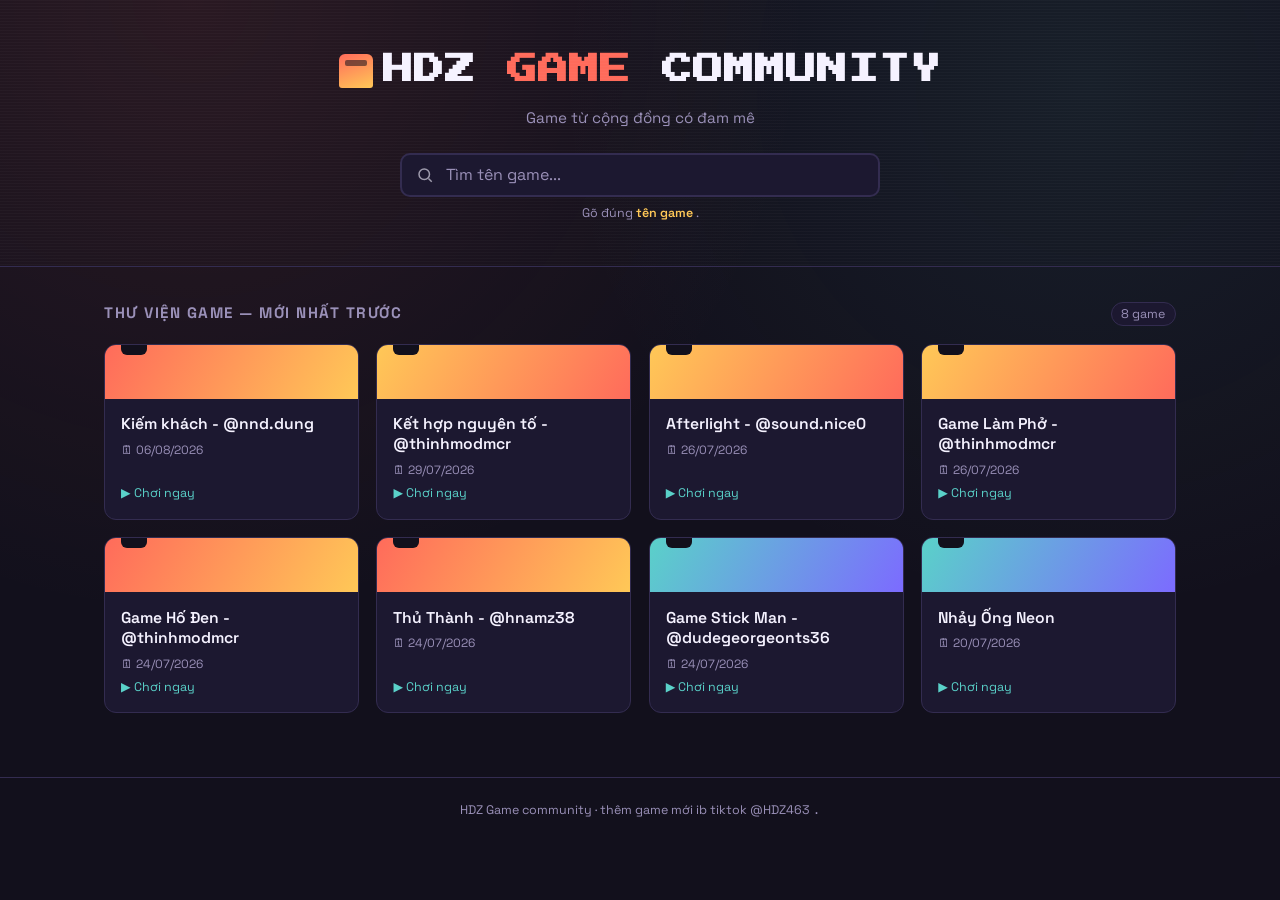
<file: index.html>
<!doctype html>
<html lang="vi">
<head>
<meta charset="utf-8">
<meta name="viewport" content="width=device-width, initial-scale=1">
<title>HDZ Game community</title>
<meta name="description" content="Game từ cộng đồng có đam mê">
<link rel="stylesheet" href="style.css">
</head>
<body>

  <header class="hero">
    <div class="logo-row">
      <div class="logo-cart"></div>
      <h1 class="site-title pixel">HDZ <span>GAME</span> COMMUNITY</h1>
    </div>
    <p class="tagline">Game từ cộng đồng có đam mê</p>

    <div class="search-wrap">
      <div class="search-slot">
        <svg width="18" height="18" viewBox="0 0 24 24" fill="none" stroke="currentColor" stroke-width="2">
          <circle cx="11" cy="11" r="7"></circle>
          <line x1="21" y1="21" x2="16.65" y2="16.65"></line>
        </svg>
        <input id="search" type="text" placeholder="Tìm tên game..." autocomplete="off">
      </div>
      <p class="search-hint">Gõ đúng <b>tên game </b> .</p>
    </div>
  </header>

  <main>
    <div class="section-row">
      <h2>Thư viện game — mới nhất trước</h2>
      <span class="count-pill" id="count-pill">0 game</span>
    </div>
    <div class="grid" id="grid"></div>
  </main>

  <footer>
    HDZ Game community · thêm game mới ib tiktok @HDZ463 <code>.</code>
  </footer>

  <script src="script.js"></script>
</body>
</html>
</file>
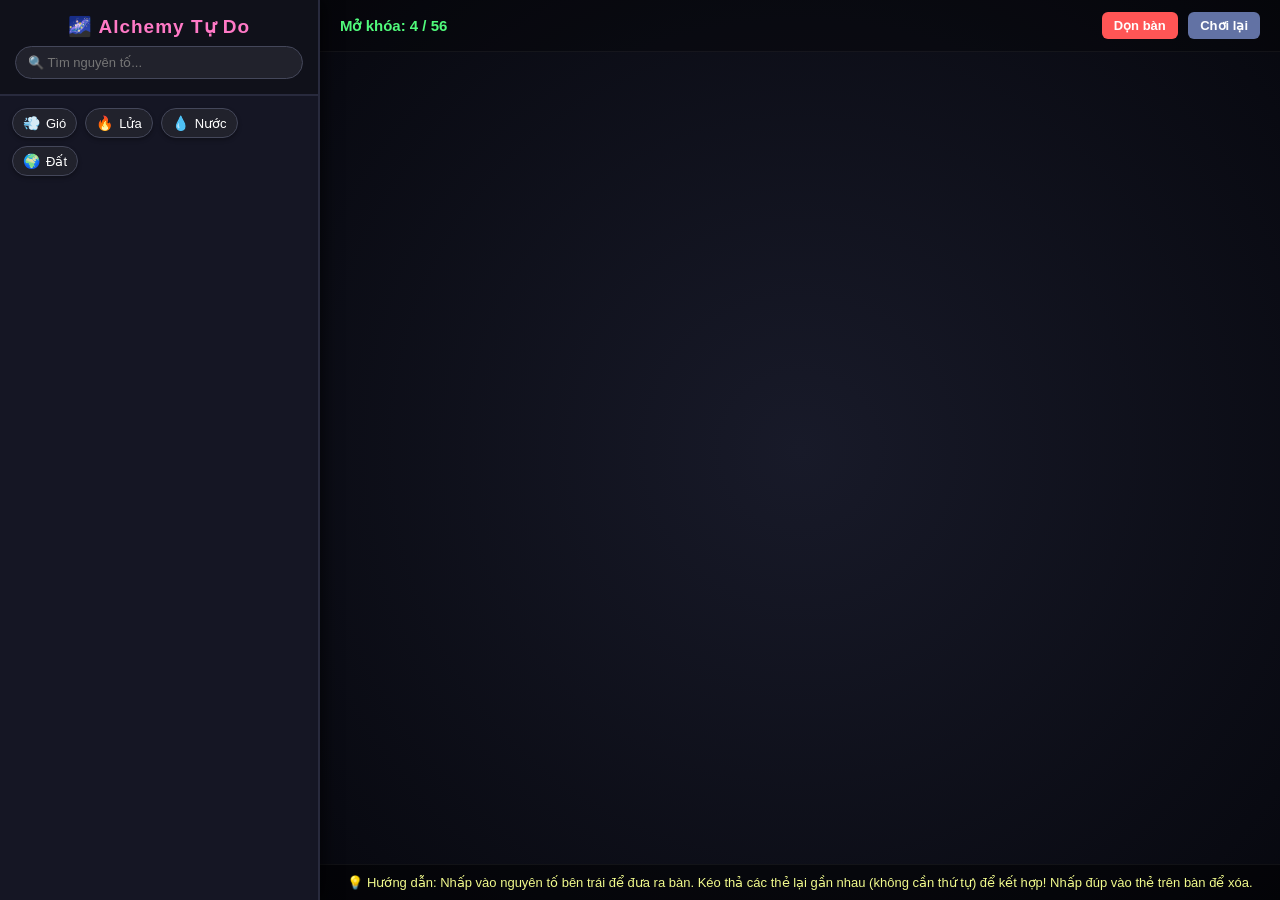
<file: game/element.html>
<!DOCTYPE html>
<html lang="vi">
<head>
    <meta charset="UTF-8">
    <meta name="viewport" content="width=device-width, initial-scale=1.0">
    <title>Little Alchemy 2 - Gọn Gàng & Cuộn Mượt</title>
    <style>
        * { box-sizing: border-box; }
        body {
            margin: 0; padding: 0;
            background-color: #0b0c16;
            font-family: 'Segoe UI', Tahoma, Geneva, Verdana, sans-serif;
            color: #fff;
            display: flex;
            height: 100vh;
            overflow: hidden;
            user-select: none;
        }

        #rotate-notice {
            display: none;
            position: fixed;
            top: 0; left: 0; width: 100%; height: 100%;
            background: rgba(11, 12, 22, 0.95);
            z-index: 1000;
            justify-content: center;
            align-items: center;
            flex-direction: column;
            text-align: center;
            padding: 20px;
        }
        #rotate-notice h2 { color: #ff79c6; margin-bottom: 10px; }
        #rotate-notice p { color: #f1fa8c; font-size: 15px; }

        @media screen and (orientation: portrait) {
            #rotate-notice { display: flex; }
        }

        #sidebar {
            width: 320px;
            background: #151624;
            border-right: 2px solid #282a3d;
            display: flex;
            flex-direction: column;
            box-shadow: 4px 0 15px rgba(0,0,0,0.6);
            z-index: 10;
        }
        #sidebar-header {
            padding: 15px;
            background: #10111a;
            border-bottom: 2px solid #282a3d;
            text-align: center;
        }
        #sidebar-header h2 {
            margin: 0 0 8px 0;
            color: #ff79c6;
            font-size: 19px;
            letter-spacing: 1px;
        }
        #search-box {
            width: 100%;
            padding: 8px 12px;
            border-radius: 18px;
            border: 1px solid #44475a;
            background: #21222c;
            color: white;
            font-size: 13px;
            outline: none;
        }
        #search-box:focus { border-color: #bd93f9; }
        
        #element-list {
            padding: 12px;
            overflow-y: auto;
            flex-grow: 1;
            display: flex;
            flex-wrap: wrap;
            gap: 8px;
            align-content: flex-start;
            /* Đảm bảo thanh cuộn mượt và luôn lướt được lên trên cùng */
            scrollbar-width: thin;
            scrollbar-color: #44475a #151624;
        }

        #element-list::-webkit-scrollbar {
            width: 6px;
        }
        #element-list::-webkit-scrollbar-track {
            background: #151624;
        }
        #element-list::-webkit-scrollbar-thumb {
            background-color: #44475a;
            border-radius: 10px;
        }

        .element-item {
            background: #21222c;
            padding: 6px 10px;
            border-radius: 16px;
            font-size: 13px;
            font-weight: 400;
            cursor: pointer;
            display: inline-flex;
            align-items: center;
            gap: 6px;
            transition: all 0.2s;
            box-shadow: 0 2px 4px rgba(0,0,0,0.3);
            border: 1px solid #44475a;
        }
        .element-item span:first-child {
            font-size: 14px;
        }
        .element-item:hover {
            background: #44475a;
            transform: translateY(-1px);
            border-color: #bd93f9;
        }

        #workspace {
            flex-grow: 1;
            position: relative;
            background: radial-gradient(circle at center, #181a29 0%, #07080f 100%);
            display: flex;
            flex-direction: column;
            justify-content: space-between;
            overflow: hidden;
        }

        #workspace-header {
            padding: 12px 20px;
            display: flex;
            justify-content: space-between;
            align-items: center;
            background: rgba(0,0,0,0.3);
            border-bottom: 1px solid rgba(255,255,255,0.05);
        }
        #stats {
            font-size: 15px;
            color: #50fa7b;
            font-weight: bold;
        }
        .btn-action {
            background: #ff5555;
            color: white;
            border: none;
            padding: 6px 12px;
            margin-left: 6px;
            border-radius: 6px;
            font-weight: bold;
            font-size: 13px;
            cursor: pointer;
            transition: opacity 0.2s;
        }
        .btn-action:hover { opacity: 0.85; }

        #drop-zone {
            flex-grow: 1;
            position: relative;
        }

        .board-element {
            position: absolute;
            background: #bd93f9;
            color: #10111a;
            padding: 8px 16px;
            border-radius: 20px;
            font-size: 14px;
            font-weight: bold;
            cursor: pointer;
            box-shadow: 0 6px 12px rgba(0,0,0,0.4);
            border: 2px solid #ff79c6;
            display: flex;
            align-items: center;
            gap: 8px;
            z-index: 5;
        }
        .board-element span:first-child {
            font-size: 16px;
        }
        .board-element:hover {
            transform: scale(1.05);
            border-color: #fff;
        }

        #message-box {
            padding: 10px;
            text-align: center;
            background: rgba(0,0,0,0.5);
            color: #f1fa8c;
            font-size: 13px;
            border-top: 1px solid rgba(255,255,255,0.05);
        }

        #modal {
            position: absolute;
            top: 0; left: 0; width: 100%; height: 100%;
            background: rgba(0, 0, 0, 0.85);
            display: none;
            justify-content: center;
            align-items: center;
            z-index: 100;
        }
        .modal-content {
            background: #1f202e;
            padding: 30px 45px;
            border-radius: 18px;
            text-align: center;
            border: 2px solid #50fa7b;
            box-shadow: 0 0 30px rgba(80, 250, 123, 0.4);
            animation: popIn 0.3s ease-out;
        }
        .modal-content h2 { color: #50fa7b; margin-top: 0; font-size: 24px; }
        .modal-icon { font-size: 60px; margin: 12px 0; }
        .btn-close-modal {
            background: #50fa7b;
            color: #0b0c16;
            border: none;
            padding: 8px 20px;
            font-size: 15px;
            font-weight: bold;
            border-radius: 8px;
            cursor: pointer;
        }

        @keyframes popIn {
            0% { transform: scale(0.5); opacity: 0; }
            100% { transform: scale(1); opacity: 1; }
        }
    </style>
</head>
<body>

    <div id="rotate-notice">
        <h2>📱 Xoay Ngang Màn Hình Đi Bạn Ơi!</h2>
        <p>Để có trải nghiệm chơi game mượt mà và không gian rộng rãi nhất, hãy xoay ngang điện thoại của bạn nhé!</p>
    </div>

    <div id="sidebar">
        <div id="sidebar-header">
            <h2>🌌 Alchemy Tự Do</h2>
            <input type="text" id="search-box" placeholder="🔍 Tìm nguyên tố..." oninput="filterElements()">
        </div>
        <div id="element-list"></div>
    </div>

    <div id="workspace">
        <div id="workspace-header">
            <div id="stats">Mở khóa: <span id="discovered-count">4</span> / <span id="total-count">60</span></div>
            <div>
                <button class="btn-action" style="background: #ff5555;" onclick="clearWorkspace()">Dọn bàn</button>
                <button class="btn-action" style="background: #6272a4;" onclick="resetProgress()">Chơi lại</button>
            </div>
        </div>

        <div id="drop-zone"></div>

        <div id="message-box">💡 Hướng dẫn: Nhấp vào nguyên tố bên trái để đưa ra bàn. Kéo thả các thẻ lại gần nhau (không cần thứ tự) để kết hợp! Nhấp đúp vào thẻ trên bàn để xóa.</div>
    </div>

    <div id="modal">
        <div class="modal-content">
            <h2 id="modal-heading">Khám Phá Mới!</h2>
            <div class="modal-icon" id="modal-icon">🌟</div>
            <h3 id="modal-title" style="color: #ff79c6; margin-bottom: 15px;">Tên</h3>
            <button class="btn-close-modal" onclick="closeModal()">Tuyệt Vời!</button>
        </div>
    </div>

    <script>
        const elementsData = {
            "Đất": { icon: "🌍", discovered: true },
            "Nước": { icon: "💧", discovered: true },
            "Lửa": { icon: "🔥", discovered: true },
            "Gió": { icon: "💨", discovered: true },

            "Nham Thạch": { icon: "🌋", discovered: false },
            "Bùn": { icon: "🟤", discovered: false },
            "Hơi Nước": { icon: "☁️", discovered: false },
            "Năng Lượng": { icon: "⚡", discovered: false },
            "Đá": { icon: "🪨", discovered: false },
            "Đại Dương": { icon: "🌊", discovered: false },
            "Mưa": { icon: "🌧️", discovered: false },
            "Áp Suất": { icon: "🏋️", discovered: false },
            "Cát": { icon: "⏳", discovered: false },
            "Thủy Tinh": { icon: "🔍", discovered: false },
            "Kim Loại": { icon: "🪙", discovered: false },
            "Đất Sét": { icon: "🧱", discovered: false },
            "Cây Cỏ": { icon: "🌱", discovered: false },
            "Sét": { icon: "🌩️", discovered: false },
            "Mây": { icon: "☁️", discovered: false },
            "Bầu Trời": { icon: "🌌", discovered: false },
            "Núi Lửa": { icon: "🌋", discovered: false },

            "Sự Sống": { icon: "🧬", discovered: false },
            "Thời Gian": { icon: "⌛", discovered: false },
            "Điện": { icon: "🔌", discovered: false },
            "Gạch": { icon: "🧱", discovered: false },
            "Cây Lớn": { icon: "🌳", discovered: false },
            "Đầm Lầy": { icon: "🐊", discovered: false },
            "Mặt Trời": { icon: "☀️", discovered: false },
            "Mặt Trăng": { icon: "🌙", discovered: false },
            "Động Vật": { icon: "🦊", discovered: false },
            "Vi Khuẩn": { icon: "🦠", discovered: false },
            "Con Người": { icon: "👤", discovered: false },
            "Công Cụ": { icon: "🛠️", discovered: false },
            "Gỗ": { icon: "🪵", discovered: false },
            "Ngôi Nhà": { icon: "🏠", discovered: false },
            "Nông Dân": { icon: "👨‍🌾", discovered: false },
            "Người Máy": { icon: "🤖", discovered: false },
            "Bánh Xe": { icon: "⚙️", discovered: false },
            "Xe Hơi": { icon: "🚗", discovered: false },
            "Giấy": { icon: "📄", discovered: false },
            "Sách": { icon: "📚", discovered: false },
            "Khoa Học": { icon: "🔬", discovered: false },

            "Kính Thiên Văn": { icon: "🔭", discovered: false },
            "Tên Lửa": { icon: "🚀", discovered: false },
            "Phi Hành Gia": { icon: "👨‍🚀", discovered: false },
            "Vệ Tinh": { icon: "🛰️", discovered: false },
            "Trạm Không Gian": { icon: "🛸", discovered: false },
            "Hành Tinh": { icon: "🪐", discovered: false },
            "Hệ Mặt Trời": { icon: "☀️🪐", discovered: false },
            "Dải Ngân Hà": { icon: "🌀", discovered: false },
            "Hố Đen": { icon: "🕳️", discovered: false },
            "Vũ Trụ": { icon: "🌌", discovered: false },
            "Alien (Người Ngoài Hành Tinh)": { icon: "👽", discovered: false },
            "Đĩa Bay UFO": { icon: "🛸", discovered: false },
            "Hành Tinh Cuối Cùng": { icon: "💎🌍", discovered: false },
            "Thần Linh (God)": { icon: "👑✨", discovered: false }
        };

        const rawRecipes = [
            ["Đất", "Lửa", "Nham Thạch"], ["Đất", "Nước", "Bùn"], ["Nước", "Lửa", "Hơi Nước"],
            ["Gió", "Lửa", "Năng Lượng"], ["Đất", "Gió", "Đá"], ["Nước", "Nước", "Đại Dương"],
            ["Hơi Nước", "Gió", "Mưa"], ["Đất", "Đất", "Áp Suất"], ["Đá", "Gió", "Cát"],
            ["Cát", "Lửa", "Thủy Tinh"], ["Đá", "Lửa", "Kim Loại"], ["Bùn", "Đá", "Đất Sét"],
            ["Đất", "Mưa", "Cây Cỏ"], ["Năng Lượng", "Mưa", "Sét"], ["Gió", "Hơi Nước", "Mây"],
            ["Gió", "Mây", "Bầu Trời"], ["Nham Thạch", "Đất", "Núi Lửa"], ["Năng Lượng", "Bùn", "Sự Sống"],
            ["Thủy Tinh", "Cát", "Thời Gian"], ["Kim Loại", "Năng Lượng", "Điện"], ["Đất Sét", "Lửa", "Gạch"],
            ["Cây Cỏ", "Đất", "Cây Lớn"], ["Bùn", "Cây Cỏ", "Đầm Lầy"], ["Bầu Trời", "Lửa", "Mặt Trời"],
            ["Bầu Trời", "Đá", "Mặt Trăng"], ["Sự Sống", "Cây Cỏ", "Động Vật"], ["Sự Sống", "Đại Dương", "Vi Khuẩn"],
            ["Sự Sống", "Đất Sét", "Con Người"], ["Con Người", "Kim Loại", "Công Cụ"], ["Cây Lớn", "Công Cụ", "Gỗ"],
            ["Gạch", "Con Người", "Ngôi Nhà"], ["Con Người", "Cây Cỏ", "Nông Dân"], ["Sự Sống", "Kim Loại", "Người Máy"],
            ["Công Cụ", "Gỗ", "Bánh Xe"], ["Kim Loại", "Bánh Xe", "Xe Hơi"], ["Gỗ", "Nước", "Giấy"],
            ["Giấy", "Giấy", "Sách"], ["Sách", "Con Người", "Khoa Học"], ["Thủy Tinh", "Khoa Học", "Kính Thiên Văn"],
            ["Khoa Học", "Kim Loại", "Tên Lửa"], ["Con Người", "Tên Lửa", "Phi Hành Gia"], ["Tên Lửa", "Kim Loại", "Vệ Tinh"],
            ["Phi Hành Gia", "Vệ Tinh", "Trạm Không Gian"], ["Đất", "Bầu Trời", "Hành Tinh"], ["Mặt Trời", "Hành Tinh", "Hệ Mặt Trời"],
            ["Hệ Mặt Trời", "Hệ Mặt Trời", "Dải Ngân Hà"], ["Mặt Trời", "Hố Đen", "Hố Đen"], ["Ngôi Nhà", "Đá", "Hố Đen"],
            ["Áp Suất", "Mặt Trời", "Hố Đen"], ["Hành Tinh", "Hành Tinh", "Vũ Trụ"], ["Sự Sống", "Vũ Trụ", "Alien (Người Ngoài Hành Tinh)"],
            ["Alien (Người Ngoài Hành Tinh)", "Tên Lửa", "Đĩa Bay UFO"], ["Hành Tinh", "Vũ Trụ", "Hành Tinh Cuối Cùng"],
            ["Vũ Trụ", "Thời Gian", "Thần Linh (God)"], ["Hành Tinh Cuối Cùng", "Sự Sống", "Thần Linh (God)"]
        ];

        const recipes = {};
        rawRecipes.forEach(([a, b, result]) => {
            let key = [a, b].sort().join('+');
            recipes[key] = result;
        });

        let activeItemsOnBoard = [];
        let nextInstanceId = 1;

        function initGame() {
            renderSidebar();
            updateStats();
        }

        function getRecipeKey(a, b) {
            return [a, b].sort().join('+');
        }

        function renderSidebar() {
            const listEl = document.getElementById('element-list');
            const searchText = document.getElementById('search-box').value.toLowerCase();
            listEl.innerHTML = '';

            Object.keys(elementsData).sort().forEach(key => {
                if (elementsData[key].discovered && key.toLowerCase().includes(searchText)) {
                    const item = document.createElement('div');
                    item.className = 'element-item';
                    item.innerHTML = `<span>${elementsData[key].icon}</span> <span>${key}</span>`;
                    
                    item.onclick = (e) => {
                        e.stopPropagation();
                        const dropZone = document.getElementById('drop-zone');
                        let rx = dropZone.clientWidth / 2 + (Math.random() * 120 - 60);
                        let ry = dropZone.clientHeight / 2 + (Math.random() * 120 - 60);
                        addItemToBoard(key, Math.max(20, rx), Math.max(20, ry));
                    };

                    listEl.appendChild(item);
                }
            });
        }

        function filterElements() { renderSidebar(); }

        function updateStats() {
            let discoveredCount = 0;
            let totalKeys = Object.keys(elementsData);
            totalKeys.forEach(k => { if (elementsData[k].discovered) discoveredCount++; });

            document.getElementById('discovered-count').innerText = discoveredCount;
            document.getElementById('total-count').innerText = totalKeys.length;
        }

        function addItemToBoard(name, x, y) {
            activeItemsOnBoard.push({
                id: nextInstanceId++,
                name: name,
                x: x,
                y: y
            });
            renderBoard();
            checkCollisions();
        }

        function renderBoard() {
            const dropZone = document.getElementById('drop-zone');
            dropZone.innerHTML = '';

            activeItemsOnBoard.forEach(item => {
                const div = document.createElement('div');
                div.className = 'board-element';
                div.style.left = item.x + 'px';
                div.style.top = item.y + 'px';
                div.innerHTML = `<span>${elementsData[item.name].icon}</span> <span>${item.name}</span>`;

                let isDragging = false;
                let startX, startY;

                div.onmousedown = (e) => {
                    isDragging = true;
                    startX = e.clientX - item.x;
                    startY = e.clientY - item.y;
                    e.stopPropagation();
                };

                window.onmousemove = (e) => {
                    if (!isDragging) return;
                    item.x = e.clientX - startX;
                    item.y = e.clientY - startY;
                    div.style.left = item.x + 'px';
                    div.style.top = item.y + 'px';
                };

                window.onmouseup = () => {
                    if (isDragging) {
                        isDragging = false;
                        checkCollisions();
                    }
                };

                div.ondblclick = (e) => {
                    e.stopPropagation();
                    activeItemsOnBoard = activeItemsOnBoard.filter(i => i.id !== item.id);
                    renderBoard();
                };

                dropZone.appendChild(div);
            });
        }

        function checkCollisions() {
            const threshold = 65;
            let combined = false;

            for (let i = 0; i < activeItemsOnBoard.length; i++) {
                for (let j = i + 1; j < activeItemsOnBoard.length; j++) {
                    let itemA = activeItemsOnBoard[i];
                    let itemB = activeItemsOnBoard[j];

                    let dist = Math.hypot(itemA.x - itemB.x, itemA.y - itemB.y);
                    if (dist < threshold) {
                        let key = getRecipeKey(itemA.name, itemB.name);
                        let result = recipes[key];

                        if (result) {
                            let midX = (itemA.x + itemB.x) / 2;
                            let midY = (itemA.y + itemB.y) / 2;

                            activeItemsOnBoard = activeItemsOnBoard.filter(it => it.id !== itemA.id && it.id !== itemB.id);

                            activeItemsOnBoard.push({
                                id: nextInstanceId++,
                                name: result,
                                x: midX,
                                y: midY
                            });

                            if (!elementsData[result].discovered) {
                                elementsData[result].discovered = true;
                                renderSidebar();
                                updateStats();
                                showModal(result);
                            }

                            document.getElementById('message-box').innerHTML = `✨ Đã tạo ra: <b>${elementsData[result].icon} ${result}</b>`;
                            combined = true;
                            renderBoard();
                            break;
                        }
                    }
                }
                if (combined) break;
            }
        }

        function showModal(name) {
            let heading = "Khám Phá Mới!";
            if(name === "Thần Linh (God)") heading = "👑 ĐẠT CẤP ĐỘ TỐI CAO! 👑";
            document.getElementById('modal-heading').innerText = heading;
            document.getElementById('modal-icon').innerText = elementsData[name].icon;
            document.getElementById('modal-title').innerText = name;
            document.getElementById('modal').style.display = 'flex';
        }

        function closeModal() { document.getElementById('modal').style.display = 'none'; }

        function clearWorkspace() {
            activeItemsOnBoard = [];
            renderBoard();
            document.getElementById('message-box').innerText = "Đã dọn sạch bàn làm việc!";
        }

        function resetProgress() {
            if (confirm("Chơi lại từ đầu sẽ mất hết tiến trình?")) {
                Object.keys(elementsData).forEach(k => {
                    elementsData[k].discovered = (k === "Đất" || k === "Nước" || k === "Lửa" || k === "Gió");
                });
                clearWorkspace();
                renderSidebar();
                updateStats();
            }
        }

        window.onload = initGame;
    </script>
</body>
</html>
</file>
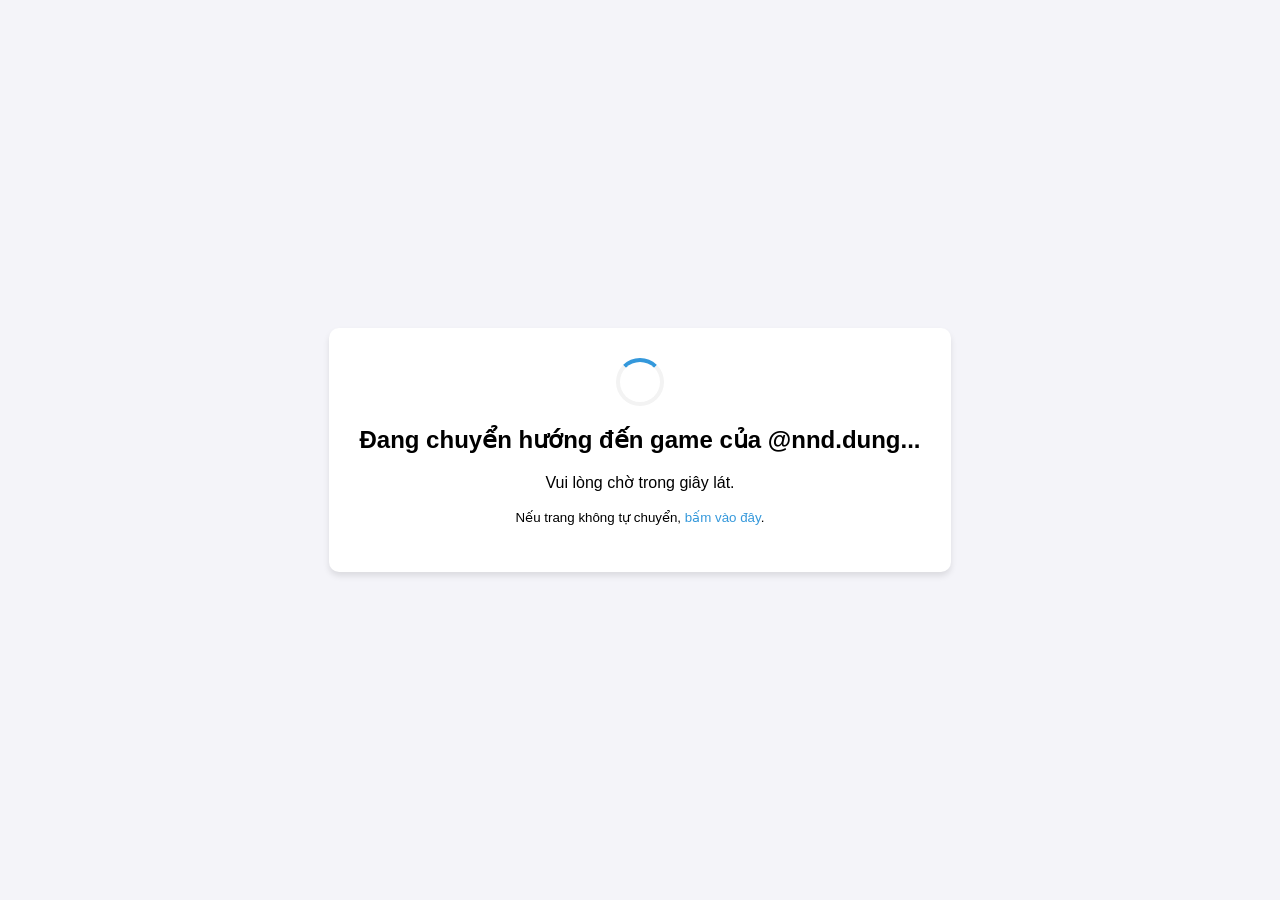
<file: game/kiem_khach.html>
<!DOCTYPE html>
<html lang="vi">
<head>
    <meta charset="UTF-8">
    <meta name="viewport" content="width=device-width, initial-scale=1.0">
    <title>Đang chuyển hướng...</title>
    
    <!-- Tự động chuyển hướng bằng HTML Meta (sau 2 giây) -->
    <!-- Thay https://example.com bằng link bạn muốn chuyển đến -->
    <meta http-equiv="refresh" content="2;url=https://example.com">

    <style>
        body {
            font-family: Arial, sans-serif;
            display: flex;
            justify-content: center;
            align-items: center;
            height: 100vh;
            margin: 0;
            background-color: #f4f4f9;
        }
        .container {
            text-align: center;
            background: white;
            padding: 30px;
            border-radius: 10px;
            box-shadow: 0 4px 6px rgba(0,0,0,0.1);
        }
        /* Hiệu ứng xoay xoay đẹp mắt */
        .spinner {
            border: 4px solid #f3f3f3;
            border-top: 4px solid #3498db;
            border-radius: 50%;
            width: 40px;
            height: 40px;
            animation: spin 1s linear infinite;
            margin: 0 auto 15px auto;
        }
        @keyframes spin {
            0% { transform: rotate(0deg); }
            100% { transform: rotate(360deg); }
        }
        a {
            color: #3498db;
            text-decoration: none;
        }
    </style>
</head>
<body>

    <div class="container">
        <div class="spinner"></div>
        <h2>Đang chuyển hướng đến game của @nnd.dung...</h2>
        <p>Vui lòng chờ trong giây lát.</p>
        <p><small>Nếu trang không tự chuyển, <a href="https://blddung123.github.io/Kiemkhach/">bấm vào đây</a>.</small></p>
    </div>

    <!-- Tự động chuyển hướng dự phòng bằng JavaScript -->
    <script>
        setTimeout(function() {
            window.location.href = "https://blddung123.github.io/Kiemkhach/";
        }, 2000); // 2000 millisecond = 2 giây
    </script>

</body>
</html>
</file>
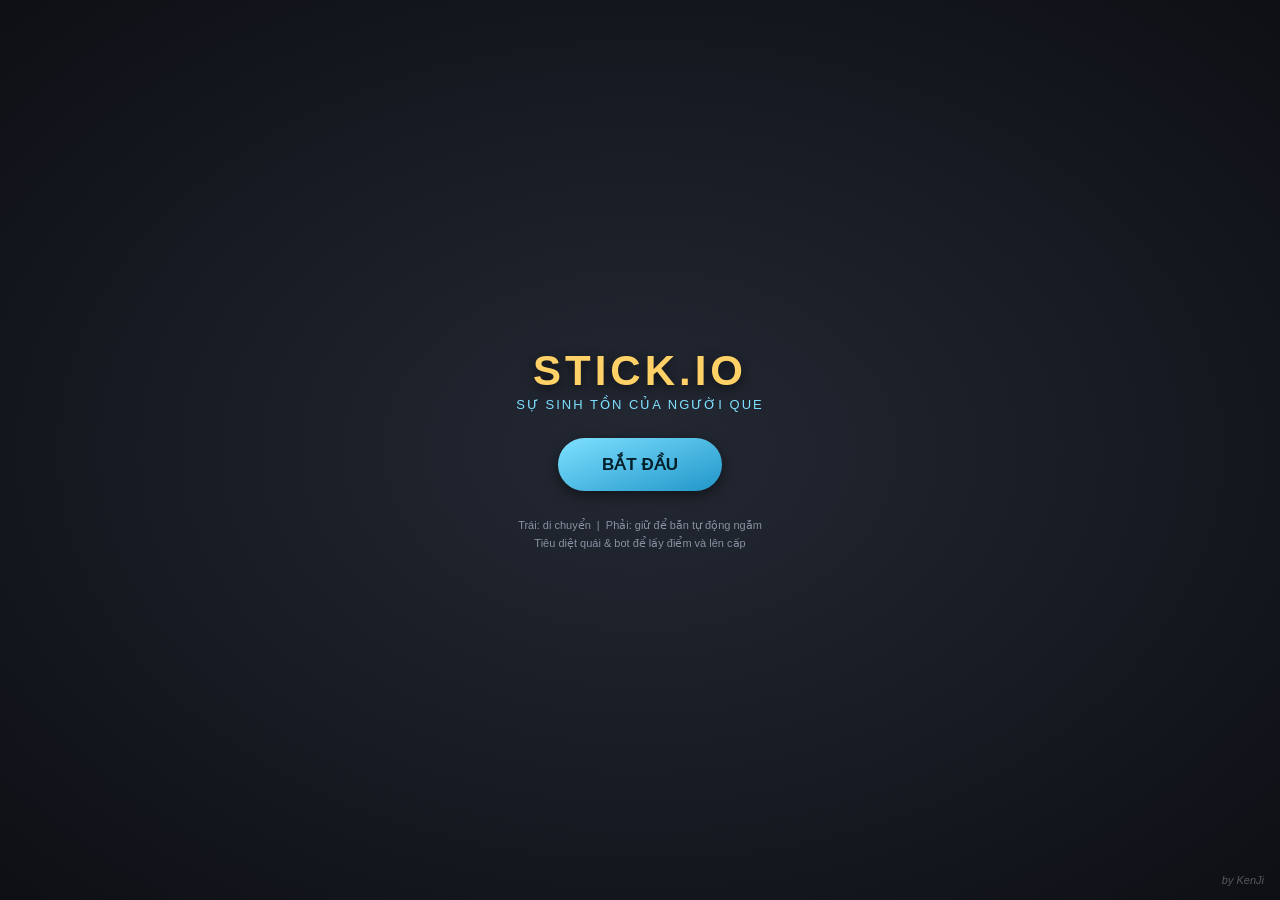
<file: game/stick-io.html>
<!DOCTYPE html>
<html lang="vi">
<head>
<meta charset="UTF-8">
<meta name="viewport" content="width=device-width, initial-scale=1.0, maximum-scale=1.0, user-scalable=no, viewport-fit=cover">
<title>STICK.IO</title>
<style>
  * { margin:0; padding:0; box-sizing:border-box; -webkit-tap-highlight-color:transparent; -webkit-user-select:none; user-select:none; touch-action:none; }
  html,body { width:100%; height:100%; overflow:hidden; background:#0d0f14; font-family:'Segoe UI',Arial,sans-serif; }
  #gameCanvas { display:block; position:absolute; top:0; left:0; background:#1a1d24; }

  /* ---------- HUD ---------- */
  #hud { position:fixed; top:0; left:0; width:100%; height:100%; pointer-events:none; z-index:10; }
  .bar-wrap { position:absolute; top:12px; left:12px; width:180px; }
  .bar-label { font-size:11px; color:#cfd6e4; text-shadow:0 1px 2px #000; margin-bottom:2px; letter-spacing:0.5px; }
  .bar-bg { width:100%; height:16px; background:rgba(0,0,0,0.5); border:2px solid #2a2f3a; border-radius:8px; overflow:hidden; }
  .bar-fill { height:100%; background:linear-gradient(180deg,#ff5c5c,#c62828); width:100%; transition:width 0.15s ease; }
  .bar-fill.xp { background:linear-gradient(180deg,#7ee0ff,#2196c9); }

  #scoreBox { position:absolute; top:12px; right:12px; text-align:right; color:#ffd166; font-weight:bold; font-size:18px; text-shadow:0 1px 3px #000; }
  #scoreBox span { display:block; font-size:11px; color:#aab2c0; font-weight:normal; }

  #waveBox { position:absolute; top:14px; left:50%; transform:translateX(-50%); color:#e8ecf5; font-size:13px; text-shadow:0 1px 3px #000; background:rgba(0,0,0,0.35); padding:4px 14px; border-radius:12px; }

  #credit { position:absolute; bottom:6px; right:10px; font-size:11px; color:rgba(255,255,255,0.35); letter-spacing:1px; font-style:italic; }

  /* ---------- Touch Controls ---------- */
  #joystickZone { position:fixed; left:0; bottom:0; width:45%; height:45%; pointer-events:auto; z-index:20; }
  #joystickBase { position:absolute; width:110px; height:110px; border-radius:50%; background:rgba(255,255,255,0.08); border:2px solid rgba(255,255,255,0.25); display:none; }
  #joystickStick { position:absolute; width:50px; height:50px; border-radius:50%; background:rgba(255,255,255,0.35); border:2px solid rgba(255,255,255,0.5); display:none; }

  #fireZone { position:fixed; right:0; bottom:0; width:55%; height:45%; pointer-events:auto; z-index:20; }
  #fireBtn { position:absolute; right:28px; bottom:34px; width:82px; height:82px; border-radius:50%; background:radial-gradient(circle at 35% 30%,#ff8a65,#d84315); border:3px solid rgba(255,255,255,0.4); box-shadow:0 4px 10px rgba(0,0,0,0.4); display:flex; align-items:center; justify-content:center; color:#fff; font-weight:bold; font-size:12px; pointer-events:none; letter-spacing:0.5px; }
  #fireBtn.active { filter:brightness(1.3); transform:scale(0.94); }

  /* ---------- Shop / Level up ---------- */
  #upgradePanel { position:fixed; top:0; left:0; width:100%; height:100%; background:rgba(5,7,12,0.86); backdrop-filter:blur(2px); z-index:50; display:none; align-items:center; justify-content:center; flex-direction:column; }
  #upgradePanel h2 { color:#ffd166; font-size:24px; margin-bottom:4px; text-shadow:0 2px 8px #000; letter-spacing:1px; }
  #upgradePanel p { color:#aab2c0; font-size:12px; margin-bottom:20px; }
  .upgradeCards { display:flex; gap:12px; flex-wrap:wrap; justify-content:center; padding:0 16px; max-width:440px; }
  .upgradeCard { width:118px; position:relative; background:linear-gradient(160deg,#252b38,#161920); border:2px solid var(--rc,#3a4150); border-radius:16px; padding:16px 8px 12px; text-align:center; color:#e8ecf5; pointer-events:auto; overflow:hidden; box-shadow:0 6px 18px rgba(0,0,0,0.4), 0 0 0px var(--rc,transparent); transition:transform 0.1s ease; }
  .upgradeCard::before { content:''; position:absolute; top:-40%; left:-20%; width:140%; height:80%; background:radial-gradient(circle, var(--rc,#3a4150) 0%, transparent 70%); opacity:0.18; pointer-events:none; }
  .upgradeCard .rarityTag { position:absolute; top:0; left:0; right:0; font-size:8px; letter-spacing:1px; padding:2px 0; background:var(--rc,#3a4150); color:#0d0f14; font-weight:bold; }
  .upgradeCard:active { transform:scale(0.95); }
  .upgradeCard .icon { font-size:30px; margin:10px 0 8px; filter:drop-shadow(0 2px 4px rgba(0,0,0,0.5)); }
  .upgradeCard .name { font-size:12.5px; font-weight:bold; margin-bottom:4px; color:var(--rc,#e8ecf5); }
  .upgradeCard .desc { font-size:10px; color:#9aa3b5; line-height:1.35; min-height:28px; }

  /* ---------- Skill button ---------- */
  #skillBtn { position:fixed; right:130px; bottom:44px; width:58px; height:58px; border-radius:50%; background:radial-gradient(circle at 35% 30%,#c98bff,#7b2fd4); border:3px solid rgba(255,255,255,0.4); box-shadow:0 4px 10px rgba(0,0,0,0.4); display:flex; align-items:center; justify-content:center; color:#fff; font-weight:bold; font-size:10px; z-index:21; pointer-events:auto; flex-direction:column; }
  #skillBtn .cd { position:absolute; top:0; left:0; width:100%; height:100%; border-radius:50%; background:conic-gradient(rgba(0,0,0,0.65) var(--pct,0%), transparent 0); pointer-events:none; }
  #skillBtn.ready { animation:skillPulse 1.2s ease-in-out infinite; }
  @keyframes skillPulse { 0%,100%{ box-shadow:0 4px 10px rgba(0,0,0,0.4), 0 0 0px #c98bff44;} 50%{ box-shadow:0 4px 14px rgba(0,0,0,0.5), 0 0 16px #c98bffaa;} }

  /* ---------- Weapon HUD ---------- */
  #weaponBox { position:absolute; bottom:14px; left:12px; color:#e8ecf5; font-size:11px; background:rgba(0,0,0,0.4); padding:6px 10px; border-radius:10px; border:1px solid rgba(255,255,255,0.12); pointer-events:none; }
  #weaponBox .wname { font-weight:bold; font-size:12.5px; margin-bottom:1px; }

  /* ---------- Item pickup popup ---------- */
  #itemToast { position:absolute; top:70px; left:50%; transform:translateX(-50%); background:rgba(10,12,18,0.75); border:1px solid rgba(255,255,255,0.15); color:#fff; font-size:12px; padding:6px 14px; border-radius:20px; opacity:0; transition:opacity 0.3s ease; pointer-events:none; }
  #itemToast.show { opacity:1; }

  /* ---------- Game Over ---------- */
  #gameOverPanel { position:fixed; top:0; left:0; width:100%; height:100%; background:rgba(5,7,12,0.9); z-index:60; display:none; align-items:center; justify-content:center; flex-direction:column; }
  #gameOverPanel h1 { color:#ff5c5c; font-size:32px; text-shadow:0 2px 8px #000; margin-bottom:6px; }
  #gameOverPanel .stat { color:#e8ecf5; font-size:15px; margin:2px 0; }
  #restartBtn { margin-top:20px; pointer-events:auto; background:linear-gradient(160deg,#ffd166,#e6a800); border:none; color:#1a1305; font-weight:bold; font-size:16px; padding:14px 34px; border-radius:30px; box-shadow:0 4px 12px rgba(0,0,0,0.4); }
  #restartBtn:active { transform:scale(0.96); }

  /* ---------- Start Screen ---------- */
  #startPanel { position:fixed; top:0; left:0; width:100%; height:100%; background:radial-gradient(ellipse at center,#232833 0%,#0d0f14 100%); z-index:70; display:flex; align-items:center; justify-content:center; flex-direction:column; }
  #startPanel h1 { font-size:42px; color:#ffd166; letter-spacing:4px; text-shadow:0 4px 12px rgba(0,0,0,0.6); }
  #startPanel .sub { color:#7ee0ff; font-size:13px; letter-spacing:2px; margin-top:2px; margin-bottom:26px; }
  #startBtn { pointer-events:auto; background:linear-gradient(160deg,#7ee0ff,#2196c9); border:none; color:#04202b; font-weight:bold; font-size:17px; padding:16px 44px; border-radius:32px; box-shadow:0 4px 14px rgba(0,0,0,0.5); }
  #startBtn:active { transform:scale(0.96); }
  #startPanel .info { margin-top:26px; color:#8892a3; font-size:11px; text-align:center; line-height:1.6; padding:0 30px; }
  #startPanel .authorTag { position:absolute; bottom:14px; right:16px; font-size:11px; color:rgba(255,255,255,0.3); font-style:italic; }
</style>
</head>
<body>

<canvas id="gameCanvas"></canvas>

<div id="hud">
  <div class="bar-wrap">
    <div class="bar-label">MÁU</div>
    <div class="bar-bg"><div id="hpFill" class="bar-fill"></div></div>
  </div>
  <div class="bar-wrap" style="top:38px;">
    <div class="bar-label">KINH NGHIỆM</div>
    <div class="bar-bg"><div id="xpFill" class="bar-fill xp" style="width:0%;"></div></div>
  </div>
  <div id="scoreBox">0<span>ĐIỂM</span></div>
  <div id="waveBox">Đợt 1</div>
  <div id="weaponBox"><div class="wname" id="weaponName">Súng lục</div><div id="weaponDesc">Cân bằng</div></div>
  <div id="itemToast"></div>
  <div id="credit">STICK.IO — by KenJi</div>
</div>

<div id="joystickZone">
  <div id="joystickBase"></div>
  <div id="joystickStick"></div>
</div>
<div id="fireZone">
  <div id="fireBtn">BẮN</div>
</div>
<div id="skillBtn"><div class="cd" id="skillCd" style="--pct:0%;"></div><span id="skillLabel">NÉ</span></div>

<div id="upgradePanel">
  <h2>LÊN CẤP!</h2>
  <p>Chọn một nâng cấp</p>
  <div class="upgradeCards" id="upgradeCards"></div>
</div>

<div id="gameOverPanel">
  <h1>GỤC NGÃ</h1>
  <div class="stat" id="finalScore">Điểm: 0</div>
  <div class="stat" id="finalWave">Sống sót đến đợt 1</div>
  <button id="restartBtn">CHƠI LẠI</button>
</div>

<div id="startPanel">
  <h1>STICK.IO</h1>
  <div class="sub">SỰ SINH TỒN CỦA NGƯỜI QUE</div>
  <button id="startBtn">BẮT ĐẦU</button>
  <div class="info">Trái: di chuyển &nbsp;|&nbsp; Phải: giữ để bắn tự động ngắm<br>Tiêu diệt quái & bot để lấy điểm và lên cấp</div>
  <div class="authorTag">by KenJi</div>
</div>

<script>
(function(){
"use strict";

/* ============ CANVAS SETUP ============ */
const canvas = document.getElementById('gameCanvas');
const ctx = canvas.getContext('2d');
let W, H;
function resize(){
  W = canvas.width = window.innerWidth;
  H = canvas.height = window.innerHeight;
}
window.addEventListener('resize', resize);
resize();

/* ============ WORLD / MAP ============ */
const WORLD_W = 2400, WORLD_H = 2400;
const TILE = 64;

// Obstacles: rectangles (rocks/crates) scattered around map, plus border walls
let obstacles = [];
function generateMap(){
  obstacles = [];
  // border walls
  obstacles.push({x:0,y:0,w:WORLD_W,h:24,type:'wall'});
  obstacles.push({x:0,y:WORLD_H-24,w:WORLD_W,h:24,type:'wall'});
  obstacles.push({x:0,y:0,w:24,h:WORLD_H,type:'wall'});
  obstacles.push({x:WORLD_W-24,y:0,w:24,h:WORLD_H,type:'wall'});

  // scattered crates/rocks
  const seedCount = 34;
  for(let i=0;i<seedCount;i++){
    let w = 40 + Math.random()*70;
    let h = 40 + Math.random()*70;
    let x = 150 + Math.random()*(WORLD_W-300);
    let y = 150 + Math.random()*(WORLD_H-300);
    // avoid center spawn
    if(Math.hypot(x-WORLD_W/2,y-WORLD_H/2) < 220) continue;
    obstacles.push({x,y,w,h,type: Math.random()<0.5?'rock':'crate'});
  }
}
generateMap();

// decorative ground tiles (grass patches) for a "nice map" feel - precomputed
let decorations = [];
function generateDecorations(){
  decorations = [];
  for(let i=0;i<220;i++){
    decorations.push({
      x: Math.random()*WORLD_W,
      y: Math.random()*WORLD_H,
      r: 2+Math.random()*3,
      type: Math.random()<0.7?'grass':'flower',
      hue: Math.random()<0.5 ? '#3a7d44' : '#4a9d55'
    });
  }
}
generateDecorations();

function rectsOverlap(a,b){
  return a.x < b.x+b.w && a.x+a.w > b.x && a.y < b.y+b.h && a.y+a.h > b.y;
}
function circleRectCollide(cx,cy,cr,rect){
  let nx = Math.max(rect.x, Math.min(cx, rect.x+rect.w));
  let ny = Math.max(rect.y, Math.min(cy, rect.y+rect.h));
  let dx = cx-nx, dy = cy-ny;
  return (dx*dx+dy*dy) < cr*cr;
}
function resolveCircleObstacles(entity){
  for(const ob of obstacles){
    if(circleRectCollide(entity.x, entity.y, entity.r, ob)){
      // push out
      let nx = Math.max(ob.x, Math.min(entity.x, ob.x+ob.w));
      let ny = Math.max(ob.y, Math.min(entity.y, ob.y+ob.h));
      let dx = entity.x-nx, dy = entity.y-ny;
      let dist = Math.hypot(dx,dy) || 0.01;
      let overlap = entity.r - dist;
      if(overlap > 0){
        entity.x += (dx/dist)*overlap;
        entity.y += (dy/dist)*overlap;
      }
    }
  }
  entity.x = Math.max(entity.r+24, Math.min(WORLD_W-entity.r-24, entity.x));
  entity.y = Math.max(entity.r+24, Math.min(WORLD_H-entity.r-24, entity.y));
}

/* ============ CAMERA ============ */
const camera = {x:0,y:0};
function updateCamera(){
  camera.x = player.x - W/2;
  camera.y = player.y - H/2;
  camera.x = Math.max(0, Math.min(WORLD_W-W, camera.x));
  camera.y = Math.max(0, Math.min(WORLD_H-H, camera.y));
}

/* ============ WEAPONS ============ */
// Each weapon defines its own firing behaviour. dmgMult/rateMult scale off the player's base stats.
const WEAPONS = {
  pistol: {
    id:'pistol', name:'Súng lục', desc:'Cân bằng, đáng tin cậy',
    dmgMult:1, rateMult:1, bulletSpeedMult:1, pellets:1, spread:0, aoe:0, color:'#ffd166'
  },
  smg: {
    id:'smg', name:'Tiểu liên', desc:'Bắn cực nhanh, sát thương thấp',
    dmgMult:0.5, rateMult:0.42, bulletSpeedMult:1.1, pellets:1, spread:0.09, aoe:0, color:'#ffe066'
  },
  shotgun: {
    id:'shotgun', name:'Súng hoa cải', desc:'Bắn chùm đạn, AOE gần',
    dmgMult:0.62, rateMult:1.55, bulletSpeedMult:0.85, pellets:5, spread:0.32, aoe:34, color:'#ff9f4d'
  },
  sniper: {
    id:'sniper', name:'Súng bắn tỉa', desc:'Sát thương cực cao, bắn chậm',
    dmgMult:3.2, rateMult:2.4, bulletSpeedMult:1.7, pellets:1, spread:0, aoe:0, pierce:true, color:'#7ee0ff'
  },
  launcher: {
    id:'launcher', name:'Súng phóng lựu', desc:'Nổ diện rộng (AOE to)',
    dmgMult:1.7, rateMult:1.9, bulletSpeedMult:0.72, pellets:1, spread:0.03, aoe:95, color:'#ff5c5c'
  }
};
const WEAPON_ORDER = ['pistol','smg','shotgun','sniper','launcher'];

/* ============ PLAYER ============ */
const player = {
  x: WORLD_W/2, y: WORLD_H/2, r:16,
  hp:100, maxHp:100,
  baseDamage:20, damage:20,
  baseFireRate:420, fireRate:420, // ms between shots
  bulletSpeed:9,
  speed:3.1,
  angle:0,
  score:0,
  level:1,
  xp:0,
  xpNeeded:5,
  lastShot:0,
  alive:true,
  legPhase:0,
  weapon: 'pistol',
  ownedWeapons: {pistol:true},
  lifestealHit: 1,     // hp healed per bullet that connects
  lifestealKill: 6,     // hp healed per kill (grunt); bots heal more
  dodgeCharges: 0,
  dodgeMax: 1,
  dodgeCooldown: 4200,
  lastDodge: -99999,
  invuln: 0,
  itemDamageMult: 1,   // stacking multiplier from picked-up power items
  itemSpeedMult: 1
};

/* ============ INPUT: JOYSTICK ============ */
let moveVec = {x:0,y:0};
const joyZone = document.getElementById('joystickZone');
const joyBase = document.getElementById('joystickBase');
const joyStick = document.getElementById('joystickStick');
let joyActive=false, joyId=null, joyOrigin={x:0,y:0};
const JOY_RADIUS = 55;

function joyStart(id,x,y){
  joyActive=true; joyId=id; joyOrigin={x,y};
  joyBase.style.display='block';
  joyStick.style.display='block';
  joyBase.style.left=(x-55)+'px';
  joyBase.style.top=(y-55)+'px';
  joyStick.style.left=(x-25)+'px';
  joyStick.style.top=(y-25)+'px';
}
function joyMove(x,y){
  let dx=x-joyOrigin.x, dy=y-joyOrigin.y;
  let dist=Math.hypot(dx,dy);
  if(dist>JOY_RADIUS){ dx=dx/dist*JOY_RADIUS; dy=dy/dist*JOY_RADIUS; dist=JOY_RADIUS; }
  joyStick.style.left=(joyOrigin.x+dx-25)+'px';
  joyStick.style.top=(joyOrigin.y+dy-25)+'px';
  moveVec.x = dx/JOY_RADIUS;
  moveVec.y = dy/JOY_RADIUS;
}
function joyEnd(){
  joyActive=false; joyId=null;
  joyBase.style.display='none';
  joyStick.style.display='none';
  moveVec.x=0; moveVec.y=0;
}

joyZone.addEventListener('touchstart',function(e){
  e.preventDefault();
  if(joyActive) return;
  const t = e.changedTouches[0];
  joyStart(t.identifier, t.clientX, t.clientY);
},{passive:false});
joyZone.addEventListener('touchmove',function(e){
  e.preventDefault();
  for(const t of e.changedTouches){
    if(t.identifier===joyId) joyMove(t.clientX,t.clientY);
  }
},{passive:false});
joyZone.addEventListener('touchend',function(e){
  for(const t of e.changedTouches){
    if(t.identifier===joyId) joyEnd();
  }
});
joyZone.addEventListener('touchcancel',joyEnd);

// mouse fallback (desktop)
let mouseDown=false;
joyZone.addEventListener('mousedown',function(e){
  joyStart('mouse', e.clientX, e.clientY);
});
window.addEventListener('mousemove',function(e){
  if(joyActive && joyId==='mouse') joyMove(e.clientX,e.clientY);
});
window.addEventListener('mouseup',function(){
  if(joyId==='mouse') joyEnd();
});

/* ============ INPUT: FIRE / AIM ============ */
const fireZone = document.getElementById('fireZone');
const fireBtn = document.getElementById('fireBtn');
let firing=false;
let aimVec = {x:1,y:0};
let fireTouchId=null;

function fireStart(id,x,y){
  firing=true; fireTouchId=id;
  fireBtn.classList.add('active');
  updateAim(x,y);
}
function updateAim(x,y){
  const rect = fireBtn.getBoundingClientRect();
  const cx = rect.left+rect.width/2, cy = rect.top+rect.height/2;
  let dx=x-cx, dy=y-cy;
  let dist=Math.hypot(dx,dy);
  if(dist>6){ aimVec.x=dx/dist; aimVec.y=dy/dist; }
}
function fireEnd(){
  firing=false; fireTouchId=null;
  fireBtn.classList.remove('active');
}

fireZone.addEventListener('touchstart',function(e){
  e.preventDefault();
  const t=e.changedTouches[0];
  fireStart(t.identifier, t.clientX, t.clientY);
},{passive:false});
fireZone.addEventListener('touchmove',function(e){
  e.preventDefault();
  for(const t of e.changedTouches){
    if(t.identifier===fireTouchId) updateAim(t.clientX,t.clientY);
  }
},{passive:false});
fireZone.addEventListener('touchend',function(e){
  for(const t of e.changedTouches){
    if(t.identifier===fireTouchId) fireEnd();
  }
});
fireZone.addEventListener('touchcancel',fireEnd);

fireZone.addEventListener('mousedown',function(e){ fireStart('mouse', e.clientX, e.clientY); });
window.addEventListener('mousemove',function(e){ if(firing && fireTouchId==='mouse') updateAim(e.clientX,e.clientY); });
window.addEventListener('mouseup',function(){ if(fireTouchId==='mouse') fireEnd(); });

// keyboard fallback for desktop testing
let keys={};
window.addEventListener('keydown',e=>keys[e.key.toLowerCase()]=true);
window.addEventListener('keyup',e=>keys[e.key.toLowerCase()]=false);

/* ============ AUTO-AIM (ghim tâm súng vào địch) ============ */
const AUTOAIM_RANGE = 520;
function findAutoAimTarget(){
  let best=null, bestDist=AUTOAIM_RANGE;
  for(const e of enemies){
    const d = Math.hypot(e.x-player.x, e.y-player.y);
    if(d < bestDist){ bestDist=d; best=e; }
  }
  return best;
}

/* ============ ENTITIES ============ */
let bullets = [];      // player bullets
let enemyBullets = []; // bot bullets
let enemies = [];      // grunts (40hp) + bots (200hp)
let particles = [];
let popups = []; // floating damage/score text

function spawnEnemy(){
  // spawn at random edge position away from player, on valid ground
  let angle = Math.random()*Math.PI*2;
  let dist = 700 + Math.random()*300;
  let x = player.x + Math.cos(angle)*dist;
  let y = player.y + Math.sin(angle)*dist;
  x = Math.max(60, Math.min(WORLD_W-60, x));
  y = Math.max(60, Math.min(WORLD_H-60, y));

  const isBot = Math.random() < 0.22;
  if(isBot){
    enemies.push({
      x,y,r:19,
      hp:200, maxHp:200,
      speed:0.85,
      type:'bot',
      damage:20,
      fireRate: 1400,
      lastShot: performance.now()+Math.random()*1000,
      legPhase:Math.random()*10,
      color:'#ff6b6b',
      xpValue: 8,
      scoreValue: 60
    });
  } else {
    enemies.push({
      x,y,r:15,
      hp:40, maxHp:40,
      speed:1.0+Math.random()*0.35,
      type:'grunt',
      damage:10,
      lastAttack:0,
      legPhase:Math.random()*10,
      color:'#8be08b',
      xpValue: 2,
      scoreValue: 15
    });
  }
}

/* ============ ITEMS (power-ups) ============ */
// Two sources: dropped by dead enemies (auto-pickup on walkover) and fixed spawns scattered on the map.
let groundItems = [];
const ITEM_TYPES = [
  {id:'dmg',  icon:'⚔️', label:'+Sát thương', color:'#ff8a65', apply:()=>{ player.itemDamageMult *= 1.10; }},
  {id:'spd',  icon:'👟', label:'+Tốc độ',      color:'#7ee0ff', apply:()=>{ player.itemSpeedMult *= 1.08; }},
  {id:'hp',   icon:'❤️', label:'+Hồi máu',     color:'#8be08b', apply:()=>{ player.hp = Math.min(player.maxHp, player.hp + player.maxHp*0.25); }},
  {id:'gold', icon:'💰', label:'+Điểm',        color:'#ffd166', apply:()=>{ player.score += 25; document.getElementById('scoreBox').textContent = player.score; }}
];

function dropItem(x,y){
  if(Math.random() > 0.35) return; // not every kill drops
  const t = ITEM_TYPES[Math.floor(Math.random()*ITEM_TYPES.length)];
  groundItems.push({x,y,r:11,type:t,bornAt:performance.now(),bob:Math.random()*10});
}

function spawnFixedItem(){
  const t = ITEM_TYPES[Math.floor(Math.random()*ITEM_TYPES.length)];
  let x = 150 + Math.random()*(WORLD_W-300);
  let y = 150 + Math.random()*(WORLD_H-300);
  groundItems.push({x,y,r:12,type:t,bornAt:performance.now(),bob:Math.random()*10,fixed:true});
}
function seedFixedItems(){
  for(let i=0;i<10;i++) spawnFixedItem();
}

function showItemToast(text){
  const el = document.getElementById('itemToast');
  el.textContent = text;
  el.classList.add('show');
  clearTimeout(showItemToast._t);
  showItemToast._t = setTimeout(()=>el.classList.remove('show'), 1100);
}

function updateItems(now){
  for(let i=groundItems.length-1;i>=0;i--){
    const it = groundItems[i];
    if(Math.hypot(it.x-player.x, it.y-player.y) < it.r+player.r+6){
      it.type.apply();
      spawnPopup(it.x, it.y-16, it.type.label, it.type.color);
      showItemToast(it.type.icon+' '+it.type.label);
      groundItems.splice(i,1);
      if(it.fixed){
        // respawn a new fixed item elsewhere after a delay-ish (immediate respawn keeps map populated)
        setTimeout(spawnFixedItem, 8000);
      }
    }
  }
}

/* ============ UPGRADE SYSTEM ============ */
const RARITY = {
  common:   {color:'#8fa3b8', label:'THƯỜNG'},
  rare:     {color:'#7ee0ff', label:'HIẾM'},
  epic:     {color:'#c98bff', label:'SỬ THI'}
};

const statUpgrades = [
  {id:'dmg', icon:'⚔️', name:'Sát thương', desc:'+8 sát thương mỗi phát', rarity:'common', apply:()=>{player.damage+=8; player.baseDamage+=8;}},
  {id:'rate', icon:'⚡', name:'Tốc độ bắn', desc:'Bắn nhanh hơn 14%', rarity:'common', apply:()=>{player.fireRate=Math.max(90,player.fireRate*0.86); player.baseFireRate=player.fireRate;}},
  {id:'hp', icon:'❤️', name:'Máu tối đa', desc:'+30 máu tối đa & hồi đầy', rarity:'common', apply:()=>{player.maxHp+=30; player.hp=player.maxHp;}},
  {id:'speed', icon:'👟', name:'Tốc độ chạy', desc:'+12% tốc độ di chuyển', rarity:'common', apply:()=>{player.speed*=1.12;}},
  {id:'bulletspeed', icon:'💨', name:'Đạn nhanh', desc:'Đạn bay nhanh hơn', rarity:'common', apply:()=>{player.bulletSpeed+=2;}},
  {id:'regen', icon:'💚', name:'Hồi máu', desc:'Hồi 20% máu ngay lập tức', rarity:'common', apply:()=>{player.hp=Math.min(player.maxHp, player.hp+player.maxHp*0.2);}},
  {id:'lifestealhit', icon:'🩸', name:'Hút máu', desc:'+1 HP hồi mỗi phát trúng', rarity:'rare', apply:()=>{player.lifestealHit+=1;}},
  {id:'lifestealkill', icon:'💉', name:'Hồi khi hạ gục', desc:'+4 HP hồi khi tiêu diệt', rarity:'rare', apply:()=>{player.lifestealKill+=4;}},
  {id:'crit', icon:'💥', name:'Sát thương lớn', desc:'+18% sát thương tổng', rarity:'epic', apply:()=>{player.itemDamageMult*=1.18;}},
  {id:'dodgecharge', icon:'🌀', name:'Thêm lượt né', desc:'+1 lượt dùng kỹ năng né', rarity:'epic', apply:()=>{player.dodgeMax+=1;}}
];

function weaponUpgradeOption(weaponId){
  const w = WEAPONS[weaponId];
  const owned = !!player.ownedWeapons[weaponId];
  return {
    id:'weapon_'+weaponId, icon:'🔫', name:w.name,
    desc: owned ? 'Chuyển sang '+w.name : 'Mở khóa: '+w.desc,
    rarity: owned ? 'common' : 'epic',
    apply:()=>{ player.ownedWeapons[weaponId]=true; player.weapon=weaponId; updateWeaponHud(); }
  };
}

let gameState = 'start'; // start | playing | upgrading | over
let wave = 1;
let waveTimer = 0;
const WAVE_INTERVAL = 18000; // new wave escalation every 18s

function buildUpgradeChoices(){
  // Always offer a chance at a new/alternate weapon plus stat upgrades
  let choices = [];
  const lockedWeapons = WEAPON_ORDER.filter(id => !player.ownedWeapons[id]);
  if(lockedWeapons.length > 0 && Math.random() < 0.55){
    const wid = lockedWeapons[Math.floor(Math.random()*lockedWeapons.length)];
    choices.push(weaponUpgradeOption(wid));
  } else if(Math.random() < 0.25){
    const owned = WEAPON_ORDER.filter(id=>player.ownedWeapons[id] && id!==player.weapon);
    if(owned.length>0) choices.push(weaponUpgradeOption(owned[Math.floor(Math.random()*owned.length)]));
  }
  let pool = [...statUpgrades];
  while(choices.length < 3 && pool.length>0){
    let idx = Math.floor(Math.random()*pool.length);
    choices.push(pool[idx]);
    pool.splice(idx,1);
  }
  return choices.slice(0,3);
}

function openUpgradePanel(){
  gameState = 'upgrading';
  const panel = document.getElementById('upgradePanel');
  const cardsDiv = document.getElementById('upgradeCards');
  cardsDiv.innerHTML='';
  const picks = buildUpgradeChoices();
  picks.forEach(u=>{
    const rc = RARITY[u.rarity]||RARITY.common;
    const card = document.createElement('div');
    card.className='upgradeCard';
    card.style.setProperty('--rc', rc.color);
    card.innerHTML = `<div class="rarityTag">${rc.label}</div><div class="icon">${u.icon}</div><div class="name">${u.name}</div><div class="desc">${u.desc}</div>`;
    card.addEventListener('touchstart', function(e){
      e.preventDefault();
      chooseUpgrade(u);
    },{passive:false});
    card.addEventListener('click', function(){ chooseUpgrade(u); });
    cardsDiv.appendChild(card);
  });
  panel.style.display='flex';
}
function chooseUpgrade(u){
  u.apply();
  document.getElementById('upgradePanel').style.display='none';
  gameState='playing';
}

function updateWeaponHud(){
  const w = WEAPONS[player.weapon];
  document.getElementById('weaponName').textContent = w.name;
  document.getElementById('weaponDesc').textContent = w.desc;
}

function grantXp(amount){
  player.xp += amount;
  while(player.xp >= player.xpNeeded){
    player.xp -= player.xpNeeded;
    player.level += 1;
    player.xpNeeded = Math.round(player.xpNeeded * 1.35 + 2);
    openUpgradePanel();
  }
}

/* ============ SPAWNING LOOP ============ */
let lastSpawn = 0;
function spawnLoop(dt, now){
  waveTimer += dt;
  if(waveTimer > WAVE_INTERVAL){
    waveTimer = 0;
    wave += 1;
    document.getElementById('waveBox').textContent = 'Đợt ' + wave;
  }
  const spawnInterval = Math.max(450, 1600 - wave*80);
  if(now - lastSpawn > spawnInterval && enemies.length < 16 + wave*2){
    lastSpawn = now;
    spawnEnemy();
  }
}

/* ============ COMBAT ============ */
function playerShoot(now){
  const w = WEAPONS[player.weapon];
  const effectiveRate = player.baseFireRate * w.rateMult;
  if(now - player.lastShot < effectiveRate) return;
  player.lastShot = now;

  const dmg = Math.round(player.damage * w.dmgMult * player.itemDamageMult);
  const bSpeed = player.bulletSpeed * w.bulletSpeedMult;
  const pellets = w.pellets || 1;

  for(let i=0;i<pellets;i++){
    let a = player.angle;
    if(pellets>1){
      a += (i - (pellets-1)/2) * (w.spread*1.3) + (Math.random()-0.5)*w.spread*0.3;
    } else if(w.spread>0){
      a += (Math.random()-0.5)*w.spread;
    }
    bullets.push({
      x: player.x + Math.cos(a)*22,
      y: player.y + Math.sin(a)*22,
      vx: Math.cos(a)*bSpeed,
      vy: Math.sin(a)*bSpeed,
      r: w.aoe ? 6 : 4,
      life:1200, dmg,
      aoe: w.aoe||0, pierce: !!w.pierce,
      color: w.color
    });
  }
  spawnMuzzle(player.x + Math.cos(player.angle)*24, player.y + Math.sin(player.angle)*24);
}

function explodeAt(x,y,radius,dmg){
  spawnBlood(x,y,'#ffcf8a');
  for(let i=0;i<10;i++){
    let a=Math.random()*Math.PI*2, sp=1.5+Math.random()*4;
    particles.push({x,y,vx:Math.cos(a)*sp,vy:Math.sin(a)*sp,life:320,maxLife:320,color:'#ff9f4d',r:3+Math.random()*3});
  }
  for(let j=enemies.length-1;j>=0;j--){
    const e = enemies[j];
    const d = Math.hypot(e.x-x, e.y-y);
    if(d <= radius){
      const falloff = 1 - (d/radius)*0.5;
      applyDamageToEnemy(j, Math.round(dmg*falloff), true);
    }
  }
}

function spawnMuzzle(x,y){
  for(let i=0;i<4;i++){
    particles.push({x,y,vx:(Math.random()-0.5)*3,vy:(Math.random()-0.5)*3,life:150,maxLife:150,color:'#ffd166',r:2+Math.random()*2});
  }
}
function spawnBlood(x,y,color){
  for(let i=0;i<7;i++){
    let a=Math.random()*Math.PI*2, sp=1+Math.random()*3;
    particles.push({x,y,vx:Math.cos(a)*sp,vy:Math.sin(a)*sp,life:400,maxLife:400,color:color||'#ff5c5c',r:2+Math.random()*2.5});
  }
}
function spawnPopup(x,y,text,color){
  popups.push({x,y,text,color:color||'#fff',life:700,maxLife:700});
}

function damagePlayer(amount){
  if(performance.now() < player.invuln) return; // dodge invulnerability
  player.hp -= amount;
  if(player.hp <= 0 && player.alive){
    player.hp = 0;
    player.alive = false;
    endGame();
  }
}

function healPlayer(amount){
  if(amount<=0) return;
  player.hp = Math.min(player.maxHp, player.hp + amount);
}

// Applies damage to enemies[idx]; handles lifesteal-on-hit, kill rewards, item drops.
// Returns true if the enemy died.
function applyDamageToEnemy(idx, dmg, fromExplosion){
  const e = enemies[idx];
  if(!e) return false;
  e.hp -= dmg;
  spawnBlood(e.x, e.y, e.type==='bot'?'#ffb3b3':'#b6ffb0');
  spawnPopup(e.x, e.y-e.r-6, '-'+dmg, fromExplosion?'#ff9f4d':'#ffd166');
  healPlayer(player.lifestealHit); // small heal on every connecting hit

  if(e.hp <= 0){
    spawnBlood(e.x,e.y,'#ff8080');
    player.score += e.scoreValue;
    document.getElementById('scoreBox').textContent = player.score;
    spawnPopup(e.x,e.y-20,'+'+e.scoreValue,'#7ee0ff');
    const killHeal = player.lifestealKill * (e.type==='bot'?1.6:1);
    healPlayer(killHeal);
    spawnPopup(e.x, e.y-36, '+'+Math.round(killHeal)+' HP', '#8be08b');
    dropItem(e.x, e.y);
    grantXp(e.xpValue);
    enemies.splice(idx,1);
    return true;
  }
  return false;
}

function endGame(){
  gameState = 'over';
  document.getElementById('finalScore').textContent = 'Điểm: ' + player.score;
  document.getElementById('finalWave').textContent = 'Sống sót đến đợt ' + wave;
  document.getElementById('gameOverPanel').style.display='flex';
}

/* ============ UPDATE ============ */
let lastTime = performance.now();
function update(now){
  const dt = Math.min(50, now - lastTime);
  lastTime = now;

  if(gameState !== 'playing'){
    render(now);
    requestAnimationFrame(update);
    return;
  }

  // movement (joystick or keyboard)
  let mx = moveVec.x, my = moveVec.y;
  if(keys['w']) my -= 1;
  if(keys['s']) my += 1;
  if(keys['a']) mx -= 1;
  if(keys['d']) mx += 1;
  let mlen = Math.hypot(mx,my);
  if(mlen > 1){ mx/=mlen; my/=mlen; }
  const moving = mlen > 0.08;
  const effectiveSpeed = player.speed * player.itemSpeedMult;
  if(moving){
    player.x += mx * effectiveSpeed * (dt/16.67);
    player.y += my * effectiveSpeed * (dt/16.67);
    player.legPhase += dt*0.02*mlen;
  }
  resolveCircleObstacles(player);

  // aim: tâm súng tự ghim vào địch gần nhất trong tầm khi đang bắn; nếu không có mục tiêu thì dùng hướng kéo tay
  if(firing){
    const target = findAutoAimTarget();
    if(target){
      player.angle = Math.atan2(target.y-player.y, target.x-player.x);
    } else {
      player.angle = Math.atan2(aimVec.y, aimVec.x);
    }
    playerShoot(now);
  } else if(moving){
    player.angle = Math.atan2(my, mx);
  }

  updateCamera();
  spawnLoop(dt, now);
  updateItems(now);
  updateSkillUI(now);

  // bullets
  for(let i=bullets.length-1;i>=0;i--){
    const b = bullets[i];
    b.x += b.vx*(dt/16.67);
    b.y += b.vy*(dt/16.67);
    b.life -= dt;
    let hit=false;
    // obstacle collision
    for(const ob of obstacles){
      if(circleRectCollide(b.x,b.y,b.r,ob)){
        if(b.aoe) explodeAt(b.x,b.y,b.aoe,b.dmg);
        hit=true; break;
      }
    }
    if(!hit){
      if(!b.hitSet) b.hitSet = new Set(); // tracks enemies already pierced (sniper)
      for(let j=enemies.length-1;j>=0;j--){
        const e = enemies[j];
        if(b.hitSet.has(e)) continue;
        if(Math.hypot(b.x-e.x,b.y-e.y) < b.r+e.r){
          if(b.aoe){
            explodeAt(b.x,b.y,b.aoe,b.dmg);
            hit=true;
          } else {
            b.hitSet.add(e);
            applyDamageToEnemy(j, b.dmg, false);
            if(!b.pierce) hit=true;
          }
          break;
        }
      }
    }
    if(hit || b.life<=0 || b.x<0||b.x>WORLD_W||b.y<0||b.y>WORLD_H){
      bullets.splice(i,1);
    }
  }

  // enemy bullets (bots shoot)
  for(let i=enemyBullets.length-1;i>=0;i--){
    const b = enemyBullets[i];
    b.x += b.vx*(dt/16.67);
    b.y += b.vy*(dt/16.67);
    b.life -= dt;
    let hit=false;
    for(const ob of obstacles){
      if(circleRectCollide(b.x,b.y,b.r,ob)){ hit=true; break; }
    }
    if(!hit && Math.hypot(b.x-player.x,b.y-player.y) < b.r+player.r){
      damagePlayer(b.dmg);
      spawnBlood(player.x,player.y,'#ff9999');
      hit=true;
    }
    if(hit || b.life<=0){ enemyBullets.splice(i,1); }
  }

  // enemies AI
  for(const e of enemies){
    const dx = player.x-e.x, dy=player.y-e.y;
    const dist = Math.hypot(dx,dy) || 0.01;
    e.angle = Math.atan2(dy,dx);

    if(e.type==='grunt'){
      // chase and melee
      if(dist > e.r+player.r+4){
        e.x += (dx/dist)*e.speed*(dt/16.67);
        e.y += (dy/dist)*e.speed*(dt/16.67);
        e.legPhase += dt*0.025;
      } else {
        if(now - (e.lastAttack||0) > 700){
          e.lastAttack = now;
          damagePlayer(e.damage);
          spawnPopup(player.x,player.y-30,'-'+e.damage,'#ff5c5c');
        }
      }
      resolveCircleObstacles(e);
    } else {
      // bot: keep medium distance, strafe, shoot
      const preferred = 320;
      if(dist > preferred+40){
        e.x += (dx/dist)*e.speed*(dt/16.67);
        e.y += (dy/dist)*e.speed*(dt/16.67);
        e.legPhase += dt*0.02;
      } else if(dist < preferred-40){
        e.x -= (dx/dist)*e.speed*0.8*(dt/16.67);
        e.y -= (dy/dist)*e.speed*0.8*(dt/16.67);
        e.legPhase += dt*0.02;
      } else {
        // strafe
        e.x += (-dy/dist)*e.speed*0.5*(dt/16.67)*Math.sin(now*0.001+e.legPhase);
        e.y += (dx/dist)*e.speed*0.5*(dt/16.67)*Math.sin(now*0.001+e.legPhase);
        e.legPhase += dt*0.015;
      }
      resolveCircleObstacles(e);

      if(now - e.lastShot > e.fireRate && dist < 650){
        e.lastShot = now;
        const bAngle = Math.atan2(player.y-e.y, player.x-e.x);
        enemyBullets.push({
          x:e.x+Math.cos(bAngle)*20, y:e.y+Math.sin(bAngle)*20,
          vx:Math.cos(bAngle)*7, vy:Math.sin(bAngle)*7,
          r:4, life:1400, dmg:e.damage
        });
      }
    }
  }

  // particles
  for(let i=particles.length-1;i>=0;i--){
    const p = particles[i];
    p.x+=p.vx; p.y+=p.vy; p.vx*=0.92; p.vy*=0.92;
    p.life -= dt;
    if(p.life<=0) particles.splice(i,1);
  }
  for(let i=popups.length-1;i>=0;i--){
    const p = popups[i];
    p.y -= dt*0.03;
    p.life -= dt;
    if(p.life<=0) popups.splice(i,1);
  }

  // HUD
  document.getElementById('hpFill').style.width = Math.max(0,(player.hp/player.maxHp*100))+'%';
  document.getElementById('xpFill').style.width = (player.xp/player.xpNeeded*100)+'%';

  render(now);
  requestAnimationFrame(update);
}

/* ============ RENDER ============ */
function drawStickFigure(x,y,angle,legPhase,colorBody,hp,maxHp,r,isPlayer){
  const sx = x-camera.x, sy = y-camera.y;
  ctx.save();
  ctx.translate(sx,sy);

  // shadow
  ctx.beginPath();
  ctx.ellipse(0, r*1.15, r*0.9, r*0.35, 0,0,Math.PI*2);
  ctx.fillStyle='rgba(0,0,0,0.3)';
  ctx.fill();

  const legSwing = Math.sin(legPhase)*10;
  const armSwing = Math.sin(legPhase+Math.PI)*8;

  ctx.strokeStyle = colorBody;
  ctx.lineWidth = 3.4;
  ctx.lineCap='round';

  // legs
  ctx.beginPath();
  ctx.moveTo(0, r*0.2); ctx.lineTo(-6+legSwing*0.3, r*1.1);
  ctx.moveTo(0, r*0.2); ctx.lineTo(6-legSwing*0.3, r*1.1);
  ctx.stroke();

  // body
  ctx.beginPath();
  ctx.moveTo(0,-r*0.5); ctx.lineTo(0, r*0.2);
  ctx.stroke();

  // arms (one holds gun toward angle)
  ctx.beginPath();
  ctx.moveTo(0,-r*0.25); ctx.lineTo(-8+armSwing*0.3, r*0.05);
  ctx.stroke();
  // gun arm points toward facing angle
  ctx.beginPath();
  ctx.moveTo(0,-r*0.25);
  ctx.lineTo(Math.cos(angle)*r*1.1, -r*0.25+Math.sin(angle)*r*0.6);
  ctx.stroke();

  // head
  ctx.beginPath();
  ctx.fillStyle = colorBody;
  ctx.arc(0,-r*0.85, r*0.42, 0, Math.PI*2);
  ctx.fill();

  // gun barrel
  ctx.strokeStyle = '#2b2f38';
  ctx.lineWidth = 4;
  const gx = Math.cos(angle)*r*1.1, gy=-r*0.25+Math.sin(angle)*r*0.6;
  ctx.beginPath();
  ctx.moveTo(gx,gy);
  ctx.lineTo(gx+Math.cos(angle)*14, gy+Math.sin(angle)*14);
  ctx.stroke();

  ctx.restore();

  // hp bar above head (skip for player, HUD shows it)
  if(!isPlayer){
    const barW = r*2.3;
    ctx.fillStyle='rgba(0,0,0,0.5)';
    ctx.fillRect(sx-barW/2, sy-r*1.9, barW, 5);
    ctx.fillStyle = hp/maxHp > 0.4 ? '#8be08b' : '#ff5c5c';
    ctx.fillRect(sx-barW/2, sy-r*1.9, barW*(hp/maxHp), 5);
  }
}

function render(now){
  ctx.clearRect(0,0,W,H);

  // background gradient ground
  ctx.fillStyle = '#232a1f';
  ctx.fillRect(0,0,W,H);

  // grid tiles for terrain texture
  const startCol = Math.floor(camera.x/TILE);
  const startRow = Math.floor(camera.y/TILE);
  const endCol = startCol + Math.ceil(W/TILE)+1;
  const endRow = startRow + Math.ceil(H/TILE)+1;
  for(let row=startRow; row<endRow; row++){
    for(let col=startCol; col<endCol; col++){
      const wx = col*TILE, wy = row*TILE;
      const sx = wx-camera.x, sy = wy-camera.y;
      const checker = (row+col)%2===0;
      ctx.fillStyle = checker ? '#2a331f' : '#26301c';
      ctx.fillRect(sx,sy,TILE,TILE);
    }
  }

  // decorations
  for(const d of decorations){
    const sx = d.x-camera.x, sy=d.y-camera.y;
    if(sx<-20||sx>W+20||sy<-20||sy>H+20) continue;
    if(d.type==='grass'){
      ctx.strokeStyle = d.hue;
      ctx.lineWidth=2;
      ctx.beginPath();
      ctx.moveTo(sx,sy); ctx.lineTo(sx-3,sy-d.r*3);
      ctx.moveTo(sx,sy); ctx.lineTo(sx+3,sy-d.r*3);
      ctx.stroke();
    } else {
      ctx.fillStyle='#e8c26b';
      ctx.beginPath(); ctx.arc(sx,sy,d.r,0,Math.PI*2); ctx.fill();
    }
  }

  // obstacles
  for(const ob of obstacles){
    const sx = ob.x-camera.x, sy=ob.y-camera.y;
    if(sx+ob.w<0||sx>W||sy+ob.h<0||sy>H) continue;
    if(ob.type==='wall'){
      ctx.fillStyle = '#12151b';
      ctx.fillRect(sx,sy,ob.w,ob.h);
    } else if(ob.type==='rock'){
      ctx.fillStyle = '#5a5f6b';
      ctx.strokeStyle='#3d4149';
      ctx.lineWidth=2;
      ctx.beginPath();
      ctx.ellipse(sx+ob.w/2, sy+ob.h/2, ob.w/2, ob.h/2, 0,0,Math.PI*2);
      ctx.fill(); ctx.stroke();
    } else {
      ctx.fillStyle = '#8a6539';
      ctx.strokeStyle = '#5c4324';
      ctx.lineWidth=2;
      ctx.fillRect(sx,sy,ob.w,ob.h);
      ctx.strokeRect(sx,sy,ob.w,ob.h);
      ctx.beginPath();
      ctx.moveTo(sx,sy); ctx.lineTo(sx+ob.w,sy+ob.h);
      ctx.moveTo(sx+ob.w,sy); ctx.lineTo(sx,sy+ob.h);
      ctx.stroke();
    }
  }

  // ground items (power-ups)
  const nowT = performance.now();
  for(const it of groundItems){
    const sx = it.x-camera.x, sy = it.y-camera.y;
    if(sx<-30||sx>W+30||sy<-30||sy>H+30) continue;
    const bob = Math.sin(nowT*0.004 + it.bob)*4;
    ctx.save();
    ctx.translate(sx, sy+bob);
    ctx.beginPath();
    ctx.arc(0,0, it.r+3, 0, Math.PI*2);
    ctx.fillStyle = it.type.color+'33';
    ctx.fill();
    ctx.beginPath();
    ctx.arc(0,0, it.r, 0, Math.PI*2);
    ctx.fillStyle = it.type.color;
    ctx.fill();
    ctx.strokeStyle = 'rgba(255,255,255,0.6)';
    ctx.lineWidth = 1.5;
    ctx.stroke();
    ctx.font = '12px Arial';
    ctx.textAlign='center';
    ctx.textBaseline='middle';
    ctx.fillText(it.type.icon, 0, 1);
    ctx.restore();
  }

  // bullets (player)
  ctx.fillStyle='#ffd166';
  for(const b of bullets){
    ctx.beginPath();
    ctx.arc(b.x-camera.x,b.y-camera.y,b.r,0,Math.PI*2);
    ctx.fill();
  }
  // enemy bullets
  ctx.fillStyle='#ff5c5c';
  for(const b of enemyBullets){
    ctx.beginPath();
    ctx.arc(b.x-camera.x,b.y-camera.y,b.r,0,Math.PI*2);
    ctx.fill();
  }

  // enemies
  for(const e of enemies){
    drawStickFigure(e.x,e.y, e.angle||0, e.legPhase, e.color, e.hp, e.maxHp, e.r, false);
  }

  // player (flicker while invulnerable from dodge)
  const isInvuln = performance.now() < player.invuln;
  if(!isInvuln || Math.floor(performance.now()/60)%2===0){
    drawStickFigure(player.x, player.y, player.angle, player.legPhase, '#7ee0ff', player.hp, player.maxHp, player.r, true);
  }

  // particles
  for(const p of particles){
    ctx.globalAlpha = Math.max(0,p.life/p.maxLife);
    ctx.fillStyle = p.color;
    ctx.beginPath();
    ctx.arc(p.x-camera.x,p.y-camera.y,p.r,0,Math.PI*2);
    ctx.fill();
    ctx.globalAlpha=1;
  }
  // popups
  ctx.font='bold 13px Arial';
  ctx.textAlign='center';
  for(const p of popups){
    ctx.globalAlpha = Math.max(0,p.life/p.maxLife);
    ctx.fillStyle = p.color;
    ctx.fillText(p.text, p.x-camera.x, p.y-camera.y);
    ctx.globalAlpha=1;
  }
}

/* ============ GAME FLOW ============ */
function resetGame(){
  player.x = WORLD_W/2; player.y = WORLD_H/2;
  player.hp = 100; player.maxHp=100;
  player.damage=20; player.baseDamage=20;
  player.baseFireRate=420; player.fireRate=420; player.bulletSpeed=9; player.speed=3.1;
  player.score=0; player.level=1; player.xp=0; player.xpNeeded=5;
  player.alive=true;
  player.weapon='pistol'; player.ownedWeapons={pistol:true};
  player.lifestealHit=1; player.lifestealKill=6;
  player.dodgeCharges=1; player.dodgeMax=1; player.lastDodge=-99999; player.invuln=0;
  player.itemDamageMult=1; player.itemSpeedMult=1;
  bullets=[]; enemyBullets=[]; enemies=[]; particles=[]; popups=[]; groundItems=[];
  wave=1; waveTimer=0;
  document.getElementById('scoreBox').textContent='0';
  document.getElementById('waveBox').textContent='Đợt 1';
  generateMap();
  generateDecorations();
  seedFixedItems();
  updateWeaponHud();
}

document.getElementById('startBtn').addEventListener('click', function(){
  document.getElementById('startPanel').style.display='none';
  resetGame();
  gameState='playing';
  lastTime = performance.now();
});
document.getElementById('restartBtn').addEventListener('click', function(){
  document.getElementById('gameOverPanel').style.display='none';
  resetGame();
  gameState='playing';
  lastTime = performance.now();
});

/* ============ SKILL: NÉ (dash + bất tử ngắn) ============ */
const skillBtnEl = document.getElementById('skillBtn');
const skillCdEl = document.getElementById('skillCd');

function tryUseSkill(){
  if(gameState !== 'playing') return;
  const now = performance.now();
  const chargesReady = player.dodgeCharges;
  if(chargesReady < 1) return;
  // consume a charge
  player.dodgeCharges -= 1;
  player.lastDodge = now;
  player.invuln = now + 380; // brief invulnerability window
  // dash in current facing direction (or movement direction if moving)
  let dx = Math.cos(player.angle), dy = Math.sin(player.angle);
  if(Math.hypot(moveVec.x,moveVec.y) > 0.2){ dx = moveVec.x; dy = moveVec.y; const l=Math.hypot(dx,dy); dx/=l; dy/=l; }
  const dashDist = 130;
  player.x += dx*dashDist;
  player.y += dy*dashDist;
  resolveCircleObstacles(player);
  for(let i=0;i<10;i++){
    particles.push({x:player.x-dx*20, y:player.y-dy*20, vx:(Math.random()-0.5)*2, vy:(Math.random()-0.5)*2, life:280, maxLife:280, color:'#c98bff', r:3+Math.random()*2});
  }
  spawnPopup(player.x, player.y-30, 'NÉ!', '#c98bff');
}

function updateSkillUI(now){
  // regenerate dodge charges over the fixed cooldown, stable and independent of other systems
  const elapsed = now - player.lastDodge;
  if(player.dodgeCharges < player.dodgeMax){
    const pct = Math.max(0, Math.min(100, 100 - (elapsed / player.dodgeCooldown) * 100));
    if(elapsed >= player.dodgeCooldown){
      player.dodgeCharges = Math.min(player.dodgeMax, player.dodgeCharges+1);
      player.lastDodge = now; // restart timer for next charge if still below max
    }
    skillCdEl.style.setProperty('--pct', pct+'%');
    skillBtnEl.classList.remove('ready');
  } else {
    skillCdEl.style.setProperty('--pct','0%');
    skillBtnEl.classList.add('ready');
  }
}

skillBtnEl.addEventListener('touchstart', function(e){ e.preventDefault(); tryUseSkill(); }, {passive:false});
skillBtnEl.addEventListener('click', function(e){ tryUseSkill(); });

requestAnimationFrame(update);
})();
</script>
</body>
</html>
</file>
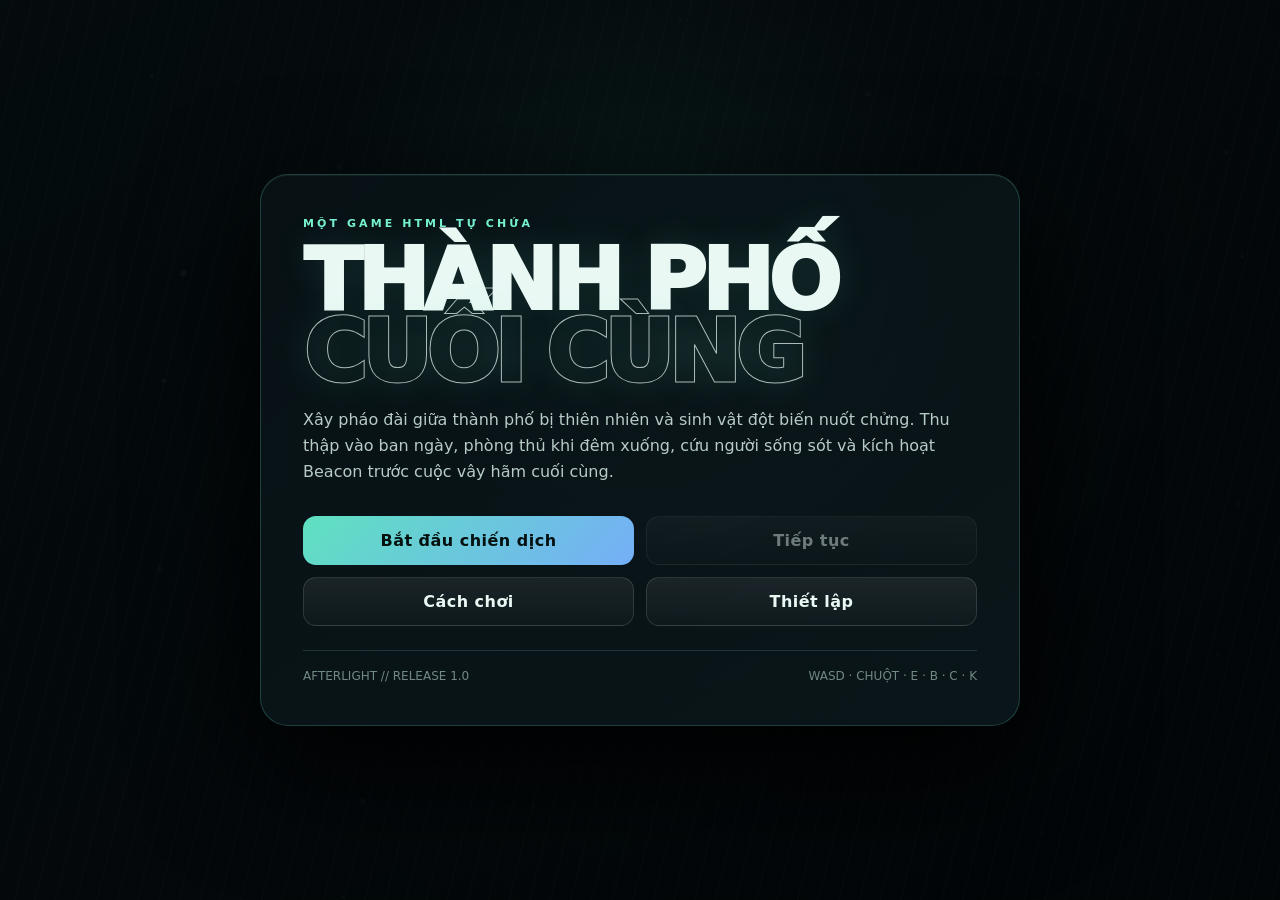
<file: game/Thanh_Pho_Cuoi_Cung_Afterlight.html>
<!doctype html>
<html lang="vi">
<head>
<meta charset="utf-8">
<meta name="viewport" content="width=device-width,initial-scale=1,viewport-fit=cover">
<meta name="theme-color" content="#071014">
<title>Thành Phố Cuối Cùng: Afterlight</title>
<style>
:root{
  --bg:#071014;--panel:rgba(9,19,24,.86);--panel2:rgba(19,33,38,.74);--line:rgba(145,205,198,.18);
  --text:#eaf8f4;--muted:#92aaa6;--cyan:#77f2d1;--gold:#ffc86b;--red:#ff667d;--green:#83e985;
  --shadow:0 18px 60px rgba(0,0,0,.55);--radius:18px;
}
*{box-sizing:border-box}html,body{width:100%;height:100%;margin:0;overflow:hidden;background:#030709;color:var(--text);font-family:Inter,ui-sans-serif,system-ui,-apple-system,Segoe UI,Roboto,Arial,sans-serif;user-select:none}
button,input,select{font:inherit}button{color:inherit}
#game{position:fixed;inset:0;width:100%;height:100%;display:block;background:#071014;cursor:crosshair}
#ui{position:fixed;inset:0;pointer-events:none}
.hidden{display:none!important}.blur{backdrop-filter:blur(18px);-webkit-backdrop-filter:blur(18px)}
.screen{position:absolute;inset:0;display:flex;align-items:center;justify-content:center;pointer-events:auto;background:radial-gradient(circle at 50% 30%,rgba(27,72,71,.2),transparent 38%),linear-gradient(150deg,rgba(3,8,10,.7),rgba(3,6,8,.94));overflow:hidden}
.screen:before{content:"";position:absolute;inset:-20%;background:repeating-linear-gradient(110deg,transparent 0 18px,rgba(255,255,255,.012) 19px 20px);animation:drift 18s linear infinite;transform:rotate(-6deg)}
@keyframes drift{to{translate:120px 40px}}
.menu-card{position:relative;width:min(760px,92vw);padding:42px;border:1px solid rgba(119,242,209,.2);border-radius:28px;background:linear-gradient(145deg,rgba(8,18,22,.94),rgba(13,26,31,.78));box-shadow:0 40px 120px #000, inset 0 1px rgba(255,255,255,.05)}
.eyebrow{letter-spacing:.28em;text-transform:uppercase;color:var(--cyan);font-size:11px;font-weight:800}.title{font-size:clamp(42px,7vw,86px);line-height:.84;margin:14px 0 18px;font-weight:950;letter-spacing:-.06em;text-transform:uppercase;text-shadow:0 0 36px rgba(119,242,209,.12)}
.title span{display:block;color:transparent;-webkit-text-stroke:1px rgba(234,248,244,.72)}
.subtitle{max-width:650px;color:#b8cbc7;line-height:1.65;margin-bottom:30px}
.menu-actions{display:grid;grid-template-columns:repeat(2,minmax(0,1fr));gap:12px}.btn{pointer-events:auto;border:1px solid rgba(255,255,255,.12);border-radius:13px;padding:14px 18px;background:linear-gradient(180deg,rgba(255,255,255,.075),rgba(255,255,255,.025));font-weight:800;letter-spacing:.03em;cursor:pointer;transition:.18s transform,.18s border,.18s background}.btn:hover{transform:translateY(-2px);border-color:rgba(119,242,209,.55);background:linear-gradient(180deg,rgba(119,242,209,.16),rgba(119,242,209,.05))}.btn.primary{background:linear-gradient(135deg,#5fe1c0,#75aef7);color:#04110f;border:0}.btn.danger{border-color:rgba(255,102,125,.3)}.btn:disabled{opacity:.45;cursor:not-allowed;transform:none}
.menu-foot{margin-top:24px;padding-top:18px;border-top:1px solid var(--line);display:flex;justify-content:space-between;gap:16px;color:#718884;font-size:12px}
#hud{position:absolute;inset:0;display:none}.playing #hud{display:block}
.topbar{position:absolute;left:18px;right:18px;top:16px;display:flex;justify-content:space-between;align-items:flex-start;gap:12px}.glass{background:linear-gradient(145deg,rgba(7,16,20,.84),rgba(16,29,33,.68));border:1px solid rgba(167,225,216,.13);box-shadow:var(--shadow);backdrop-filter:blur(12px);-webkit-backdrop-filter:blur(12px)}
.status-card{min-width:315px;border-radius:16px;padding:13px 15px}.status-row{display:flex;align-items:center;gap:10px}.portrait{width:48px;height:48px;border-radius:14px;border:1px solid rgba(119,242,209,.35);background:radial-gradient(circle at 50% 34%,#d7a27a 0 15%,#26383b 16% 27%,#0c171a 28% 100%);box-shadow:inset 0 -12px 20px rgba(0,0,0,.5)}.player-meta{flex:1}.player-name{font-size:13px;font-weight:900;letter-spacing:.08em}.player-level{font-size:10px;color:var(--muted);margin-top:2px}.bar{height:7px;border-radius:99px;background:rgba(255,255,255,.07);overflow:hidden;margin-top:7px;box-shadow:inset 0 1px 3px #000}.bar>i{display:block;height:100%;width:100%;border-radius:inherit;transition:width .2s}.health i{background:linear-gradient(90deg,#ff526e,#ff9b7a)}.stamina i{background:linear-gradient(90deg,#65d6a5,#c6f875)}.xp i{background:linear-gradient(90deg,#66b7ff,#9e8cff)}
.resources{display:flex;gap:7px;flex-wrap:wrap;justify-content:flex-end;max-width:610px}.resource{min-width:74px;padding:9px 11px;border-radius:12px;text-align:center}.resource b{display:block;font-size:15px}.resource small{font-size:9px;color:var(--muted);letter-spacing:.1em;text-transform:uppercase}
#objective{position:absolute;left:18px;top:148px;width:310px;border-radius:16px;padding:14px}.objective-title{font-size:10px;text-transform:uppercase;letter-spacing:.18em;color:var(--cyan);font-weight:900}.objective-text{font-size:13px;line-height:1.45;margin-top:7px}.objective-progress{height:4px;background:rgba(255,255,255,.07);margin-top:11px;border-radius:99px;overflow:hidden}.objective-progress i{display:block;height:100%;background:var(--cyan)}
#timeCard{position:absolute;top:94px;right:18px;width:210px;border-radius:16px;padding:13px}.time-line{display:flex;justify-content:space-between;align-items:center}.time-label{font-size:11px;letter-spacing:.12em;text-transform:uppercase;font-weight:900}.weather{color:var(--muted);font-size:10px}.daytrack{height:5px;background:linear-gradient(90deg,#081322 0 23%,#f1c56e 24% 74%,#081322 75%);border-radius:99px;margin-top:10px;position:relative}.daytrack i{position:absolute;width:11px;height:11px;border-radius:50%;background:#fff4bf;top:-3px;left:30%;box-shadow:0 0 12px #fff4bf}
#weaponCard{position:absolute;right:18px;bottom:18px;width:250px;border-radius:16px;padding:14px 16px}.weapon-name{text-transform:uppercase;letter-spacing:.12em;font-size:11px;color:var(--cyan);font-weight:900}.ammo{font-size:28px;font-weight:950;margin-top:2px}.ammo small{font-size:13px;color:var(--muted)}.reload{font-size:10px;color:var(--gold);margin-top:4px;height:12px}
#quickbar{position:absolute;left:50%;bottom:17px;transform:translateX(-50%);display:flex;gap:7px;padding:8px;border-radius:16px}.slot{width:58px;height:55px;border-radius:11px;border:1px solid rgba(255,255,255,.1);background:rgba(255,255,255,.035);display:flex;flex-direction:column;align-items:center;justify-content:center;gap:4px;position:relative}.slot.active{border-color:var(--cyan);box-shadow:0 0 18px rgba(119,242,209,.14)}.slot kbd{position:absolute;top:4px;left:6px;font-size:8px;color:#748985}.slot .ico{font-size:19px}.slot span{font-size:8px;color:var(--muted);text-transform:uppercase}
#minimapWrap{position:absolute;right:18px;top:177px;width:190px;height:190px;border-radius:18px;padding:9px}.mini-title{position:absolute;left:12px;top:10px;font-size:9px;letter-spacing:.15em;text-transform:uppercase;color:var(--muted);z-index:2}#minimap{width:100%;height:100%;border-radius:12px;background:#071014}
#interaction{position:absolute;left:50%;bottom:102px;transform:translateX(-50%);padding:10px 15px;border-radius:12px;font-size:12px;font-weight:800;opacity:0;transition:.16s opacity}.show-interaction #interaction{opacity:1}
#crosshair{position:absolute;width:26px;height:26px;translate:-50% -50%;pointer-events:none}.crosshair-line{position:absolute;background:rgba(224,255,248,.8);box-shadow:0 0 5px rgba(119,242,209,.5)}.crosshair-line.h{width:8px;height:1px;top:12px}.crosshair-line.h.a{left:0}.crosshair-line.h.b{right:0}.crosshair-line.v{height:8px;width:1px;left:12px}.crosshair-line.v.a{top:0}.crosshair-line.v.b{bottom:0}
.panel{position:absolute;inset:50% auto auto 50%;transform:translate(-50%,-50%);width:min(860px,92vw);max-height:82vh;overflow:auto;border-radius:22px;padding:24px;pointer-events:auto}.panel h2{margin:0 0 5px;font-size:24px}.panel .lead{color:var(--muted);font-size:12px;margin-bottom:20px}.panel-grid{display:grid;grid-template-columns:repeat(3,minmax(0,1fr));gap:12px}.card{border:1px solid rgba(255,255,255,.09);border-radius:15px;padding:15px;background:rgba(255,255,255,.025)}.card h3{font-size:14px;margin:0 0 6px}.card p{font-size:11px;line-height:1.5;color:var(--muted);min-height:49px}.cost{font-size:10px;color:var(--gold);margin:8px 0 12px}.panel-close{position:absolute;top:17px;right:18px;border:0;background:transparent;font-size:21px;cursor:pointer}.skill-level{font-size:10px;color:var(--cyan)}
#buildHint{position:absolute;left:50%;top:16px;transform:translateX(-50%);padding:10px 15px;border-radius:13px;font-size:11px;display:none}.building #buildHint{display:block}
#toastStack{position:absolute;left:50%;top:90px;transform:translateX(-50%);display:flex;flex-direction:column;gap:8px;align-items:center}.toast{animation:toastIn .28s ease,toastOut .35s ease 3.65s forwards;padding:11px 16px;border-radius:12px;background:rgba(7,18,21,.92);border:1px solid rgba(119,242,209,.25);box-shadow:var(--shadow);font-size:12px;font-weight:800;max-width:440px;text-align:center}@keyframes toastIn{from{opacity:0;transform:translateY(-10px) scale(.96)}}@keyframes toastOut{to{opacity:0;transform:translateY(-10px) scale(.96)}}
#bossBar{position:absolute;left:50%;top:18px;transform:translateX(-50%);width:min(620px,64vw);padding:12px 16px;border-radius:14px;display:none}.boss-active #bossBar{display:block}.boss-head{display:flex;justify-content:space-between;font-size:10px;text-transform:uppercase;letter-spacing:.14em;font-weight:900}.boss-health{height:8px;background:#210a0e;margin-top:8px;border-radius:99px;overflow:hidden}.boss-health i{display:block;height:100%;background:linear-gradient(90deg,#ff365d,#f29d66)}
#damageFlash{position:absolute;inset:0;background:radial-gradient(circle,transparent 45%,rgba(255,25,55,.35));opacity:0;pointer-events:none}#cinematicBars:before,#cinematicBars:after{content:"";position:absolute;left:0;right:0;height:0;background:#000;transition:.5s height}#cinematicBars:before{top:0}#cinematicBars:after{bottom:0}.cinematic #cinematicBars:before,.cinematic #cinematicBars:after{height:8vh}
#pauseScreen .menu-card,#gameOverScreen .menu-card,#victoryScreen .menu-card{width:min(570px,90vw);text-align:center}.statline{display:flex;justify-content:center;gap:25px;margin:22px 0}.statline div b{display:block;font-size:24px}.statline div small{color:var(--muted);font-size:9px;text-transform:uppercase;letter-spacing:.1em}
.settings{display:grid;gap:14px;text-align:left}.setting-row{display:flex;justify-content:space-between;gap:20px;align-items:center}.setting-row label{font-size:12px}.setting-row input[type=range]{width:190px}
.tutorial-list{display:grid;grid-template-columns:repeat(2,1fr);gap:10px;text-align:left;margin:20px 0}.tutorial-list div{border:1px solid var(--line);border-radius:12px;padding:12px;font-size:11px;color:var(--muted)}.tutorial-list b{color:var(--text)}
@media(max-width:780px){.resources{display:none}.status-card{min-width:240px}.panel-grid{grid-template-columns:1fr 1fr}.menu-actions{grid-template-columns:1fr}#objective{width:240px}.topbar{right:230px}#minimapWrap{width:150px;height:150px}.tutorial-list{grid-template-columns:1fr}}
</style>
</head>
<body>
<canvas id="game"></canvas>
<div id="ui">
  <section id="menuScreen" class="screen">
    <div class="menu-card blur">
      <div class="eyebrow">Một game HTML tự chứa</div>
      <h1 class="title">Thành Phố<br><span>Cuối Cùng</span></h1>
      <p class="subtitle">Xây pháo đài giữa thành phố bị thiên nhiên và sinh vật đột biến nuốt chửng. Thu thập vào ban ngày, phòng thủ khi đêm xuống, cứu người sống sót và kích hoạt Beacon trước cuộc vây hãm cuối cùng.</p>
      <div class="menu-actions">
        <button class="btn primary" id="newGameBtn">Bắt đầu chiến dịch</button>
        <button class="btn" id="continueBtn">Tiếp tục</button>
        <button class="btn" id="howBtn">Cách chơi</button>
        <button class="btn" id="settingsBtn">Thiết lập</button>
      </div>
      <div class="menu-foot"><span>AFTERLIGHT // RELEASE 1.0</span><span>WASD · CHUỘT · E · B · C · K</span></div>
    </div>
  </section>

  <section id="hud">
    <div class="topbar">
      <div class="status-card glass">
        <div class="status-row"><div class="portrait"></div><div class="player-meta"><div class="player-name">MARA VŨ</div><div class="player-level" id="levelText">CẤP 1 · 0/100 XP</div><div class="bar health"><i id="healthBar"></i></div><div class="bar stamina"><i id="staminaBar"></i></div><div class="bar xp"><i id="xpBar"></i></div></div></div>
      </div>
      <div class="resources" id="resources"></div>
    </div>
    <div id="objective" class="glass"><div class="objective-title">Mục tiêu chiến dịch</div><div class="objective-text" id="objectiveText"></div><div class="objective-progress"><i id="objectiveProgress"></i></div></div>
    <div id="timeCard" class="glass"><div class="time-line"><span class="time-label" id="dayText">Ngày 1 · 08:00</span><span class="weather" id="weatherText">Quang</span></div><div class="daytrack"><i id="sunMarker"></i></div></div>
    <div id="minimapWrap" class="glass"><div class="mini-title">Bản đồ chiến thuật</div><canvas id="minimap"></canvas></div>
    <div id="weaponCard" class="glass"><div class="weapon-name" id="weaponName">Súng lục Sentinel</div><div class="ammo"><span id="ammoText">12</span> <small>/ <span id="reserveText">96</span></small></div><div class="reload" id="reloadText"></div></div>
    <div id="quickbar" class="glass"></div>
    <div id="interaction" class="glass">Nhấn E để tương tác</div>
    <div id="crosshair"><i class="crosshair-line h a"></i><i class="crosshair-line h b"></i><i class="crosshair-line v a"></i><i class="crosshair-line v b"></i></div>
    <div id="buildHint" class="glass">CHẾ ĐỘ XÂY DỰNG · Chuột trái đặt · Chuột phải hủy · R xoay</div>
    <div id="bossBar" class="glass"><div class="boss-head"><span id="bossName">BEHEMOTH</span><span id="bossHpText">100%</span></div><div class="boss-health"><i id="bossHpBar"></i></div></div>
    <div id="toastStack"></div>
    <div id="damageFlash"></div><div id="cinematicBars"></div>
  </section>

  <section id="buildPanel" class="panel glass hidden"><button class="panel-close" data-close>×</button><h2>Xây dựng tiền đồn</h2><div class="lead">Các công trình cần vật liệu và công suất điện. Chọn công trình rồi đặt trên chiến trường.</div><div id="buildGrid" class="panel-grid"></div></section>
  <section id="craftPanel" class="panel glass hidden"><button class="panel-close" data-close>×</button><h2>Xưởng chế tạo</h2><div class="lead">Biến vật liệu thu thập thành trang bị chiến đấu và thiết bị sinh tồn.</div><div id="craftGrid" class="panel-grid"></div></section>
  <section id="skillPanel" class="panel glass hidden"><button class="panel-close" data-close>×</button><h2>Năng lực người sống sót</h2><div class="lead">Mỗi lần lên cấp nhận một điểm kỹ năng.</div><div id="skillGrid" class="panel-grid"></div></section>
  <section id="inventoryPanel" class="panel glass hidden"><button class="panel-close" data-close>×</button><h2>Kho đồ & thuộc địa</h2><div class="lead">Tổng quan tài nguyên, cư dân và trạng thái hệ thống.</div><div id="inventoryGrid" class="panel-grid"></div></section>

  <section id="pauseScreen" class="screen hidden"><div class="menu-card blur"><div class="eyebrow">Tạm dừng</div><h2>Thành phố đang chờ</h2><div class="menu-actions"><button class="btn primary" id="resumeBtn">Tiếp tục</button><button class="btn" id="saveBtn">Lưu chiến dịch</button><button class="btn" id="pauseSettingsBtn">Thiết lập</button><button class="btn danger" id="quitBtn">Về menu</button></div></div></section>
  <section id="gameOverScreen" class="screen hidden"><div class="menu-card blur"><div class="eyebrow">Tín hiệu đã tắt</div><h2>Thành phố thất thủ</h2><p class="subtitle">Lõi trú ẩn hoặc người chỉ huy đã bị tiêu diệt.</p><div class="statline" id="gameOverStats"></div><div class="menu-actions"><button class="btn primary" id="retryBtn">Thử lại ngày này</button><button class="btn" id="gameOverMenuBtn">Về menu</button></div></div></section>
  <section id="victoryScreen" class="screen hidden"><div class="menu-card blur"><div class="eyebrow">Afterlight truyền đi</div><h2>Thành phố sống sót</h2><p class="subtitle">Beacon đã vượt qua cuộc vây hãm. Những người sống sót trên khắp vùng hoang địa đang tiến về ánh sáng của bạn.</p><div class="statline" id="victoryStats"></div><div class="menu-actions"><button class="btn primary" id="endlessBtn">Tiếp tục vô tận</button><button class="btn" id="victoryMenuBtn">Về menu</button></div></div></section>

  <section id="howScreen" class="screen hidden"><div class="menu-card blur"><button class="panel-close" data-screen-close>×</button><div class="eyebrow">Hướng dẫn nhanh</div><h2>Cách sống sót</h2><div class="tutorial-list"><div><b>WASD</b><br>Di chuyển · Shift chạy nhanh</div><div><b>Chuột</b><br>Ngắm và bắn · Cuộn đổi súng</div><div><b>E</b><br>Thu thập, cứu người, tương tác</div><div><b>R / F</b><br>Nạp đạn / dùng túi cứu thương</div><div><b>B · C · K · Tab</b><br>Xây dựng · Chế tạo · Kỹ năng · Kho đồ</div><div><b>Mục tiêu</b><br>Hoàn thành chuỗi nhiệm vụ, xây Beacon và sống sót qua cuộc vây hãm cuối.</div></div><button class="btn primary" data-screen-close>Đã hiểu</button></div></section>
  <section id="settingsScreen" class="screen hidden"><div class="menu-card blur"><button class="panel-close" data-screen-close>×</button><div class="eyebrow">Thiết lập</div><h2>Hiệu năng & trải nghiệm</h2><div class="settings"><div class="setting-row"><label>Âm lượng</label><input id="volumeRange" type="range" min="0" max="1" step="0.05" value="0.55"></div><div class="setting-row"><label>Độ rung màn hình</label><input id="shakeRange" type="range" min="0" max="1" step="0.1" value="0.7"></div><div class="setting-row"><label>Mật độ hiệu ứng</label><input id="fxRange" type="range" min="0.3" max="1" step="0.1" value="0.8"></div><div class="setting-row"><label>Hiển thị số sát thương</label><input id="damageToggle" type="checkbox" checked></div></div><button class="btn primary" data-screen-close style="margin-top:22px">Áp dụng</button></div></section>
</div>
<script>
/*
 * Thành Phố Cuối Cùng: Afterlight
 * Complete single-file browser game
 * Generated: 2026-07-24T01:55:26.185Z
 */
const clamp = (value, min, max) => Math.max(min, Math.min(max, value));
const lerp = (a, b, t) => a + (b - a) * t;
const smoothstep = (edge0, edge1, x) => {
  const t = clamp((x - edge0) / Math.max(1e-9, edge1 - edge0), 0, 1);
  return t * t * (3 - 2 * t);
};
const distance = (ax, ay, bx, by) => Math.hypot(bx - ax, by - ay);
const normalize = (x, y) => {
  const length = Math.hypot(x, y) || 1;
  return { x: x / length, y: y / length };
};
const angleDelta = (a, b) => Math.atan2(Math.sin(b - a), Math.cos(b - a));

function hashSeed(input) {
  const text = String(input);
  let hash = 2166136261 >>> 0;
  for (let i = 0; i < text.length; i += 1) {
    hash ^= text.charCodeAt(i);
    hash = Math.imul(hash, 16777619);
  }
  hash += hash << 13;
  hash ^= hash >>> 7;
  hash += hash << 3;
  hash ^= hash >>> 17;
  hash += hash << 5;
  return hash >>> 0;
}

function mulberry32(seed) {
  let value = seed >>> 0;
  return function random() {
    value += 0x6D2B79F5;
    let t = value;
    t = Math.imul(t ^ (t >>> 15), t | 1);
    t ^= t + Math.imul(t ^ (t >>> 7), t | 61);
    return ((t ^ (t >>> 14)) >>> 0) / 4294967296;
  };
}

function weightedChoice(items, random = Math.random) {
  if (!Array.isArray(items) || items.length === 0) return undefined;
  const total = items.reduce((sum, item) => sum + Math.max(0, item.weight ?? 0), 0);
  if (total <= 0) return items[0].value;
  let cursor = random() * total;
  for (const item of items) {
    cursor -= Math.max(0, item.weight ?? 0);
    if (cursor <= 0) return item.value;
  }
  return items.at(-1).value;
}

function damageAfterArmor(rawDamage, armor, penetration = 0) {
  const effectiveArmor = Math.max(0, armor * (1 - clamp(penetration, 0, 1)));
  return Math.max(1, Math.round(rawDamage - effectiveArmor));
}

function createWavePlan(day, difficulty = 1) {
  const safeDay = Math.max(1, Math.floor(day));
  const safeDifficulty = clamp(Number(difficulty) || 1, 0.5, 3);
  const hasBoss = safeDay % 5 === 0;
  const totalThreat = Math.round((22 + safeDay * 13 + safeDay ** 1.45 * 4) * safeDifficulty + (hasBoss ? 80 : 0));
  const groups = [];
  let remaining = totalThreat - (hasBoss ? 65 : 0);
  const groupCount = Math.min(8, 2 + Math.floor(safeDay / 2));
  const roster = [
    { type: 'crawler', cost: 4 },
    { type: 'stalker', cost: 9 },
    { type: 'spitter', cost: 13 },
    { type: 'brute', cost: 24 },
    { type: 'wraith', cost: 31 },
  ];
  for (let i = 0; i < groupCount && remaining > 0; i += 1) {
    const maxIndex = Math.min(roster.length - 1, Math.floor((safeDay + i) / 3));
    const enemy = roster[maxIndex];
    const budget = Math.max(enemy.cost, Math.round(remaining / (groupCount - i)));
    const count = Math.max(1, Math.floor(budget / enemy.cost));
    const threat = count * enemy.cost;
    groups.push({ type: enemy.type, count, delay: i * Math.max(1.2, 3.8 - safeDay * 0.08), threat });
    remaining -= threat;
  }
  if (hasBoss) groups.push({ type: safeDay % 10 === 0 ? 'leviathan' : 'behemoth', count: 1, delay: groupCount * 2.5, threat: 65 });
  return { day: safeDay, difficulty: safeDifficulty, totalThreat, hasBoss, groups };
}

function circleRectCollision(cx, cy, radius, rx, ry, rw, rh) {
  const nearestX = clamp(cx, rx, rx + rw);
  const nearestY = clamp(cy, ry, ry + rh);
  const dx = cx - nearestX;
  const dy = cy - nearestY;
  return dx * dx + dy * dy <= radius * radius;
}

function lineCircleIntersection(ax, ay, bx, by, cx, cy, radius) {
  const abx = bx - ax;
  const aby = by - ay;
  const acx = cx - ax;
  const acy = cy - ay;
  const ab2 = abx * abx + aby * aby || 1;
  const t = clamp((acx * abx + acy * aby) / ab2, 0, 1);
  return distance(ax + abx * t, ay + aby * t, cx, cy) <= radius;
}

function aStar(start, goal, width, height, walkable) {
  const key = (x, y) => `${x},${y}`;
  const heuristic = (x, y) => Math.abs(goal.x - x) + Math.abs(goal.y - y);
  const open = [{ x: start.x, y: start.y, f: heuristic(start.x, start.y) }];
  const openKeys = new Set([key(start.x, start.y)]);
  const cameFrom = new Map();
  const gScore = new Map([[key(start.x, start.y), 0]]);
  const directions = [[1, 0], [-1, 0], [0, 1], [0, -1]];

  while (open.length) {
    open.sort((a, b) => a.f - b.f);
    const current = open.shift();
    openKeys.delete(key(current.x, current.y));
    if (current.x === goal.x && current.y === goal.y) {
      const path = [{ x: current.x, y: current.y }];
      let currentKey = key(current.x, current.y);
      while (cameFrom.has(currentKey)) {
        const parent = cameFrom.get(currentKey);
        path.push({ x: parent.x, y: parent.y });
        currentKey = key(parent.x, parent.y);
      }
      return path.reverse();
    }
    for (const [dx, dy] of directions) {
      const nx = current.x + dx;
      const ny = current.y + dy;
      if (nx < 0 || ny < 0 || nx >= width || ny >= height || !walkable(nx, ny)) continue;
      const nextKey = key(nx, ny);
      const tentative = (gScore.get(key(current.x, current.y)) ?? Infinity) + 1;
      if (tentative < (gScore.get(nextKey) ?? Infinity)) {
        cameFrom.set(nextKey, { x: current.x, y: current.y });
        gScore.set(nextKey, tentative);
        const f = tentative + heuristic(nx, ny);
        if (!openKeys.has(nextKey)) {
          open.push({ x: nx, y: ny, f });
          openKeys.add(nextKey);
        }
      }
    }
  }
  return [];
}

function checksumString(text) {
  let hash = 0x811c9dc5;
  for (let i = 0; i < text.length; i += 1) {
    hash ^= text.charCodeAt(i);
    hash = Math.imul(hash, 0x01000193);
  }
  return (hash >>> 0).toString(16).padStart(8, '0');
}

function saveChecksumSource(save) {
  return JSON.stringify({ schema: save.schema, player: save.player, world: save.world, payload: save.payload });
}

function createInitialSave(name = 'Survivor') {
  const save = {
    schema: 1,
    player: { name, health: 100, maxHealth: 100, level: 1, xp: 0 },
    world: { seed: hashSeed(`${name}-${Date.now()}`), day: 1, time: 0.28, weather: 'clear' },
    payload: { createdAt: new Date().toISOString(), version: '1.0.0' },
    checksum: '',
  };
  save.checksum = checksumString(saveChecksumSource(save));
  return save;
}

function validateSave(save) {
  if (!save || save.schema !== 1 || typeof save.checksum !== 'string') return false;
  if (!save.player || !Number.isFinite(save.player.health) || !save.world || !save.payload) return false;
  return checksumString(saveChecksumSource(save)) === save.checksum;
}

const TAU = Math.PI * 2;
const STORAGE_KEY = 'afterlight_complete_save_v1';
const SETTINGS_KEY = 'afterlight_complete_settings_v1';
const WORLD_SIZE = 7600;
const TILE = 80;
const BASE_X = WORLD_SIZE / 2;
const BASE_Y = WORLD_SIZE / 2;

const $ = (selector) => document.querySelector(selector);
const $$ = (selector) => [...document.querySelectorAll(selector)];
const canvas = $('#game');
const ctx = canvas.getContext('2d', { alpha: false, desynchronized: true });
const mini = $('#minimap');
const mctx = mini.getContext('2d');

const RESOURCE_META = {
  wood: { label: 'Gỗ', icon: '🪵' },
  stone: { label: 'Đá', icon: '🪨' },
  metal: { label: 'Kim loại', icon: '🔩' },
  food: { label: 'Thực phẩm', icon: '🥫' },
  water: { label: 'Nước', icon: '💧' },
  circuits: { label: 'Mạch', icon: '▦' },
  fuel: { label: 'Nhiên liệu', icon: '◆' },
};

const WEAPONS = {
  pistol: {
    name: 'Sentinel P9', icon: '⌁', damage: 24, fireRate: 0.28, speed: 1050,
    spread: 0.025, pellets: 1, magazine: 12, reload: 1.15, range: 760,
    recoil: 2.4, color: '#a5f4dd', reserveType: 'lightAmmo', automatic: false,
  },
  rifle: {
    name: 'AR-7 Afterglow', icon: '⌖', damage: 17, fireRate: 0.09, speed: 1250,
    spread: 0.045, pellets: 1, magazine: 32, reload: 1.65, range: 980,
    recoil: 1.9, color: '#79c8ff', reserveType: 'rifleAmmo', automatic: true,
  },
  shotgun: {
    name: 'Mastiff-12', icon: '✦', damage: 13, fireRate: 0.72, speed: 920,
    spread: 0.19, pellets: 8, magazine: 6, reload: 1.9, range: 540,
    recoil: 7, color: '#ffd074', reserveType: 'shells', automatic: false,
  },
  railgun: {
    name: 'Helios Rail Lance', icon: '⚡', damage: 155, fireRate: 1.4, speed: 1800,
    spread: 0.006, pellets: 1, magazine: 3, reload: 2.8, range: 1600,
    recoil: 13, color: '#b28cff', reserveType: 'cells', automatic: false,
    penetration: 0.8,
  },
};

const ENEMY_TYPES = {
  crawler: { name: 'Crawler', radius: 18, health: 48, speed: 118, damage: 10, armor: 0, xp: 10, color: '#8ccf75', attackRange: 28, attackRate: 0.8 },
  stalker: { name: 'Stalker', radius: 22, health: 95, speed: 142, damage: 16, armor: 4, xp: 22, color: '#a998e8', attackRange: 34, attackRate: 0.65 },
  spitter: { name: 'Spitter', radius: 24, health: 110, speed: 82, damage: 13, armor: 5, xp: 30, color: '#e2bd57', attackRange: 390, attackRate: 1.7, ranged: true },
  brute: { name: 'Brute', radius: 35, health: 330, speed: 62, damage: 28, armor: 14, xp: 55, color: '#bd735f', attackRange: 50, attackRate: 1.25 },
  wraith: { name: 'Wraith', radius: 25, health: 190, speed: 105, damage: 23, armor: 8, xp: 70, color: '#68b9c9', attackRange: 42, attackRate: 0.7, phase: true },
  behemoth: { name: 'The Behemoth', radius: 68, health: 2600, speed: 48, damage: 48, armor: 24, xp: 600, color: '#d94f5f', attackRange: 88, attackRate: 1.5, boss: true },
  leviathan: { name: 'Ash Leviathan', radius: 82, health: 4800, speed: 42, damage: 65, armor: 34, xp: 1000, color: '#9a58d3', attackRange: 108, attackRate: 1.8, boss: true },
};

const BUILDINGS = {
  wall: { name: 'Tường gia cố', icon: '▥', cost: { wood: 10, stone: 8 }, health: 430, size: 64, power: 0, description: 'Chặn đường và hấp thụ sát thương. Có thể đặt thành tuyến phòng thủ.' },
  turret: { name: 'Tháp súng tự động', icon: '⌾', cost: { metal: 28, circuits: 5 }, health: 260, size: 58, power: 4, description: 'Tự động khóa mục tiêu trong phạm vi 470 m và bắn đạn xuyên nhẹ.' },
  generator: { name: 'Máy phát điện', icon: '⚙', cost: { metal: 24, fuel: 8 }, health: 300, size: 72, power: -24, description: 'Cấp thêm 24 công suất cho lưới điện của tiền đồn.' },
  farm: { name: 'Vườn thủy canh', icon: '❈', cost: { wood: 22, water: 12, metal: 6 }, health: 230, size: 86, power: 2, description: 'Sản xuất thực phẩm định kỳ và tăng tinh thần cư dân.' },
  medbay: { name: 'Trạm y tế', icon: '✚', cost: { wood: 14, metal: 18, circuits: 3 }, health: 250, size: 80, power: 3, description: 'Hồi máu cho người chơi và công trình lân cận.' },
  lamp: { name: 'Cột đèn hồ quang', icon: '☼', cost: { metal: 7, circuits: 1 }, health: 120, size: 38, power: 1, description: 'Chiếu sáng khu vực và làm chậm Wraith trong bán kính nhỏ.' },
  beacon: { name: 'Beacon Afterlight', icon: '◈', cost: { wood: 60, stone: 35, metal: 90, circuits: 30, fuel: 20 }, health: 1000, size: 110, power: 12, description: 'Mục tiêu cuối chiến dịch. Kích hoạt cuộc vây hãm cuối cùng.' },
};

const RECIPES = {
  ammo: { name: 'Thùng đạn hỗn hợp', icon: '▤', cost: { metal: 8 }, description: '+48 đạn nhẹ, +80 đạn rifle và +18 đạn shotgun.' },
  medkit: { name: 'Túi cứu thương', icon: '✚', cost: { food: 4, water: 4 }, description: '+1 túi cứu thương, dùng bằng phím F.' },
  rifle: { name: 'Mở khóa AR-7', icon: '⌖', cost: { metal: 36, circuits: 8 }, description: 'Súng trường tự động ổn định ở tầm trung.', unique: true },
  shotgun: { name: 'Mở khóa Mastiff-12', icon: '✦', cost: { metal: 30, wood: 14 }, description: 'Sát thương cực lớn ở cự ly gần.', unique: true },
  railgun: { name: 'Mở khóa Helios', icon: '⚡', cost: { metal: 85, circuits: 28, fuel: 16 }, description: 'Vũ khí cuối game, xuyên giáp mạnh và gây sát thương cực cao.', unique: true },
  drone: { name: 'Drone hộ vệ', icon: '◇', cost: { metal: 25, circuits: 12 }, description: 'Triển khai một drone bay theo và tự động tấn công.', max: 3 },
  repair: { name: 'Gói sửa chữa', icon: '⚒', cost: { metal: 10, wood: 8 }, description: 'Hồi 20% máu cho toàn bộ công trình trong căn cứ.' },
};

const SKILLS = {
  vitality: { name: 'Thể chất', icon: '♥', description: '+20 máu tối đa mỗi cấp.', max: 5 },
  runner: { name: 'Bước chân bóng tối', icon: '➤', description: '+7% tốc độ và +12 stamina mỗi cấp.', max: 5 },
  marksman: { name: 'Xạ thủ', icon: '◎', description: '+8% sát thương và giảm độ tản đạn.', max: 5 },
  scavenger: { name: 'Kẻ thu nhặt', icon: '✣', description: '+15% vật liệu thu được mỗi cấp.', max: 5 },
  engineer: { name: 'Kỹ sư chiến trường', icon: '⚙', description: '+12% máu công trình và tốc độ bắn tháp.', max: 5 },
  survivor: { name: 'Ý chí sinh tồn', icon: '◆', description: 'Hồi 1 máu mỗi 4 giây khi dưới 50% máu.', max: 3 },
};

const QUESTS = [
  { id: 'gather', text: 'Thu thập 30 gỗ và 25 kim loại để mở rộng tiền đồn.', type: 'resources', target: 55 },
  { id: 'turret', text: 'Xây một tháp súng tự động để bảo vệ lõi trú ẩn.', type: 'build', target: 1 },
  { id: 'rescue', text: 'Tìm và giải cứu ít nhất một người sống sót ngoài thành phố.', type: 'survivor', target: 1 },
  { id: 'night', text: 'Sống sót qua một đêm tấn công hoàn chỉnh.', type: 'night', target: 1 },
  { id: 'prepare', text: 'Đạt cấp 4 và xây ít nhất 5 công trình phòng thủ.', type: 'prepare', target: 1 },
  { id: 'beacon', text: 'Xây Beacon Afterlight để phát tín hiệu cứu hộ.', type: 'beacon', target: 1 },
  { id: 'siege', text: 'Bảo vệ Beacon qua cuộc vây hãm cuối cùng.', type: 'siege', target: 1 },
];

const WEATHER = {
  clear: { name: 'Quang', tint: [0, 0, 0], fog: 0.02, rain: 0, speed: 1 },
  drizzle: { name: 'Mưa nhẹ', tint: [15, 25, 34], fog: 0.08, rain: 0.45, speed: 0.98 },
  storm: { name: 'Bão điện', tint: [20, 25, 42], fog: 0.14, rain: 1, speed: 0.92 },
  toxic: { name: 'Sương độc', tint: [22, 40, 20], fog: 0.3, rain: 0.05, speed: 0.88 },
  ash: { name: 'Tro rơi', tint: [32, 22, 23], fog: 0.2, rain: 0.18, speed: 0.95 },
};

class AudioEngine {
  constructor() {
    this.ctx = null;
    this.master = null;
    this.volume = 0.55;
    this.ambient = null;
  }
  ensure() {
    if (this.ctx) {
      if (this.ctx.state === 'suspended') this.ctx.resume();
      return;
    }
    const AC = window.AudioContext || window.webkitAudioContext;
    if (!AC) return;
    this.ctx = new AC();
    this.master = this.ctx.createGain();
    this.master.gain.value = this.volume;
    this.master.connect(this.ctx.destination);
    this.startAmbient();
  }
  setVolume(value) {
    this.volume = Number(value);
    if (this.master) this.master.gain.setTargetAtTime(this.volume, this.ctx.currentTime, 0.03);
  }
  tone(freq = 220, duration = 0.1, type = 'sine', gain = 0.08, slide = 0) {
    if (!this.ctx || !this.master || this.volume <= 0) return;
    const now = this.ctx.currentTime;
    const osc = this.ctx.createOscillator();
    const amp = this.ctx.createGain();
    osc.type = type;
    osc.frequency.setValueAtTime(freq, now);
    if (slide) osc.frequency.exponentialRampToValueAtTime(Math.max(10, freq + slide), now + duration);
    amp.gain.setValueAtTime(gain, now);
    amp.gain.exponentialRampToValueAtTime(0.0001, now + duration);
    osc.connect(amp); amp.connect(this.master);
    osc.start(now); osc.stop(now + duration + 0.02);
  }
  noise(duration = 0.1, gain = 0.04, cutoff = 1400) {
    if (!this.ctx || !this.master || this.volume <= 0) return;
    const length = Math.max(1, Math.floor(this.ctx.sampleRate * duration));
    const buffer = this.ctx.createBuffer(1, length, this.ctx.sampleRate);
    const data = buffer.getChannelData(0);
    for (let i = 0; i < length; i += 1) data[i] = Math.random() * 2 - 1;
    const source = this.ctx.createBufferSource();
    const filter = this.ctx.createBiquadFilter();
    const amp = this.ctx.createGain();
    source.buffer = buffer; filter.type = 'lowpass'; filter.frequency.value = cutoff;
    amp.gain.setValueAtTime(gain, this.ctx.currentTime);
    amp.gain.exponentialRampToValueAtTime(0.0001, this.ctx.currentTime + duration);
    source.connect(filter); filter.connect(amp); amp.connect(this.master);
    source.start();
  }
  shoot(kind) {
    if (kind === 'shotgun') { this.noise(0.16, 0.12, 850); this.tone(90, 0.15, 'sawtooth', 0.07, -45); }
    else if (kind === 'railgun') { this.tone(850, 0.25, 'sawtooth', 0.08, -720); this.noise(0.12, 0.08, 3200); }
    else { this.noise(0.07, kind === 'rifle' ? 0.065 : 0.052, 1800); this.tone(kind === 'rifle' ? 150 : 190, 0.06, 'square', 0.035, -75); }
  }
  hit() { this.tone(430, 0.035, 'triangle', 0.025, -120); }
  pickup() { this.tone(580, 0.08, 'sine', 0.03, 240); }
  build() { this.tone(150, 0.12, 'square', 0.04, 120); this.tone(410, 0.18, 'triangle', 0.025, 80); }
  error() { this.tone(120, 0.16, 'square', 0.04, -30); }
  level() { this.tone(420, 0.16, 'sine', 0.04, 260); setTimeout(() => this.tone(660, 0.25, 'sine', 0.04, 220), 90); }
  thunder() { this.noise(1.15, 0.12, 380); this.tone(54, 1.0, 'sine', 0.08, -18); }
  startAmbient() {
    if (!this.ctx || this.ambient) return;
    const osc1 = this.ctx.createOscillator(); const osc2 = this.ctx.createOscillator();
    const gain = this.ctx.createGain(); const filter = this.ctx.createBiquadFilter();
    osc1.type = 'sine'; osc1.frequency.value = 43;
    osc2.type = 'triangle'; osc2.frequency.value = 64.5;
    gain.gain.value = 0.012; filter.type = 'lowpass'; filter.frequency.value = 180;
    osc1.connect(gain); osc2.connect(gain); gain.connect(filter); filter.connect(this.master);
    osc1.start(); osc2.start(); this.ambient = { osc1, osc2, gain };
  }
}

class InputManager {
  constructor() {
    this.keys = new Set(); this.pressed = new Set();
    this.mouse = { x: innerWidth / 2, y: innerHeight / 2, down: false, pressed: false, rightPressed: false, wheel: 0 };
    addEventListener('keydown', (event) => {
      if (!this.keys.has(event.code)) this.pressed.add(event.code);
      this.keys.add(event.code);
      if (['Space','Tab','ArrowUp','ArrowDown','ArrowLeft','ArrowRight'].includes(event.code)) event.preventDefault();
    });
    addEventListener('keyup', (event) => this.keys.delete(event.code));
    addEventListener('mousemove', (event) => { this.mouse.x = event.clientX; this.mouse.y = event.clientY; });
    addEventListener('mousedown', (event) => {
      if (event.button === 0) { this.mouse.down = true; this.mouse.pressed = true; }
      if (event.button === 2) this.mouse.rightPressed = true;
    });
    addEventListener('mouseup', (event) => { if (event.button === 0) this.mouse.down = false; });
    addEventListener('wheel', (event) => { this.mouse.wheel += Math.sign(event.deltaY); }, { passive: true });
    addEventListener('contextmenu', (event) => event.preventDefault());
  }
  down(code) { return this.keys.has(code); }
  tap(code) { return this.pressed.has(code); }
  endFrame() { this.pressed.clear(); this.mouse.pressed = false; this.mouse.rightPressed = false; this.mouse.wheel = 0; }
}

class SpatialHash {
  constructor(cellSize = 180) { this.cellSize = cellSize; this.map = new Map(); }
  clear() { this.map.clear(); }
  key(x, y) { return `${Math.floor(x / this.cellSize)},${Math.floor(y / this.cellSize)}`; }
  insert(entity) {
    const key = this.key(entity.x, entity.y);
    if (!this.map.has(key)) this.map.set(key, []);
    this.map.get(key).push(entity);
  }
  query(x, y, radius) {
    const out = [];
    const minX = Math.floor((x - radius) / this.cellSize), maxX = Math.floor((x + radius) / this.cellSize);
    const minY = Math.floor((y - radius) / this.cellSize), maxY = Math.floor((y + radius) / this.cellSize);
    for (let cy = minY; cy <= maxY; cy += 1) for (let cx = minX; cx <= maxX; cx += 1) {
      const list = this.map.get(`${cx},${cy}`); if (list) out.push(...list);
    }
    return out;
  }
}

class AfterlightGame {
  constructor() {
    this.audio = new AudioEngine();
    this.input = new InputManager();
    this.settings = this.loadSettings();
    this.audio.setVolume(this.settings.volume);
    this.mode = 'menu';
    this.lastTime = performance.now();
    this.accumulator = 0;
    this.fixedStep = 1 / 60;
    this.frame = 0;
    this.camera = { x: BASE_X, y: BASE_Y, zoom: 1, shake: 0, flash: 0 };
    this.lightCanvas = document.createElement('canvas');
    this.lightCtx = this.lightCanvas.getContext('2d');
    this.mouseWorld = { x: BASE_X, y: BASE_Y };
    this.resize();
    this.bindUI();
    this.refreshContinueButton();
    requestAnimationFrame((time) => this.loop(time));
  }

  loadSettings() {
    try {
      return { volume: 0.55, shake: 0.7, fx: 0.8, damageNumbers: true, ...JSON.parse(localStorage.getItem(SETTINGS_KEY) || '{}') };
    } catch {
      return { volume: 0.55, shake: 0.7, fx: 0.8, damageNumbers: true };
    }
  }

  saveSettings() {
    localStorage.setItem(SETTINGS_KEY, JSON.stringify(this.settings));
  }

  bindUI() {
    addEventListener('resize', () => this.resize());
    $('#newGameBtn').onclick = () => this.startNewGame();
    $('#continueBtn').onclick = () => this.loadGame();
    $('#howBtn').onclick = () => this.showScreen('howScreen');
    $('#settingsBtn').onclick = () => this.showScreen('settingsScreen');
    $('#pauseSettingsBtn').onclick = () => this.showScreen('settingsScreen');
    $('#resumeBtn').onclick = () => this.resume();
    $('#saveBtn').onclick = () => { this.saveGame(); this.toast('Đã lưu chiến dịch.'); };
    $('#quitBtn').onclick = () => this.returnToMenu();
    $('#retryBtn').onclick = () => this.loadGame(true);
    $('#gameOverMenuBtn').onclick = () => this.returnToMenu();
    $('#victoryMenuBtn').onclick = () => this.returnToMenu();
    $('#endlessBtn').onclick = () => { $('#victoryScreen').classList.add('hidden'); this.mode = 'playing'; this.state.campaign.endless = true; this.state.campaign.victory = true; };
    $$('[data-screen-close]').forEach((button) => button.onclick = () => this.closeAuxScreens());
    $$('[data-close]').forEach((button) => button.onclick = () => this.closePanels());

    const volume = $('#volumeRange'); const shake = $('#shakeRange'); const fx = $('#fxRange'); const damage = $('#damageToggle');
    volume.value = this.settings.volume; shake.value = this.settings.shake; fx.value = this.settings.fx; damage.checked = this.settings.damageNumbers;
    volume.oninput = () => { this.settings.volume = Number(volume.value); this.audio.setVolume(this.settings.volume); this.saveSettings(); };
    shake.oninput = () => { this.settings.shake = Number(shake.value); this.saveSettings(); };
    fx.oninput = () => { this.settings.fx = Number(fx.value); this.saveSettings(); };
    damage.onchange = () => { this.settings.damageNumbers = damage.checked; this.saveSettings(); };
  }

  resize() {
    const dpr = Math.min(2, devicePixelRatio || 1);
    canvas.width = Math.floor(innerWidth * dpr); canvas.height = Math.floor(innerHeight * dpr);
    canvas.style.width = `${innerWidth}px`; canvas.style.height = `${innerHeight}px`;
    ctx.setTransform(dpr, 0, 0, dpr, 0, 0);
    this.width = innerWidth; this.height = innerHeight; this.dpr = dpr;
    mini.width = 360; mini.height = 360;
    this.lightCanvas.width = Math.max(1, innerWidth); this.lightCanvas.height = Math.max(1, innerHeight);
  }

  showScreen(id) { $(`#${id}`).classList.remove('hidden'); }
  closeAuxScreens() { $('#howScreen').classList.add('hidden'); $('#settingsScreen').classList.add('hidden'); }
  closePanels() {
    ['buildPanel','craftPanel','skillPanel','inventoryPanel'].forEach((id) => $(`#${id}`).classList.add('hidden'));
    if (this.mode === 'panel') this.mode = 'playing';
  }

  refreshContinueButton() {
    let valid = false;
    try { valid = !!JSON.parse(localStorage.getItem(STORAGE_KEY)); } catch { valid = false; }
    $('#continueBtn').disabled = !valid;
  }

  startNewGame() {
    this.audio.ensure();
    this.seed = hashSeed(`afterlight-${Date.now()}`);
    this.rng = mulberry32(this.seed);
    this.initializeState();
    this.generateWorld();
    this.mode = 'playing';
    $('#menuScreen').classList.add('hidden');
    $('#ui').classList.add('playing');
    this.toast('Ngày 1: Thu thập tài nguyên trước khi đêm xuống.');
    this.saveGame();
  }

  initializeState() {
    this.state = {
      version: 1,
      seed: this.seed,
      elapsed: 0,
      day: 1,
      time: 0.31,
      dayLength: 270,
      weather: 'clear',
      weatherTimer: 65,
      daySpawnTimer: 8,
      lightning: 0,
      nextLightning: 6,
      nightActive: false,
      nightCleared: false,
      wave: null,
      waveTimer: 0,
      finalSiege: false,
      finalStage: 0,
      player: {
        x: BASE_X + 120, y: BASE_Y + 80, vx: 0, vy: 0, angle: 0, radius: 19,
        health: 120, maxHealth: 120, stamina: 100, maxStamina: 100,
        armor: 6, speed: 225, level: 1, xp: 0, nextXp: 100, skillPoints: 0,
        weapon: 'pistol', weapons: ['pistol'],
        magazines: { pistol: 12, rifle: 32, shotgun: 6, railgun: 3 },
        ammo: { lightAmmo: 120, rifleAmmo: 0, shells: 0, cells: 0 },
        reloadTimer: 0, fireTimer: 0, medkits: 2, invulnerable: 0,
        kills: 0, totalShots: 0, hits: 0, dashCooldown: 0,
      },
      resources: { wood: 22, stone: 12, metal: 18, food: 10, water: 12, circuits: 2, fuel: 4 },
      structures: [],
      enemies: [], bullets: [], enemyBullets: [], particles: [], pickups: [], damageNumbers: [], drones: [],
      nodes: [], survivors: [], ruins: [], roads: [], decorations: [],
      population: 0, survivorRoles: { scavenger: 0, medic: 0, engineer: 0, farmer: 0 },
      unlocked: { rifle: false, shotgun: false, railgun: false },
      skills: Object.fromEntries(Object.keys(SKILLS).map((key) => [key, 0])),
      questIndex: 0,
      stats: { woodGathered: 0, metalGathered: 0, nightsSurvived: 0, structuresBuilt: 0, survivorsRescued: 0, bossesKilled: 0 },
      campaign: { beaconBuilt: false, beaconActivated: false, victory: false, endless: false },
      autosave: 0,
      tutorial: { moved: false, shot: false, gathered: false, built: false },
    };

    const core = this.createStructure('core', BASE_X, BASE_Y, 0);
    core.name = 'Lõi trú ẩn Aegis'; core.size = 130; core.health = 1800; core.maxHealth = 1800; core.power = -10; core.level = 1;
    this.state.structures.push(core);
    this.recalculatePower();
    this.spatial = new SpatialHash(220);
    this.lastNightState = this.isNight();
  }

  createStructure(type, x, y, rotation = 0) {
    const meta = BUILDINGS[type] || {};
    const engineer = this.state?.skills?.engineer || 0;
    const hpMultiplier = 1 + engineer * 0.12;
    return {
      id: `${type}-${Math.random().toString(36).slice(2)}`,
      type, name: meta.name || type, x, y, rotation,
      size: meta.size || 60,
      health: Math.round((meta.health || 200) * hpMultiplier),
      maxHealth: Math.round((meta.health || 200) * hpMultiplier),
      power: meta.power || 0,
      powered: true, cooldown: 0, production: 0, level: 1,
      muzzle: 0, hitFlash: 0,
    };
  }

  generateWorld() {
    const random = mulberry32(this.seed);
    const state = this.state;
    state.roads = [];
    const roadStep = 720;
    for (let x = 360; x < WORLD_SIZE; x += roadStep) state.roads.push({ axis: 'v', x, width: 130 + random() * 35 });
    for (let y = 420; y < WORLD_SIZE; y += roadStep) state.roads.push({ axis: 'h', y, width: 130 + random() * 35 });

    const nearRoad = (x, y) => state.roads.some((road) => road.axis === 'v' ? Math.abs(x - road.x) < road.width * 0.7 : Math.abs(y - road.y) < road.width * 0.7);
    for (let i = 0; i < 145; i += 1) {
      let x; let y; let tries = 0;
      do { x = 180 + random() * (WORLD_SIZE - 360); y = 180 + random() * (WORLD_SIZE - 360); tries += 1; } while ((distance(x, y, BASE_X, BASE_Y) < 500 || nearRoad(x, y)) && tries < 30);
      const w = 110 + random() * 170; const h = 90 + random() * 150;
      state.ruins.push({ x, y, w, h, height: 24 + random() * 50, hue: 175 + random() * 30, broken: random(), windows: 2 + Math.floor(random() * 5), sign: random() > 0.78 });
    }

    const nodeKinds = ['wood','wood','stone','metal','metal','food','water','circuits','fuel'];
    for (let i = 0; i < 290; i += 1) {
      const angle = random() * TAU; const radius = 330 + random() * (WORLD_SIZE * 0.48);
      const x = clamp(BASE_X + Math.cos(angle) * radius, 80, WORLD_SIZE - 80);
      const y = clamp(BASE_Y + Math.sin(angle) * radius, 80, WORLD_SIZE - 80);
      const kind = nodeKinds[Math.floor(random() * nodeKinds.length)];
      state.nodes.push({ id: `node-${i}`, kind, x, y, radius: kind === 'wood' ? 30 : 24, amount: 2 + Math.floor(random() * 4), pulse: random() * TAU, depleted: false, cooldown: 0 });
    }

    for (let i = 0; i < 16; i += 1) {
      const angle = random() * TAU; const radius = 950 + random() * 2500;
      state.survivors.push({ id: `survivor-${i}`, x: BASE_X + Math.cos(angle) * radius, y: BASE_Y + Math.sin(angle) * radius, rescued: false, name: this.randomSurvivorName(random), role: weightedChoice([
        { value: 'scavenger', weight: 4 }, { value: 'medic', weight: 2 }, { value: 'engineer', weight: 2 }, { value: 'farmer', weight: 3 },
      ], random), phase: random() * TAU });
    }

    for (let i = 0; i < 900; i += 1) {
      state.decorations.push({ x: random() * WORLD_SIZE, y: random() * WORLD_SIZE, type: random() < .48 ? 'grass' : random() < .72 ? 'debris' : 'weed', s: .5 + random() * 1.6, r: random() * TAU, hue: random() });
    }
  }

  randomSurvivorName(random) {
    const first = ['An','Bình','Duy','Hà','Khoa','Lan','Minh','Ngân','Phúc','Quân','Thảo','Trí','Vy','Yến'];
    const last = ['Đỗ','Hoàng','Lê','Ngô','Nguyễn','Phạm','Trần','Vũ'];
    return `${first[Math.floor(random() * first.length)]} ${last[Math.floor(random() * last.length)]}`;
  }

  loop(now) {
    const dt = Math.min(0.05, Math.max(0, (now - this.lastTime) / 1000));
    this.lastTime = now;
    this.accumulator += dt;
    while (this.accumulator >= this.fixedStep) {
      if (this.mode === 'playing' || this.mode === 'building') this.update(this.fixedStep);
      this.accumulator -= this.fixedStep;
    }
    this.render(dt);
    this.updateDOM();
    this.input.endFrame();
    requestAnimationFrame((time) => this.loop(time));
  }

  update(dt) {
    const s = this.state;
    if (!s) return;
    s.elapsed += dt;
    s.autosave += dt;
    if (s.autosave >= 35) { s.autosave = 0; this.saveGame(); }
    this.handleGlobalInput();
    if (this.mode === 'playing' || this.mode === 'building') {
      this.updateTimeWeather(dt);
      this.updatePlayer(dt);
      if (this.mode === 'building') this.updateBuildMode();
      this.updateStructures(dt);
      this.updateEnemies(dt);
      this.updateBullets(dt);
      this.updateEnemyBullets(dt);
      this.updateDrones(dt);
      this.updateParticles(dt);
      this.updateNodes(dt);
      this.updatePickups(dt);
      this.updateSurvivors(dt);
      this.updateQuest();
      this.updateCamera(dt);
      this.checkEndStates();
    }
  }

  handleGlobalInput() {
    if (this.input.tap('Escape')) {
      if (this.mode === 'building') { this.cancelBuild(); return; }
      if (!['playing','building'].includes(this.mode)) return;
      this.pause();
      return;
    }
    if (this.input.tap('KeyB')) this.togglePanel('buildPanel', 'build');
    if (this.input.tap('KeyC')) this.togglePanel('craftPanel', 'craft');
    if (this.input.tap('KeyK')) this.togglePanel('skillPanel', 'skill');
    if (this.input.tap('Tab')) this.togglePanel('inventoryPanel', 'inventory');
  }

  togglePanel(id, kind) {
    if (!['playing','panel'].includes(this.mode)) return;
    const target = $(`#${id}`);
    const wasHidden = target.classList.contains('hidden');
    this.closePanels();
    if (wasHidden) {
      target.classList.remove('hidden');
      this.mode = 'panel';
      if (kind === 'build') this.populateBuildPanel();
      if (kind === 'craft') this.populateCraftPanel();
      if (kind === 'skill') this.populateSkillPanel();
      if (kind === 'inventory') this.populateInventoryPanel();
    }
  }

  pause() { this.mode = 'paused'; $('#pauseScreen').classList.remove('hidden'); }
  resume() { $('#pauseScreen').classList.add('hidden'); this.mode = 'playing'; this.audio.ensure(); }
  returnToMenu() {
    this.saveGame();
    ['pauseScreen','gameOverScreen','victoryScreen'].forEach((id) => $(`#${id}`).classList.add('hidden'));
    $('#menuScreen').classList.remove('hidden'); $('#ui').classList.remove('playing','building','boss-active','cinematic');
    this.mode = 'menu'; this.refreshContinueButton();
  }

  updateTimeWeather(dt) {
    const s = this.state;
    const speed = s.finalSiege ? 0 : 1;
    s.time += dt / s.dayLength * speed;
    if (s.time >= 1) { s.time -= 1; s.day += 1; s.nightCleared = false; }
    const nowNight = this.isNight();
    if (nowNight && !this.lastNightState) this.beginNight();
    if (!nowNight && this.lastNightState) this.endNight();
    this.lastNightState = nowNight;

    s.weatherTimer -= dt;
    if (s.weatherTimer <= 0 && !s.finalSiege) {
      const next = weightedChoice([
        { value: 'clear', weight: 4 }, { value: 'drizzle', weight: 3 }, { value: 'storm', weight: s.day > 2 ? 2 : 1 },
        { value: 'toxic', weight: s.day > 3 ? 1.4 : .3 }, { value: 'ash', weight: s.day > 4 ? 1 : .2 },
      ], this.rng);
      s.weather = next; s.weatherTimer = 50 + this.rng() * 80;
      this.toast(`Thời tiết chuyển sang: ${WEATHER[next].name}`);
    }
    if (s.weather === 'storm') {
      s.nextLightning -= dt;
      if (s.nextLightning <= 0) {
        s.lightning = 1; s.nextLightning = 4 + this.rng() * 11;
        setTimeout(() => this.audio.thunder(), 320 + Math.random() * 650);
      }
    }
    s.lightning = Math.max(0, s.lightning - dt * 3.4);
  }

  isNight() { return this.state.time < 0.22 || this.state.time > 0.74; }

  beginNight() {
    const s = this.state;
    s.nightActive = true; s.nightCleared = false;
    s.wave = createWavePlan(s.day, 0.95 + s.day * 0.03);
    s.waveQueue = [];
    s.wave.groups.forEach((group) => {
      for (let i = 0; i < group.count; i += 1) s.waveQueue.push({ type: group.type, at: group.delay + i * (0.32 + this.rng() * 0.45) });
    });
    s.waveTimer = 0;
    this.toast(`ĐÊM ${s.day}: ${s.wave.totalThreat} mức đe dọa đang tiến đến.`);
    $('#ui').classList.add('cinematic'); setTimeout(() => $('#ui').classList.remove('cinematic'), 1600);
  }

  endNight() {
    const s = this.state;
    s.nightActive = false;
    if (!s.nightCleared) {
      s.nightCleared = true; s.stats.nightsSurvived += 1;
      this.giveResource('food', 5 + s.survivorRoles.farmer * 2);
      this.giveResource('water', 4);
      this.toast(`Bình minh ngày ${s.day}. Thuộc địa đã sống sót.`);
      this.saveGame();
    }
  }

  updatePlayer(dt) {
    const p = this.state.player;
    p.fireTimer = Math.max(0, p.fireTimer - dt);
    p.invulnerable = Math.max(0, p.invulnerable - dt);
    p.dashCooldown = Math.max(0, p.dashCooldown - dt);
    if (p.reloadTimer > 0) {
      p.reloadTimer -= dt;
      if (p.reloadTimer <= 0) this.finishReload();
    }

    const moveX = (this.input.down('KeyD') ? 1 : 0) - (this.input.down('KeyA') ? 1 : 0);
    const moveY = (this.input.down('KeyS') ? 1 : 0) - (this.input.down('KeyW') ? 1 : 0);
    const move = normalize(moveX, moveY);
    const moving = moveX !== 0 || moveY !== 0;
    const sprinting = moving && this.input.down('ShiftLeft') && p.stamina > 1;
    const speedBonus = 1 + this.state.skills.runner * 0.07;
    const weatherSpeed = WEATHER[this.state.weather].speed;
    const targetSpeed = p.speed * speedBonus * weatherSpeed * (sprinting ? 1.55 : 1);
    if (sprinting) p.stamina = Math.max(0, p.stamina - dt * 27);
    else p.stamina = Math.min(p.maxStamina, p.stamina + dt * 17);

    p.vx = lerp(p.vx, moving ? move.x * targetSpeed : 0, 1 - Math.exp(-dt * 13));
    p.vy = lerp(p.vy, moving ? move.y * targetSpeed : 0, 1 - Math.exp(-dt * 13));
    const nextX = clamp(p.x + p.vx * dt, 35, WORLD_SIZE - 35);
    const nextY = clamp(p.y + p.vy * dt, 35, WORLD_SIZE - 35);
    if (!this.collidesWorld(nextX, p.y, p.radius)) p.x = nextX; else p.vx *= -0.12;
    if (!this.collidesWorld(p.x, nextY, p.radius)) p.y = nextY; else p.vy *= -0.12;
    if (moving) this.state.tutorial.moved = true;

    this.mouseWorld.x = (this.input.mouse.x - this.width / 2) / this.camera.zoom + this.camera.x;
    this.mouseWorld.y = (this.input.mouse.y - this.height / 2) / this.camera.zoom + this.camera.y;
    p.angle = Math.atan2(this.mouseWorld.y - p.y, this.mouseWorld.x - p.x);

    if (this.input.mouse.wheel !== 0) this.cycleWeapon(this.input.mouse.wheel > 0 ? 1 : -1);
    if (this.input.tap('Digit1')) this.selectWeapon(0);
    if (this.input.tap('Digit2')) this.selectWeapon(1);
    if (this.input.tap('Digit3')) this.selectWeapon(2);
    if (this.input.tap('Digit4')) this.selectWeapon(3);
    if (this.input.tap('KeyR')) this.beginReload();
    if (this.input.tap('KeyF')) this.useMedkit();
    if (this.input.tap('KeyE')) this.interact();

    const weapon = WEAPONS[p.weapon];
    const firing = weapon.automatic ? this.input.mouse.down : this.input.mouse.pressed;
    if (firing && this.mode === 'playing') this.fireWeapon();

    if (this.state.skills.survivor > 0 && p.health < p.maxHealth * .5) {
      p.health = Math.min(p.maxHealth, p.health + dt * (this.state.skills.survivor * 0.25));
    }
  }

  collidesWorld(x, y, radius) {
    for (const ruin of this.state.ruins) {
      if (circleRectCollision(x, y, radius, ruin.x - ruin.w / 2, ruin.y - ruin.h / 2, ruin.w, ruin.h)) return true;
    }
    for (const structure of this.state.structures) {
      if (structure.type === 'core') continue;
      const rr = structure.size * .46 + radius;
      if (distance(x, y, structure.x, structure.y) < rr) return true;
    }
    return false;
  }

  cycleWeapon(direction) {
    const p = this.state.player;
    const index = p.weapons.indexOf(p.weapon);
    p.weapon = p.weapons[(index + direction + p.weapons.length) % p.weapons.length];
    p.reloadTimer = 0;
    this.audio.tone(250, .05, 'triangle', .02, 70);
  }

  selectWeapon(index) {
    const weapon = this.state.player.weapons[index];
    if (weapon) { this.state.player.weapon = weapon; this.state.player.reloadTimer = 0; }
  }

  fireWeapon() {
    const s = this.state; const p = s.player; const weapon = WEAPONS[p.weapon];
    if (p.fireTimer > 0 || p.reloadTimer > 0) return;
    if (p.magazines[p.weapon] <= 0) { this.beginReload(); this.audio.error(); return; }
    p.magazines[p.weapon] -= 1; p.fireTimer = weapon.fireRate; p.totalShots += weapon.pellets;
    const damageMultiplier = 1 + s.skills.marksman * .08;
    const spreadMultiplier = 1 - s.skills.marksman * .08;
    for (let i = 0; i < weapon.pellets; i += 1) {
      const angle = p.angle + (this.rng() - .5) * weapon.spread * 2 * spreadMultiplier;
      s.bullets.push({
        x: p.x + Math.cos(angle) * 29, y: p.y + Math.sin(angle) * 29,
        px: p.x, py: p.y, vx: Math.cos(angle) * weapon.speed, vy: Math.sin(angle) * weapon.speed,
        life: weapon.range / weapon.speed, damage: weapon.damage * damageMultiplier,
        color: weapon.color, radius: p.weapon === 'railgun' ? 4 : 2.2,
        penetration: weapon.penetration || 0, hitIds: new Set(), kind: p.weapon,
      });
    }
    p.x -= Math.cos(p.angle) * weapon.recoil * .4; p.y -= Math.sin(p.angle) * weapon.recoil * .4;
    this.camera.shake += weapon.recoil * this.settings.shake;
    this.spawnMuzzle(p.x + Math.cos(p.angle) * 32, p.y + Math.sin(p.angle) * 32, p.angle, weapon.color, p.weapon === 'shotgun' ? 18 : 9);
    this.audio.shoot(p.weapon); s.tutorial.shot = true;
  }

  beginReload() {
    const p = this.state.player; const weapon = WEAPONS[p.weapon];
    const reserve = p.ammo[weapon.reserveType];
    if (p.reloadTimer > 0 || p.magazines[p.weapon] >= weapon.magazine || reserve <= 0) return;
    p.reloadTimer = weapon.reload;
    this.audio.tone(310, .06, 'triangle', .02, -40);
  }

  finishReload() {
    const p = this.state.player; const weapon = WEAPONS[p.weapon];
    const needed = weapon.magazine - p.magazines[p.weapon];
    const loaded = Math.min(needed, p.ammo[weapon.reserveType]);
    p.magazines[p.weapon] += loaded; p.ammo[weapon.reserveType] -= loaded;
    this.audio.tone(390, .08, 'triangle', .025, 80);
  }

  useMedkit() {
    const p = this.state.player;
    if (p.medkits <= 0 || p.health >= p.maxHealth) { this.audio.error(); return; }
    p.medkits -= 1; p.health = Math.min(p.maxHealth, p.health + p.maxHealth * .48); p.invulnerable = .35;
    this.spawnBurst(p.x, p.y, '#8bf0bd', 24, 140); this.audio.tone(520, .25, 'sine', .035, 180);
    this.toast('Đã sử dụng túi cứu thương.');
  }

  nearestInteractable() {
    const p = this.state.player;
    let best = null; let bestDist = 95;
    for (const node of this.state.nodes) {
      if (node.depleted || node.cooldown > 0) continue;
      const d = distance(p.x, p.y, node.x, node.y);
      if (d < bestDist) { bestDist = d; best = { kind: 'node', item: node, distance: d }; }
    }
    for (const survivor of this.state.survivors) {
      if (survivor.rescued) continue;
      const d = distance(p.x, p.y, survivor.x, survivor.y);
      if (d < bestDist) { bestDist = d; best = { kind: 'survivor', item: survivor, distance: d }; }
    }
    return best;
  }

  interact() {
    const target = this.nearestInteractable();
    if (!target) return;
    if (target.kind === 'node') this.harvestNode(target.item);
    if (target.kind === 'survivor') this.rescueSurvivor(target.item);
  }

  harvestNode(node) {
    const amount = Math.max(1, Math.round((2 + this.rng() * 3) * (1 + this.state.skills.scavenger * .15)));
    this.giveResource(node.kind, amount);
    if (node.kind === 'wood') this.state.stats.woodGathered += amount;
    if (node.kind === 'metal') this.state.stats.metalGathered += amount;
    node.amount -= 1; node.cooldown = .55;
    if (node.amount <= 0) { node.depleted = true; this.spawnBurst(node.x, node.y, this.resourceColor(node.kind), 18, 115); }
    else this.spawnBurst(node.x, node.y, this.resourceColor(node.kind), 8, 70);
    this.state.tutorial.gathered = true; this.audio.pickup();
  }

  rescueSurvivor(survivor) {
    survivor.rescued = true; this.state.population += 1; this.state.stats.survivorsRescued += 1;
    this.state.survivorRoles[survivor.role] += 1;
    this.gainXp(80); this.spawnBurst(survivor.x, survivor.y, '#80f1d1', 26, 180);
    this.toast(`${survivor.name} đã gia nhập thuộc địa với vai trò ${this.roleName(survivor.role)}.`);
    this.audio.level();
  }

  roleName(role) {
    return { scavenger: 'trinh sát', medic: 'bác sĩ', engineer: 'kỹ sư', farmer: 'nông dân' }[role] || role;
  }

  giveResource(kind, amount) {
    this.state.resources[kind] = Math.max(0, (this.state.resources[kind] || 0) + amount);
  }

  resourceColor(kind) {
    return { wood: '#b78a55', stone: '#9fa9a6', metal: '#8fc1cf', food: '#e8b55d', water: '#5fbce6', circuits: '#7be8c6', fuel: '#e9825c' }[kind] || '#fff';
  }

  updateNodes(dt) {
    for (const node of this.state.nodes) { node.pulse += dt * 1.5; node.cooldown = Math.max(0, node.cooldown - dt); }
  }

  updateSurvivors(dt) {
    for (const survivor of this.state.survivors) survivor.phase += dt * 2;
  }

  populateBuildPanel() {
    const grid = $('#buildGrid'); grid.innerHTML = '';
    for (const [type, meta] of Object.entries(BUILDINGS)) {
      if (type === 'beacon' && this.state.questIndex < 5 && !this.state.campaign.endless) continue;
      const card = document.createElement('div'); card.className = 'card';
      card.innerHTML = `<h3>${meta.icon} ${meta.name}</h3><p>${meta.description}</p><div class="cost">${this.formatCost(meta.cost)} · Điện ${meta.power > 0 ? '-' + meta.power : meta.power < 0 ? '+' + Math.abs(meta.power) : '0'}</div><button class="btn" data-build="${type}">Chọn xây</button>`;
      card.querySelector('button').onclick = () => this.beginBuild(type);
      grid.appendChild(card);
    }
  }

  populateCraftPanel() {
    const grid = $('#craftGrid'); grid.innerHTML = '';
    for (const [type, meta] of Object.entries(RECIPES)) {
      const locked = meta.unique && this.state.unlocked[type];
      const maxed = type === 'drone' && this.state.drones.length >= (meta.max || 3);
      const card = document.createElement('div'); card.className = 'card';
      card.innerHTML = `<h3>${meta.icon} ${meta.name}</h3><p>${meta.description}</p><div class="cost">${this.formatCost(meta.cost)}</div><button class="btn" ${locked || maxed ? 'disabled' : ''}>${locked ? 'Đã mở khóa' : maxed ? 'Đã đạt giới hạn' : 'Chế tạo'}</button>`;
      card.querySelector('button').onclick = () => this.craft(type);
      grid.appendChild(card);
    }
  }

  populateSkillPanel() {
    const grid = $('#skillGrid'); grid.innerHTML = '';
    for (const [type, meta] of Object.entries(SKILLS)) {
      const level = this.state.skills[type];
      const card = document.createElement('div'); card.className = 'card';
      card.innerHTML = `<h3>${meta.icon} ${meta.name}</h3><div class="skill-level">Cấp ${level}/${meta.max}</div><p>${meta.description}</p><div class="cost">Điểm còn lại: ${this.state.player.skillPoints}</div><button class="btn" ${level >= meta.max || this.state.player.skillPoints <= 0 ? 'disabled' : ''}>Nâng cấp</button>`;
      card.querySelector('button').onclick = () => this.buySkill(type);
      grid.appendChild(card);
    }
  }

  populateInventoryPanel() {
    const s = this.state; const grid = $('#inventoryGrid');
    const accuracy = s.player.totalShots ? Math.round(s.player.hits / s.player.totalShots * 100) : 0;
    grid.innerHTML = `
      <div class="card"><h3>Kho vật liệu</h3><p>${Object.entries(s.resources).map(([k,v]) => `${RESOURCE_META[k]?.icon || ''} ${RESOURCE_META[k]?.label || k}: <b>${Math.floor(v)}</b>`).join('<br>')}</p></div>
      <div class="card"><h3>Thuộc địa</h3><p>Dân số: <b>${s.population}</b><br>Trinh sát: ${s.survivorRoles.scavenger}<br>Bác sĩ: ${s.survivorRoles.medic}<br>Kỹ sư: ${s.survivorRoles.engineer}<br>Nông dân: ${s.survivorRoles.farmer}</p></div>
      <div class="card"><h3>Thành tích chiến đấu</h3><p>Tiêu diệt: <b>${s.player.kills}</b><br>Độ chính xác: ${accuracy}%<br>Đêm sống sót: ${s.stats.nightsSurvived}<br>Boss hạ gục: ${s.stats.bossesKilled}</p></div>
      <div class="card"><h3>Lưới điện</h3><p>Công suất: <b>${s.powerUsed}/${s.powerCapacity}</b><br>Công trình: ${s.structures.length}<br>Drone: ${s.drones.length}/3</p></div>
      <div class="card"><h3>Trang bị</h3><p>Vũ khí: ${s.player.weapons.map((w) => WEAPONS[w].name).join('<br>')}<br>Túi cứu thương: ${s.player.medkits}</p></div>
      <div class="card"><h3>Chiến dịch</h3><p>Ngày: ${s.day}<br>Beacon: ${s.campaign.beaconBuilt ? 'Đã xây' : 'Chưa xây'}<br>Chế độ: ${s.campaign.endless ? 'Vô tận' : 'Cốt truyện'}</p></div>`;
  }

  formatCost(cost) {
    return Object.entries(cost).map(([kind, amount]) => `${RESOURCE_META[kind]?.icon || ''} ${amount}`).join(' · ');
  }

  canAfford(cost) { return Object.entries(cost).every(([kind, amount]) => (this.state.resources[kind] || 0) >= amount); }
  pay(cost) { for (const [kind, amount] of Object.entries(cost)) this.state.resources[kind] -= amount; }

  beginBuild(type) {
    const meta = BUILDINGS[type];
    if (!this.canAfford(meta.cost)) { this.audio.error(); this.toast('Không đủ vật liệu.'); return; }
    const powerDelta = meta.power > 0 ? meta.power : 0;
    if (this.state.powerUsed + powerDelta > this.state.powerCapacity && type !== 'generator') {
      this.audio.error(); this.toast('Lưới điện không đủ công suất. Hãy xây máy phát.'); return;
    }
    this.closePanels(); this.mode = 'building'; this.buildingType = type; this.buildRotation = 0;
    this.input.mouse.pressed = false;
    $('#ui').classList.add('building');
  }

  cancelBuild() { this.mode = 'playing'; this.buildingType = null; $('#ui').classList.remove('building'); }

  attemptBuild() {
    if (!this.buildingType) return;
    const type = this.buildingType; const meta = BUILDINGS[type];
    const x = Math.round(this.mouseWorld.x / 20) * 20; const y = Math.round(this.mouseWorld.y / 20) * 20;
    if (!this.validBuildPosition(type, x, y)) { this.audio.error(); this.toast('Vị trí xây dựng không hợp lệ.'); return; }
    if (!this.canAfford(meta.cost)) { this.audio.error(); this.toast('Không còn đủ vật liệu.'); this.cancelBuild(); return; }
    this.pay(meta.cost);
    const structure = this.createStructure(type, x, y, this.buildRotation);
    this.state.structures.push(structure); this.state.stats.structuresBuilt += 1;
    this.state.tutorial.built = true; this.recalculatePower();
    this.spawnBurst(x, y, '#92e8d1', 30, 180); this.audio.build();
    if (type === 'beacon') {
      this.state.campaign.beaconBuilt = true; this.state.campaign.beaconActivated = true;
      this.startFinalSiege();
    }
    this.toast(`${meta.name} đã hoàn thành.`);
    if (!this.input.down('ShiftLeft')) this.cancelBuild();
  }

  validBuildPosition(type, x, y) {
    const meta = BUILDINGS[type];
    if (x < 60 || y < 60 || x > WORLD_SIZE - 60 || y > WORLD_SIZE - 60) return false;
    if (distance(x, y, this.state.player.x, this.state.player.y) > 750) return false;
    if (distance(x, y, BASE_X, BASE_Y) > 1350 && !this.state.campaign.endless) return false;
    for (const ruin of this.state.ruins) if (circleRectCollision(x, y, meta.size * .48, ruin.x - ruin.w/2, ruin.y - ruin.h/2, ruin.w, ruin.h)) return false;
    for (const structure of this.state.structures) if (distance(x, y, structure.x, structure.y) < (meta.size + structure.size) * .55) return false;
    return true;
  }

  craft(type) {
    const recipe = RECIPES[type];
    if (!this.canAfford(recipe.cost)) { this.audio.error(); this.toast('Không đủ vật liệu chế tạo.'); return; }
    this.pay(recipe.cost);
    const p = this.state.player;
    if (type === 'ammo') { p.ammo.lightAmmo += 48; p.ammo.rifleAmmo += 80; p.ammo.shells += 18; }
    if (type === 'medkit') p.medkits += 1;
    if (['rifle','shotgun','railgun'].includes(type)) {
      this.state.unlocked[type] = true; if (!p.weapons.includes(type)) p.weapons.push(type);
      if (type === 'rifle') p.ammo.rifleAmmo += 128;
      if (type === 'shotgun') p.ammo.shells += 30;
      if (type === 'railgun') p.ammo.cells += 12;
    }
    if (type === 'drone') this.state.drones.push({ x: p.x, y: p.y, angle: this.rng()*TAU, cooldown: 0, health: 120, maxHealth: 120 });
    if (type === 'repair') for (const structure of this.state.structures) structure.health = Math.min(structure.maxHealth, structure.health + structure.maxHealth * .2);
    this.audio.build(); this.toast(`${recipe.name} đã được chế tạo.`); this.populateCraftPanel();
  }

  buySkill(type) {
    const p = this.state.player; const meta = SKILLS[type];
    if (p.skillPoints <= 0 || this.state.skills[type] >= meta.max) return;
    p.skillPoints -= 1; this.state.skills[type] += 1;
    if (type === 'vitality') { p.maxHealth += 20; p.health += 20; }
    if (type === 'runner') p.maxStamina += 12;
    this.audio.level(); this.populateSkillPanel();
  }

  recalculatePower() {
    let capacity = 0; let used = 0;
    for (const structure of this.state.structures) {
      if (structure.power < 0) capacity += Math.abs(structure.power);
      else used += structure.power;
    }
    this.state.powerCapacity = capacity; this.state.powerUsed = used;
    let available = capacity;
    for (const structure of this.state.structures) {
      if (structure.power <= 0) { structure.powered = true; continue; }
      structure.powered = available >= structure.power;
      if (structure.powered) available -= structure.power;
    }
  }

  updateStructures(dt) {
    const s = this.state;
    for (const structure of s.structures) {
      structure.cooldown = Math.max(0, structure.cooldown - dt);
      structure.hitFlash = Math.max(0, structure.hitFlash - dt * 5);
      structure.muzzle = Math.max(0, structure.muzzle - dt * 7);
      if (!structure.powered || structure.health <= 0) continue;
      if (structure.type === 'turret') this.updateTurret(structure, dt);
      if (structure.type === 'farm') {
        structure.production += dt * (1 + s.survivorRoles.farmer * .18);
        if (structure.production >= 38) { structure.production = 0; this.giveResource('food', 3); this.giveResource('water', 1); }
      }
      if (structure.type === 'medbay') {
        if (distance(structure.x, structure.y, s.player.x, s.player.y) < 230) s.player.health = Math.min(s.player.maxHealth, s.player.health + dt * (1.4 + s.survivorRoles.medic * .35));
        for (const nearby of s.structures) if (nearby !== structure && distance(structure.x, structure.y, nearby.x, nearby.y) < 240) nearby.health = Math.min(nearby.maxHealth, nearby.health + dt * .65);
      }
    }
    const destroyed = s.structures.filter((structure) => structure.health <= 0 && structure.type !== 'core');
    for (const structure of destroyed) {
      this.spawnExplosion(structure.x, structure.y, structure.size, '#ee7d56');
      s.structures.splice(s.structures.indexOf(structure), 1);
    }
    if (destroyed.length) this.recalculatePower();
  }

  updateTurret(turret) {
    if (turret.cooldown > 0) return;
    let target = null; let targetDistance = 470;
    for (const enemy of this.state.enemies) {
      const d = distance(turret.x, turret.y, enemy.x, enemy.y);
      if (enemy.health > 0 && d < targetDistance) { target = enemy; targetDistance = d; }
    }
    if (!target) return;
    const angle = Math.atan2(target.y - turret.y, target.x - turret.x);
    turret.rotation = angle; turret.cooldown = .24 / (1 + this.state.skills.engineer * .12); turret.muzzle = 1;
    this.state.bullets.push({
      x: turret.x + Math.cos(angle) * 32, y: turret.y + Math.sin(angle) * 32,
      px: turret.x, py: turret.y, vx: Math.cos(angle) * 980, vy: Math.sin(angle) * 980,
      life: .6, damage: 16 + this.state.skills.engineer * 2, color: '#ffc86b', radius: 2,
      penetration: .15, hitIds: new Set(), kind: 'turret',
    });
    this.spawnMuzzle(turret.x + Math.cos(angle)*30, turret.y + Math.sin(angle)*30, angle, '#ffc86b', 5);
    this.audio.noise(.035, .012, 1500);
  }

  updateEnemies(dt) {
    const s = this.state;
    if (!this.isNight() && !s.finalSiege) {
      s.daySpawnTimer -= dt;
      const active = s.enemies.filter((enemy) => enemy.health > 0).length;
      if (s.daySpawnTimer <= 0 && active < 9 + Math.min(8, s.day)) {
        s.daySpawnTimer = 5 + this.rng() * 9;
        const type = s.day < 2 ? 'crawler' : weightedChoice([{value:'crawler',weight:5},{value:'stalker',weight:3},{value:'spitter',weight:s.day>2?2:.4},{value:'brute',weight:s.day>4?1:.1}], this.rng);
        this.spawnEnemy(type, null, 650 + this.rng() * 380, s.player);
      }
    }
    if (s.nightActive && s.waveQueue?.length) {
      s.waveTimer += dt;
      while (s.waveQueue.length && s.waveQueue[0].at <= s.waveTimer) {
        this.spawnEnemy(s.waveQueue.shift().type);
      }
    }
    if (s.finalSiege) this.updateFinalSiege(dt);

    this.spatial.clear();
    for (const enemy of s.enemies) if (enemy.health > 0) this.spatial.insert(enemy);

    for (const enemy of s.enemies) {
      if (enemy.health <= 0) continue;
      enemy.attackCooldown = Math.max(0, enemy.attackCooldown - dt);
      enemy.hitFlash = Math.max(0, enemy.hitFlash - dt * 6);
      enemy.specialCooldown = Math.max(0, enemy.specialCooldown - dt);
      enemy.phase += dt * (1 + enemy.speed / 100);
      const meta = ENEMY_TYPES[enemy.type];
      const target = this.chooseEnemyTarget(enemy);
      if (!target) continue;
      const dx = target.x - enemy.x; const dy = target.y - enemy.y; const d = Math.hypot(dx, dy) || 1;
      enemy.angle = Math.atan2(dy, dx);

      if (meta.ranged && d < meta.attackRange && d > 160) {
        enemy.vx = lerp(enemy.vx, -dy / d * Math.sin(enemy.phase * .4) * 35, 1 - Math.exp(-dt * 4));
        enemy.vy = lerp(enemy.vy, dx / d * Math.sin(enemy.phase * .4) * 35, 1 - Math.exp(-dt * 4));
        if (enemy.attackCooldown <= 0) this.enemyRangedAttack(enemy, target);
      } else if (d > meta.attackRange * .78) {
        let steerX = dx / d; let steerY = dy / d;
        const neighbors = this.spatial.query(enemy.x, enemy.y, 75);
        for (const other of neighbors) {
          if (other === enemy || other.health <= 0) continue;
          const od = distance(enemy.x, enemy.y, other.x, other.y);
          if (od > 0 && od < enemy.radius + other.radius + 14) {
            steerX += (enemy.x - other.x) / od * .55;
            steerY += (enemy.y - other.y) / od * .55;
          }
        }
        const steer = normalize(steerX, steerY);
        const speed = meta.speed * WEATHER[s.weather].speed * (enemy.slow || 1);
        enemy.vx = lerp(enemy.vx, steer.x * speed, 1 - Math.exp(-dt * 6));
        enemy.vy = lerp(enemy.vy, steer.y * speed, 1 - Math.exp(-dt * 6));
        const nx = enemy.x + enemy.vx * dt; const ny = enemy.y + enemy.vy * dt;
        if (meta.phase || !this.collidesWorld(nx, enemy.y, enemy.radius * .65)) enemy.x = nx; else enemy.vx *= -.15;
        if (meta.phase || !this.collidesWorld(enemy.x, ny, enemy.radius * .65)) enemy.y = ny; else enemy.vy *= -.15;
      } else {
        enemy.vx *= .7; enemy.vy *= .7;
        if (enemy.attackCooldown <= 0) this.enemyMeleeAttack(enemy, target);
      }

      enemy.slow = 1;
      for (const lamp of s.structures) {
        if (lamp.type === 'lamp' && lamp.powered && distance(enemy.x, enemy.y, lamp.x, lamp.y) < 210 && enemy.type === 'wraith') enemy.slow = .45;
      }

      if (meta.boss && enemy.specialCooldown <= 0) this.bossSpecial(enemy);
    }

    for (let i = s.enemies.length - 1; i >= 0; i -= 1) {
      const enemy = s.enemies[i];
      if (enemy.health > 0) continue;
      enemy.deathTimer -= dt;
      if (enemy.deathTimer <= 0) s.enemies.splice(i, 1);
    }

    if (s.nightActive && !s.finalSiege && (!s.waveQueue || s.waveQueue.length === 0) && s.enemies.every((enemy) => enemy.health <= 0)) {
      s.nightCleared = true;
    }
  }

  chooseEnemyTarget(enemy) {
    const s = this.state;
    let target = s.player;
    let best = distance(enemy.x, enemy.y, s.player.x, s.player.y) * (this.isNight() ? 1.3 : 1);
    for (const structure of s.structures) {
      if (structure.health <= 0) continue;
      const priority = structure.type === 'beacon' ? .55 : structure.type === 'core' ? .68 : structure.type === 'turret' ? .9 : 1.15;
      const d = distance(enemy.x, enemy.y, structure.x, structure.y) * priority;
      if (d < best) { best = d; target = structure; }
    }
    return target;
  }

  spawnEnemy(type, overrideAngle = null, overrideRadius = null, centerOverride = null) {
    const meta = ENEMY_TYPES[type] || ENEMY_TYPES.crawler;
    const angle = overrideAngle ?? this.rng() * TAU;
    const radius = overrideRadius ?? (Math.max(this.width, this.height) / this.camera.zoom * .72 + 260 + this.rng() * 420);
    const center = centerOverride || (this.state.campaign.beaconBuilt ? this.state.structures.find((st) => st.type === 'beacon') || { x: BASE_X, y: BASE_Y } : { x: BASE_X, y: BASE_Y });
    const x = clamp(center.x + Math.cos(angle) * radius, 45, WORLD_SIZE - 45);
    const y = clamp(center.y + Math.sin(angle) * radius, 45, WORLD_SIZE - 45);
    const dayScale = 1 + Math.max(0, this.state.day - 1) * .075 + (this.state.finalSiege ? .28 : 0);
    const enemy = {
      id: `enemy-${Math.random().toString(36).slice(2)}`, type, x, y, vx: 0, vy: 0, angle: angle + Math.PI,
      radius: meta.radius, health: Math.round(meta.health * dayScale), maxHealth: Math.round(meta.health * dayScale),
      speed: meta.speed, damage: meta.damage * (1 + this.state.day * .025), armor: meta.armor,
      attackCooldown: .5 + this.rng(), specialCooldown: meta.boss ? 4 : 999,
      hitFlash: 0, phase: this.rng() * TAU, deathTimer: .6, slow: 1,
    };
    this.state.enemies.push(enemy);
    if (meta.boss) { this.state.currentBoss = enemy; $('#ui').classList.add('boss-active'); this.toast(`${meta.name.toUpperCase()} đã xuất hiện!`); }
    return enemy;
  }

  enemyMeleeAttack(enemy, target) {
    const meta = ENEMY_TYPES[enemy.type];
    enemy.attackCooldown = meta.attackRate;
    if ('maxHealth' in target && target === this.state.player) this.damagePlayer(enemy.damage, enemy.angle);
    else this.damageStructure(target, enemy.damage);
    this.spawnBurst(target.x, target.y, meta.color, meta.boss ? 28 : 10, meta.boss ? 220 : 90);
    this.camera.shake += (meta.boss ? 12 : 3) * this.settings.shake;
  }

  enemyRangedAttack(enemy, target) {
    const meta = ENEMY_TYPES[enemy.type]; enemy.attackCooldown = meta.attackRate;
    const angle = Math.atan2(target.y - enemy.y, target.x - enemy.x) + (this.rng() - .5) * .08;
    this.state.enemyBullets.push({ x: enemy.x, y: enemy.y, vx: Math.cos(angle)*330, vy: Math.sin(angle)*330, life: 2.2, damage: enemy.damage, radius: 8, color: '#d7df61' });
    this.spawnBurst(enemy.x + Math.cos(angle)*enemy.radius, enemy.y + Math.sin(angle)*enemy.radius, '#d7df61', 8, 70);
    this.audio.tone(140, .12, 'sawtooth', .016, -55);
  }

  bossSpecial(enemy) {
    const meta = ENEMY_TYPES[enemy.type]; enemy.specialCooldown = enemy.type === 'leviathan' ? 4.4 : 5.8;
    if (enemy.type === 'behemoth') {
      for (let i = 0; i < 18; i += 1) {
        const angle = i / 18 * TAU;
        this.state.enemyBullets.push({ x: enemy.x, y: enemy.y, vx: Math.cos(angle)*280, vy: Math.sin(angle)*280, life: 2.4, damage: 18, radius: 7, color: '#ff715c' });
      }
      this.spawnExplosion(enemy.x, enemy.y, 95, '#ff715c');
    } else {
      for (let i = 0; i < 5; i += 1) this.spawnEnemy(i % 2 ? 'wraith' : 'stalker', enemy.angle + (i - 2)*.5, 100 + i*24);
      for (let i = 0; i < 4; i += 1) {
        const angle = Math.atan2(this.state.player.y-enemy.y, this.state.player.x-enemy.x) + (i-1.5)*.18;
        this.state.enemyBullets.push({ x: enemy.x, y: enemy.y, vx: Math.cos(angle)*440, vy: Math.sin(angle)*440, life: 2.3, damage: 28, radius: 10, color: '#c067f0' });
      }
      this.spawnExplosion(enemy.x, enemy.y, 120, '#b45ee8');
    }
  }

  damagePlayer(amount, sourceAngle = 0) {
    const p = this.state.player;
    if (p.invulnerable > 0 || this.mode === 'gameover') return;
    const damage = damageAfterArmor(amount, p.armor, 0);
    p.health -= damage; p.invulnerable = .22;
    p.x += Math.cos(sourceAngle) * 8; p.y += Math.sin(sourceAngle) * 8;
    this.camera.flash = 1; this.camera.shake += 7 * this.settings.shake;
    this.spawnDamageNumber(p.x, p.y - 24, damage, '#ff687e');
    this.audio.noise(.12, .045, 650);
  }

  damageStructure(structure, amount) {
    if (!structure || structure.health <= 0) return;
    structure.health -= Math.max(1, amount); structure.hitFlash = 1;
    this.spawnDamageNumber(structure.x, structure.y - structure.size*.5, Math.round(amount), '#ff9770');
    if (structure.type === 'core' && structure.health <= 0) this.gameOver('Lõi trú ẩn đã bị phá hủy.');
    if (structure.type === 'beacon' && structure.health <= 0) this.gameOver('Beacon đã bị phá hủy trong cuộc vây hãm.');
  }

  updateBullets(dt) {
    const s = this.state;
    for (let i = s.bullets.length - 1; i >= 0; i -= 1) {
      const bullet = s.bullets[i];
      bullet.life -= dt; bullet.px = bullet.x; bullet.py = bullet.y;
      bullet.x += bullet.vx * dt; bullet.y += bullet.vy * dt;
      let remove = bullet.life <= 0 || bullet.x < 0 || bullet.y < 0 || bullet.x > WORLD_SIZE || bullet.y > WORLD_SIZE;
      if (!remove) {
        const nearby = this.spatial.query(bullet.x, bullet.y, 90);
        for (const enemy of nearby) {
          if (enemy.health <= 0 || bullet.hitIds.has(enemy.id)) continue;
          if (lineCircleIntersection(bullet.px, bullet.py, bullet.x, bullet.y, enemy.x, enemy.y, enemy.radius + bullet.radius)) {
            bullet.hitIds.add(enemy.id);
            const damage = damageAfterArmor(bullet.damage, enemy.armor, bullet.penetration);
            enemy.health -= damage; enemy.hitFlash = 1; s.player.hits += bullet.kind === 'turret' ? 0 : 1;
            this.spawnDamageNumber(enemy.x + (this.rng()-.5)*18, enemy.y - enemy.radius, damage, bullet.color);
            this.spawnBurst(bullet.x, bullet.y, bullet.color, bullet.kind === 'railgun' ? 18 : 6, bullet.kind === 'railgun' ? 170 : 70);
            this.audio.hit();
            if (enemy.health <= 0) this.killEnemy(enemy);
            if (bullet.kind !== 'railgun') remove = true;
            else bullet.damage *= .72;
            break;
          }
        }
      }
      if (!remove) {
        for (const ruin of s.ruins) {
          if (circleRectCollision(bullet.x, bullet.y, bullet.radius, ruin.x-ruin.w/2, ruin.y-ruin.h/2, ruin.w, ruin.h)) {
            this.spawnBurst(bullet.x, bullet.y, '#a7b0aa', 4, 45); remove = true; break;
          }
        }
      }
      if (remove) s.bullets.splice(i, 1);
    }
  }

  updateEnemyBullets(dt) {
    const s = this.state;
    for (let i = s.enemyBullets.length - 1; i >= 0; i -= 1) {
      const bullet = s.enemyBullets[i]; bullet.life -= dt;
      bullet.x += bullet.vx * dt; bullet.y += bullet.vy * dt;
      let remove = bullet.life <= 0;
      if (!remove && distance(bullet.x, bullet.y, s.player.x, s.player.y) < bullet.radius + s.player.radius) {
        this.damagePlayer(bullet.damage, Math.atan2(bullet.vy, bullet.vx)); remove = true;
      }
      if (!remove) {
        for (const structure of s.structures) {
          if (distance(bullet.x, bullet.y, structure.x, structure.y) < bullet.radius + structure.size*.45) {
            this.damageStructure(structure, bullet.damage); remove = true; break;
          }
        }
      }
      if (remove) { this.spawnBurst(bullet.x, bullet.y, bullet.color, 7, 80); s.enemyBullets.splice(i,1); }
    }
  }

  killEnemy(enemy) {
    const meta = ENEMY_TYPES[enemy.type];
    enemy.health = 0; enemy.deathTimer = meta.boss ? 1.5 : .55;
    this.state.player.kills += 1; this.gainXp(meta.xp);
    const dropChance = meta.boss ? 1 : this.rng();
    if (dropChance > .55) {
      const kind = weightedChoice([{value:'metal',weight:4},{value:'food',weight:2},{value:'circuits',weight:1},{value:'fuel',weight:1}], this.rng);
      this.state.pickups.push({ x: enemy.x, y: enemy.y, kind, amount: meta.boss ? 18 : 1 + Math.floor(this.rng()*3), life: 25, phase: this.rng()*TAU });
    }
    this.spawnExplosion(enemy.x, enemy.y, enemy.radius, meta.color);
    if (meta.boss) {
      this.state.stats.bossesKilled += 1;
      this.state.currentBoss = null; $('#ui').classList.remove('boss-active');
      this.giveResource('circuits', enemy.type === 'leviathan' ? 20 : 10);
      this.giveResource('fuel', enemy.type === 'leviathan' ? 15 : 8);
      this.toast(`${meta.name} đã bị tiêu diệt.`);
      if (this.state.finalSiege && this.state.finalStage >= 3) this.winGame();
    }
  }

  gainXp(amount) {
    const p = this.state.player; p.xp += amount;
    while (p.xp >= p.nextXp) {
      p.xp -= p.nextXp; p.level += 1; p.skillPoints += 1; p.nextXp = Math.round(p.nextXp * 1.34);
      p.maxHealth += 4; p.health = p.maxHealth; this.audio.level();
      this.toast(`Đạt cấp ${p.level}. Nhận 1 điểm kỹ năng.`);
    }
  }

  updateDrones(dt) {
    const s = this.state; const p = s.player;
    s.drones.forEach((drone, index) => {
      drone.angle += dt * (.8 + index*.1); drone.cooldown = Math.max(0, drone.cooldown-dt);
      const targetX = p.x + Math.cos(drone.angle + index*TAU/Math.max(1,s.drones.length))*75;
      const targetY = p.y + Math.sin(drone.angle + index*TAU/Math.max(1,s.drones.length))*75;
      drone.x = lerp(drone.x,targetX,1-Math.exp(-dt*5)); drone.y = lerp(drone.y,targetY,1-Math.exp(-dt*5));
      if (drone.cooldown <= 0) {
        let target = null; let best = 390;
        for (const enemy of s.enemies) { const d=distance(drone.x,drone.y,enemy.x,enemy.y); if(enemy.health>0&&d<best){best=d;target=enemy;} }
        if (target) {
          const angle=Math.atan2(target.y-drone.y,target.x-drone.x); drone.cooldown=.34;
          s.bullets.push({x:drone.x,y:drone.y,px:drone.x,py:drone.y,vx:Math.cos(angle)*900,vy:Math.sin(angle)*900,life:.55,damage:12,color:'#84d9ff',radius:2,penetration:.1,hitIds:new Set(),kind:'drone'});
          this.spawnMuzzle(drone.x,drone.y,angle,'#84d9ff',4);
        }
      }
    });
  }

  updateParticles(dt) {
    const particles = this.state.particles;
    for (let i=particles.length-1;i>=0;i-=1){
      const p=particles[i]; p.life-=dt; p.x+=p.vx*dt; p.y+=p.vy*dt; p.vx*=Math.pow(p.drag,dt*60); p.vy*=Math.pow(p.drag,dt*60); p.vy+=p.gravity*dt;
      if(p.life<=0) particles.splice(i,1);
    }
    for (let i=this.state.damageNumbers.length-1;i>=0;i-=1){const d=this.state.damageNumbers[i];d.life-=dt;d.y-=dt*28;if(d.life<=0)this.state.damageNumbers.splice(i,1);}
    this.camera.flash=Math.max(0,this.camera.flash-dt*3.8);
  }

  updatePickups(dt) {
    const p=this.state.player;
    for(let i=this.state.pickups.length-1;i>=0;i-=1){const item=this.state.pickups[i];item.life-=dt;item.phase+=dt*3;
      const d=distance(item.x,item.y,p.x,p.y);if(d<130){const pull=Math.max(0,1-d/130);item.x=lerp(item.x,p.x,pull*dt*8);item.y=lerp(item.y,p.y,pull*dt*8);}
      if(d<30){this.giveResource(item.kind,item.amount);this.audio.pickup();this.state.pickups.splice(i,1);continue;}if(item.life<=0)this.state.pickups.splice(i,1);
    }
  }

  spawnMuzzle(x,y,angle,color,count){for(let i=0;i<count*this.settings.fx;i+=1){const a=angle+(this.rng()-.5)*.65;const speed=80+this.rng()*240;this.state.particles.push({x,y,vx:Math.cos(a)*speed,vy:Math.sin(a)*speed,life:.08+this.rng()*.12,maxLife:.2,size:1+this.rng()*4,color,drag:.88,gravity:0,glow:true});}}
  spawnBurst(x,y,color,count=10,speed=100){for(let i=0;i<count*this.settings.fx;i+=1){const a=this.rng()*TAU;const v=speed*(.25+this.rng());this.state.particles.push({x,y,vx:Math.cos(a)*v,vy:Math.sin(a)*v,life:.25+this.rng()*.55,maxLife:.8,size:1+this.rng()*4,color,drag:.92,gravity:30+this.rng()*40,glow:this.rng()>.5});}}
  spawnExplosion(x,y,size,color){this.spawnBurst(x,y,color,Math.min(50,12+size*.3),100+size*2);this.state.particles.push({x,y,vx:0,vy:0,life:.45,maxLife:.45,size:size*.3,color,drag:1,gravity:0,ring:true,glow:true});this.camera.shake+=size*.08*this.settings.shake;this.audio.noise(Math.min(.6,.15+size/300),Math.min(.1,.03+size/1500),700);}
  spawnDamageNumber(x,y,value,color){if(!this.settings.damageNumbers)return;this.state.damageNumbers.push({x,y,value:Math.round(value),color,life:.8,maxLife:.8});}

  startFinalSiege() {
    const s=this.state;s.finalSiege=true;s.finalStage=0;s.finalTimer=4;s.weather='storm';s.time=.82;s.nightActive=true;
    s.enemies.length=0;s.waveQueue=[];this.toast('BEACON ĐÃ KÍCH HOẠT: Cuộc vây hãm cuối cùng bắt đầu.');
    $('#ui').classList.add('cinematic');setTimeout(()=>$('#ui').classList.remove('cinematic'),1800);
  }

  updateFinalSiege(dt) {
    const s=this.state;s.finalTimer-=dt;
    if(s.finalStage===0&&s.finalTimer<=0){s.finalStage=1;s.finalTimer=28;for(let i=0;i<22;i+=1)this.spawnEnemy(i%5===0?'stalker':'crawler');this.toast('Vòng vây 1/3: Bầy săn mồi.');}
    else if(s.finalStage===1&&s.finalTimer<=0&&s.enemies.every(e=>e.health<=0)){s.finalStage=2;s.finalTimer=32;for(let i=0;i<16;i+=1)this.spawnEnemy(i%4===0?'brute':i%3===0?'spitter':'stalker');this.toast('Vòng vây 2/3: Đội hình phá thành.');}
    else if(s.finalStage===2&&s.finalTimer<=0&&s.enemies.every(e=>e.health<=0)){s.finalStage=3;s.finalTimer=999;this.spawnEnemy('leviathan');for(let i=0;i<12;i+=1)this.spawnEnemy(i%2?'wraith':'stalker');this.toast('Vòng vây 3/3: Ash Leviathan.');}
  }

  updateBuildMode() {
    if (this.input.tap('KeyR')) this.buildRotation = (this.buildRotation + Math.PI / 2) % TAU;
    if (this.input.mouse.rightPressed) this.cancelBuild();
    if (this.input.mouse.pressed) this.attemptBuild();
  }

  questProgress() {
    const s = this.state; const quest = QUESTS[s.questIndex] || QUESTS.at(-1);
    if (!quest) return { value: 1, target: 1, ratio: 1 };
    let value = 0;
    if (quest.type === 'resources') value = Math.min(quest.target, s.stats.woodGathered + s.stats.metalGathered);
    if (quest.type === 'build') value = s.structures.filter((st) => st.type === 'turret').length;
    if (quest.type === 'survivor') value = s.stats.survivorsRescued;
    if (quest.type === 'night') value = s.stats.nightsSurvived;
    if (quest.type === 'prepare') value = s.player.level >= 4 && s.structures.filter((st) => !['core','farm','lamp'].includes(st.type)).length >= 5 ? 1 : 0;
    if (quest.type === 'beacon') value = s.campaign.beaconBuilt ? 1 : 0;
    if (quest.type === 'siege') value = s.campaign.victory ? 1 : 0;
    return { value, target: quest.target, ratio: clamp(value / quest.target, 0, 1) };
  }

  updateQuest() {
    const s = this.state; if (s.campaign.endless || s.questIndex >= QUESTS.length) return;
    const progress = this.questProgress();
    if (progress.value < progress.target) return;
    const completed = QUESTS[s.questIndex];
    if (completed.type === 'beacon' && !s.finalSiege) return;
    s.questIndex += 1;
    this.gainXp(75 + s.questIndex * 30);
    this.giveResource('metal', 8 + s.questIndex * 2);
    this.giveResource('circuits', s.questIndex > 2 ? 2 : 0);
    this.audio.level();
    if (s.questIndex < QUESTS.length) this.toast(`Mục tiêu hoàn thành. Nhiệm vụ mới: ${QUESTS[s.questIndex].text}`);
    else this.toast('Toàn bộ mục tiêu chiến dịch đã hoàn thành.');
  }

  updateCamera(dt) {
    const p = this.state.player;
    const aimLead = 58;
    const targetX = p.x + Math.cos(p.angle) * aimLead;
    const targetY = p.y + Math.sin(p.angle) * aimLead;
    this.camera.x = lerp(this.camera.x, targetX, 1 - Math.exp(-dt * 4.8));
    this.camera.y = lerp(this.camera.y, targetY, 1 - Math.exp(-dt * 4.8));
    this.camera.zoom = lerp(this.camera.zoom, this.isNight() ? .94 : 1, 1 - Math.exp(-dt * 1.5));
    this.camera.shake = Math.max(0, this.camera.shake - dt * 17);
  }

  checkEndStates() {
    if (this.state.player.health <= 0 && this.mode !== 'gameover') this.gameOver('Người chỉ huy đã hy sinh.');
    const core = this.state.structures.find((st) => st.type === 'core');
    if (!core || core.health <= 0) this.gameOver('Lõi trú ẩn đã bị phá hủy.');
  }

  gameOver(reason) {
    if (this.mode === 'gameover') return;
    this.mode = 'gameover'; this.saveGame(true);
    const s = this.state;
    $('#gameOverStats').innerHTML = `<div><b>${s.day}</b><small>Ngày</small></div><div><b>${s.player.kills}</b><small>Tiêu diệt</small></div><div><b>${s.population}</b><small>Cư dân</small></div>`;
    $('#gameOverScreen .subtitle').textContent = reason;
    $('#gameOverScreen').classList.remove('hidden');
    this.audio.tone(120, 1.2, 'sawtooth', .06, -70);
  }

  winGame() {
    const s = this.state;
    if (s.campaign.victory) return;
    s.campaign.victory = true; s.finalSiege = false; s.questIndex = QUESTS.length;
    this.mode = 'victory'; this.saveGame();
    $('#victoryStats').innerHTML = `<div><b>${s.day}</b><small>Ngày</small></div><div><b>${s.player.kills}</b><small>Tiêu diệt</small></div><div><b>${s.population}</b><small>Cư dân</small></div>`;
    $('#victoryScreen').classList.remove('hidden');
    this.audio.level(); setTimeout(() => this.audio.level(), 500);
  }

  buildSavePayload(dead = false) {
    const s = this.state;
    return {
      version: 1, seed: s.seed, savedAt: new Date().toISOString(), dead,
      day: s.day, time: s.time, elapsed: s.elapsed, weather: s.weather,
      player: JSON.parse(JSON.stringify(s.player)),
      resources: { ...s.resources },
      structures: s.structures.map((st) => ({ ...st })),
      survivors: s.survivors.map((survivor) => ({ id: survivor.id, rescued: survivor.rescued })),
      population: s.population, survivorRoles: { ...s.survivorRoles },
      unlocked: { ...s.unlocked }, skills: { ...s.skills }, questIndex: s.questIndex,
      stats: { ...s.stats }, campaign: { ...s.campaign }, drones: s.drones.map((drone) => ({ ...drone })),
    };
  }

  saveGame(dead = false) {
    if (!this.state) return;
    try {
      const payload = this.buildSavePayload(dead);
      const envelope = { payload, checksum: checksumString(JSON.stringify(payload)) };
      localStorage.setItem(STORAGE_KEY, JSON.stringify(envelope));
      this.refreshContinueButton();
    } catch (error) {
      console.warn('Không thể lưu game', error);
    }
  }

  loadGame(retry = false) {
    this.audio.ensure();
    try {
      const envelope = JSON.parse(localStorage.getItem(STORAGE_KEY) || 'null');
      if (!envelope?.payload || checksumString(JSON.stringify(envelope.payload)) !== envelope.checksum) throw new Error('Save checksum mismatch');
      const data = envelope.payload;
      this.seed = data.seed; this.rng = mulberry32(this.seed);
      this.initializeState(); this.generateWorld();
      const s = this.state;
      s.day = data.day; s.time = data.time; s.elapsed = data.elapsed || 0; s.weather = data.weather || 'clear';
      s.player = { ...s.player, ...data.player, health: retry && data.dead ? Math.max(80, data.player.maxHealth * .7) : data.player.health };
      s.resources = { ...s.resources, ...data.resources };
      s.structures = (data.structures || []).map((st) => ({ ...st, cooldown: 0, hitFlash: 0, muzzle: 0 }));
      if (!s.structures.some((st) => st.type === 'core')) s.structures.push(this.createStructure('core', BASE_X, BASE_Y));
      const rescued = new Map((data.survivors || []).map((item) => [item.id, item.rescued]));
      s.survivors.forEach((survivor) => { survivor.rescued = rescued.get(survivor.id) || false; });
      s.population = data.population || 0; s.survivorRoles = { ...s.survivorRoles, ...data.survivorRoles };
      s.unlocked = { ...s.unlocked, ...data.unlocked }; s.skills = { ...s.skills, ...data.skills };
      s.questIndex = data.questIndex || 0; s.stats = { ...s.stats, ...data.stats }; s.campaign = { ...s.campaign, ...data.campaign };
      s.drones = data.drones || []; s.enemies = []; s.bullets = []; s.enemyBullets = []; s.particles = []; s.pickups = []; s.damageNumbers = [];
      s.finalSiege = false; s.currentBoss = null; this.recalculatePower(); this.lastNightState = this.isNight();
      this.camera.x = s.player.x; this.camera.y = s.player.y;
      this.mode = 'playing';
      ['menuScreen','gameOverScreen','pauseScreen','victoryScreen'].forEach((id) => $(`#${id}`).classList.add('hidden'));
      $('#ui').classList.add('playing');
      this.toast('Chiến dịch đã được khôi phục.');
    } catch (error) {
      console.warn(error); localStorage.removeItem(STORAGE_KEY); this.refreshContinueButton(); this.startNewGame();
      this.toast('Save không hợp lệ. Đã bắt đầu chiến dịch mới.');
    }
  }

  render(dt) {
    ctx.setTransform(this.dpr,0,0,this.dpr,0,0);
    ctx.clearRect(0,0,this.width,this.height);
    if (!this.state) { this.renderMenuBackdrop(performance.now()/1000); return; }
    const shakeAmount=this.camera.shake;
    const sx=Math.sin(this.state.elapsed*71.3)*shakeAmount*.5; const sy=Math.cos(this.state.elapsed*83.7)*shakeAmount*.5;
    ctx.fillStyle='#071014';ctx.fillRect(0,0,this.width,this.height);
    ctx.save();
    ctx.translate(this.width/2+sx,this.height/2+sy);
    ctx.scale(this.camera.zoom,this.camera.zoom);
    ctx.translate(-this.camera.x,-this.camera.y);
    this.renderWorld();
    ctx.restore();
    this.renderLighting();
    this.renderWeather(dt);
    this.renderScreenEffects();
    this.renderMinimap();
  }

  renderMenuBackdrop(time) {
    const g=ctx.createLinearGradient(0,0,this.width,this.height);g.addColorStop(0,'#071417');g.addColorStop(.55,'#071014');g.addColorStop(1,'#020507');ctx.fillStyle=g;ctx.fillRect(0,0,this.width,this.height);
    ctx.save();ctx.globalAlpha=.24;
    for(let i=0;i<70;i+=1){const x=(i*173+time*9*(i%4+1))%(this.width+100)-50;const y=(i*97+Math.sin(time*.2+i)*30)%(this.height+100)-50;ctx.fillStyle=i%5===0?'#72dfc0':'#58706d';ctx.beginPath();ctx.arc(x,y,1+(i%3),0,TAU);ctx.fill();}
    ctx.restore();
    const glow=ctx.createRadialGradient(this.width*.55,this.height*.42,0,this.width*.55,this.height*.42,this.width*.55);glow.addColorStop(0,'rgba(76,180,160,.15)');glow.addColorStop(1,'rgba(0,0,0,0)');ctx.fillStyle=glow;ctx.fillRect(0,0,this.width,this.height);
  }

  visibleBounds(padding=180){const halfW=this.width/(2*this.camera.zoom)+padding;const halfH=this.height/(2*this.camera.zoom)+padding;return{left:this.camera.x-halfW,right:this.camera.x+halfW,top:this.camera.y-halfH,bottom:this.camera.y+halfH};}
  isVisible(x,y,r=50,bounds=this.visibleBounds()){return x+r>bounds.left&&x-r<bounds.right&&y+r>bounds.top&&y-r<bounds.bottom;}

  renderWorld() {
    const bounds=this.visibleBounds(260);
    this.drawGround(bounds);
    this.drawRoads(bounds);
    this.drawGroundDetails(bounds);
    this.drawDecorations(bounds);

    const sortable=[];
    for(const ruin of this.state.ruins) if(this.isVisible(ruin.x,ruin.y,Math.max(ruin.w,ruin.h),bounds)) sortable.push({y:ruin.y+ruin.h*.4,kind:'ruin',item:ruin});
    for(const node of this.state.nodes) if(!node.depleted&&this.isVisible(node.x,node.y,60,bounds)) sortable.push({y:node.y,kind:'node',item:node});
    for(const survivor of this.state.survivors) if(!survivor.rescued&&this.isVisible(survivor.x,survivor.y,50,bounds)) sortable.push({y:survivor.y,kind:'survivor',item:survivor});
    for(const structure of this.state.structures) if(this.isVisible(structure.x,structure.y,structure.size,bounds)) sortable.push({y:structure.y+structure.size*.35,kind:'structure',item:structure});
    for(const pickup of this.state.pickups) if(this.isVisible(pickup.x,pickup.y,30,bounds)) sortable.push({y:pickup.y,kind:'pickup',item:pickup});
    for(const enemy of this.state.enemies) if(enemy.health>0&&this.isVisible(enemy.x,enemy.y,enemy.radius*2,bounds)) sortable.push({y:enemy.y,kind:'enemy',item:enemy});
    for(const drone of this.state.drones) if(this.isVisible(drone.x,drone.y,40,bounds)) sortable.push({y:drone.y,kind:'drone',item:drone});
    sortable.push({y:this.state.player.y,kind:'player',item:this.state.player});
    sortable.sort((a,b)=>a.y-b.y);
    for(const entry of sortable){
      if(entry.kind==='ruin')this.drawRuin(entry.item);
      else if(entry.kind==='node')this.drawNode(entry.item);
      else if(entry.kind==='survivor')this.drawSurvivor(entry.item);
      else if(entry.kind==='structure')this.drawStructure(entry.item);
      else if(entry.kind==='pickup')this.drawPickup(entry.item);
      else if(entry.kind==='enemy')this.drawEnemy(entry.item);
      else if(entry.kind==='drone')this.drawDrone(entry.item);
      else if(entry.kind==='player')this.drawPlayer(entry.item);
    }
    this.drawProjectiles();
    this.drawParticles();
    this.drawDamageNumbers();
    if(this.mode==='building'&&this.buildingType)this.drawBuildGhost();
  }

  drawGround(bounds) {
    const g=ctx.createLinearGradient(bounds.left,bounds.top,bounds.right,bounds.bottom);g.addColorStop(0,'#1c302c');g.addColorStop(.52,'#21352f');g.addColorStop(1,'#172924');ctx.fillStyle=g;ctx.fillRect(bounds.left,bounds.top,bounds.right-bounds.left,bounds.bottom-bounds.top);
    const startX=Math.floor(bounds.left/TILE)*TILE,startY=Math.floor(bounds.top/TILE)*TILE;
    for(let y=startY;y<bounds.bottom;y+=TILE)for(let x=startX;x<bounds.right;x+=TILE){
      const h=hashSeed(`${Math.floor(x/TILE)},${Math.floor(y/TILE)},${this.seed}`);const n=(h&255)/255;
      ctx.fillStyle=n>.5?'rgba(93,124,90,.035)':'rgba(0,0,0,.025)';ctx.fillRect(x,y,TILE,TILE);
      if((h>>8&7)===0){ctx.strokeStyle='rgba(125,157,120,.08)';ctx.lineWidth=1;ctx.beginPath();ctx.moveTo(x+10+(h%35),y+12);ctx.quadraticCurveTo(x+35,y+30+(h%20),x+66,y+62);ctx.stroke();}
    }
  }

  drawRoads(bounds) {
    ctx.save();
    for(const road of this.state.roads){
      if(road.axis==='v'){
        if(road.x+road.width<bounds.left||road.x-road.width>bounds.right)continue;
        const x=road.x-road.width/2;const g=ctx.createLinearGradient(x,0,x+road.width,0);g.addColorStop(0,'#1b2425');g.addColorStop(.18,'#293234');g.addColorStop(.5,'#30393a');g.addColorStop(.82,'#252e30');g.addColorStop(1,'#172022');ctx.fillStyle=g;ctx.fillRect(x,bounds.top,road.width,bounds.bottom-bounds.top);
        ctx.strokeStyle='rgba(218,198,128,.32)';ctx.lineWidth=3;ctx.setLineDash([34,28]);ctx.beginPath();ctx.moveTo(road.x,bounds.top);ctx.lineTo(road.x,bounds.bottom);ctx.stroke();ctx.setLineDash([]);
        ctx.fillStyle='rgba(186,205,199,.12)';ctx.fillRect(x+7,bounds.top,2,bounds.bottom-bounds.top);ctx.fillRect(x+road.width-9,bounds.top,2,bounds.bottom-bounds.top);
      }else{
        if(road.y+road.width<bounds.top||road.y-road.width>bounds.bottom)continue;
        const y=road.y-road.width/2;const g=ctx.createLinearGradient(0,y,0,y+road.width);g.addColorStop(0,'#1b2425');g.addColorStop(.18,'#293234');g.addColorStop(.5,'#30393a');g.addColorStop(.82,'#252e30');g.addColorStop(1,'#172022');ctx.fillStyle=g;ctx.fillRect(bounds.left,y,bounds.right-bounds.left,road.width);
        ctx.strokeStyle='rgba(218,198,128,.32)';ctx.lineWidth=3;ctx.setLineDash([34,28]);ctx.beginPath();ctx.moveTo(bounds.left,road.y);ctx.lineTo(bounds.right,road.y);ctx.stroke();ctx.setLineDash([]);
        ctx.fillStyle='rgba(186,205,199,.12)';ctx.fillRect(bounds.left,y+7,bounds.right-bounds.left,2);ctx.fillRect(bounds.left,y+road.width-9,bounds.right-bounds.left,2);
      }
    }
    ctx.restore();
  }

  drawGroundDetails(bounds) {
    const startX=Math.floor(bounds.left/160)*160,startY=Math.floor(bounds.top/160)*160;
    for(let y=startY;y<bounds.bottom;y+=160)for(let x=startX;x<bounds.right;x+=160){
      const h=hashSeed(`detail-${x}-${y}-${this.seed}`);const px=x+20+(h%120),py=y+20+((h>>8)%120);
      if((h&3)===0){ctx.strokeStyle='rgba(12,20,19,.26)';ctx.lineWidth=1.5;ctx.beginPath();ctx.moveTo(px-18,py-5);ctx.lineTo(px,py);ctx.lineTo(px+12,py-14);ctx.lineTo(px+25,py+8);ctx.stroke();}
      if((h&15)===1&&WEATHER[this.state.weather].rain>.2){ctx.save();ctx.translate(px,py);ctx.scale(1.8,.55);const g=ctx.createRadialGradient(0,0,0,0,0,26);g.addColorStop(0,'rgba(95,154,166,.22)');g.addColorStop(1,'rgba(30,65,70,.02)');ctx.fillStyle=g;ctx.beginPath();ctx.arc(0,0,26,0,TAU);ctx.fill();ctx.restore();}
    }
  }

  drawDecorations(bounds) {
    ctx.save();
    for(const deco of this.state.decorations){if(!this.isVisible(deco.x,deco.y,18,bounds))continue;ctx.save();ctx.translate(deco.x,deco.y);ctx.rotate(deco.r);ctx.scale(deco.s,deco.s);
      if(deco.type==='grass'){ctx.strokeStyle=deco.hue>.5?'rgba(100,145,91,.42)':'rgba(77,125,82,.38)';ctx.lineWidth=1.2;for(let i=0;i<4;i+=1){ctx.beginPath();ctx.moveTo(0,4);ctx.quadraticCurveTo((i-1.5)*3,-2,(i-1.5)*4,-9-(i%2)*4);ctx.stroke();}}
      else if(deco.type==='debris'){ctx.fillStyle='rgba(98,102,99,.3)';ctx.fillRect(-5,-2,10,4);ctx.fillStyle='rgba(45,49,47,.4)';ctx.fillRect(1,-5,3,9);}
      else{ctx.strokeStyle='rgba(82,126,74,.4)';ctx.lineWidth=1.5;ctx.beginPath();ctx.moveTo(0,4);ctx.bezierCurveTo(-8,0,-5,-8,-11,-13);ctx.moveTo(0,4);ctx.bezierCurveTo(6,0,3,-7,10,-11);ctx.stroke();}
      ctx.restore();}
    ctx.restore();
  }

  drawRuin(ruin) {
    ctx.save();ctx.translate(ruin.x,ruin.y);
    ctx.fillStyle='rgba(0,0,0,.28)';ctx.beginPath();ctx.roundRect(-ruin.w*.48+18,-ruin.h*.48+25,ruin.w,ruin.h,10);ctx.fill();
    const wall=ctx.createLinearGradient(-ruin.w/2,-ruin.h/2,ruin.w/2,ruin.h/2);wall.addColorStop(0,`hsl(${ruin.hue} 10% 29%)`);wall.addColorStop(.45,`hsl(${ruin.hue} 9% 22%)`);wall.addColorStop(1,`hsl(${ruin.hue} 8% 15%)`);
    ctx.fillStyle=wall;ctx.strokeStyle='rgba(200,220,214,.08)';ctx.lineWidth=2;ctx.beginPath();ctx.roundRect(-ruin.w/2,-ruin.h/2,ruin.w,ruin.h,8);ctx.fill();ctx.stroke();
    ctx.fillStyle='rgba(0,0,0,.18)';ctx.fillRect(-ruin.w/2+10,-ruin.h/2+10,ruin.w-20,14);
    for(let i=0;i<ruin.windows;i+=1){const wx=-ruin.w*.38+i*(ruin.w*.76/Math.max(1,ruin.windows-1));const broken=((i*31+Math.floor(ruin.broken*100))%4)===0;ctx.fillStyle=broken?'#11191a':'rgba(85,153,157,.16)';ctx.fillRect(wx-9,-ruin.h*.22,18,27);ctx.strokeStyle='rgba(176,198,193,.1)';ctx.strokeRect(wx-9,-ruin.h*.22,18,27);if(!broken){ctx.strokeStyle='rgba(155,207,204,.08)';ctx.beginPath();ctx.moveTo(wx,-ruin.h*.22);ctx.lineTo(wx,5);ctx.stroke();}}
    ctx.strokeStyle='rgba(10,15,15,.42)';ctx.lineWidth=2;ctx.beginPath();ctx.moveTo(-ruin.w*.15,-ruin.h/2);ctx.lineTo(-ruin.w*.08,-8);ctx.lineTo(-ruin.w*.22,16);ctx.lineTo(-ruin.w*.11,ruin.h/2);ctx.stroke();
    ctx.fillStyle='rgba(77,108,72,.35)';for(let i=0;i<5;i+=1){const x=-ruin.w/2+18+i*17;ctx.beginPath();ctx.arc(x,ruin.h/2-4,5+(i%3),0,TAU);ctx.fill();}
    if(ruin.sign){ctx.fillStyle='rgba(5,12,13,.82)';ctx.fillRect(-38,-ruin.h/2-12,76,20);ctx.fillStyle='rgba(118,241,212,.55)';ctx.font='700 9px ui-sans-serif';ctx.textAlign='center';ctx.fillText('EVAC ZONE',0,-ruin.h/2+2);}
    ctx.restore();
  }

  drawNode(node) {
    ctx.save();ctx.translate(node.x,node.y);const bob=Math.sin(node.pulse)*1.6;ctx.translate(0,bob);
    ctx.fillStyle='rgba(0,0,0,.28)';ctx.beginPath();ctx.ellipse(8,13,node.radius*.85,node.radius*.38,0,0,TAU);ctx.fill();
    if(node.kind==='wood'){
      ctx.strokeStyle='#59452f';ctx.lineWidth=8;ctx.lineCap='round';ctx.beginPath();ctx.moveTo(-5,16);ctx.lineTo(1,-16);ctx.stroke();ctx.strokeStyle='#75583a';ctx.lineWidth=3;ctx.beginPath();ctx.moveTo(0,-8);ctx.lineTo(-16,-22);ctx.moveTo(0,-11);ctx.lineTo(15,-26);ctx.stroke();
      const leaf=ctx.createRadialGradient(0,-24,3,0,-24,28);leaf.addColorStop(0,'#7da95f');leaf.addColorStop(1,'#355738');ctx.fillStyle=leaf;for(const [x,y,r] of [[0,-31,16],[-16,-23,13],[17,-24,14],[2,-13,12]]){ctx.beginPath();ctx.arc(x,y,r,0,TAU);ctx.fill();}
    }else if(node.kind==='stone'){
      const g=ctx.createLinearGradient(-20,-20,20,20);g.addColorStop(0,'#aeb8b6');g.addColorStop(1,'#596463');ctx.fillStyle=g;ctx.strokeStyle='#3f4848';ctx.lineWidth=2;ctx.beginPath();ctx.moveTo(-24,12);ctx.lineTo(-16,-12);ctx.lineTo(3,-24);ctx.lineTo(24,-5);ctx.lineTo(20,17);ctx.lineTo(-5,23);ctx.closePath();ctx.fill();ctx.stroke();ctx.strokeStyle='rgba(230,245,240,.22)';ctx.beginPath();ctx.moveTo(-14,-8);ctx.lineTo(4,-14);ctx.lineTo(15,-4);ctx.stroke();
    }else if(node.kind==='metal'||node.kind==='circuits'){
      ctx.rotate(-.12);const g=ctx.createLinearGradient(-25,-20,25,22);g.addColorStop(0,node.kind==='circuits'?'#4a8d7f':'#8fa5aa');g.addColorStop(.5,'#35484c');g.addColorStop(1,'#151f22');ctx.fillStyle=g;ctx.beginPath();ctx.roundRect(-24,-17,48,34,6);ctx.fill();ctx.strokeStyle='rgba(210,240,235,.25)';ctx.stroke();ctx.fillStyle=node.kind==='circuits'?'#72e8c4':'#b9c7c8';for(let i=0;i<4;i+=1)ctx.fillRect(-17+i*10,-7,5,14);ctx.fillStyle='#1b282a';ctx.beginPath();ctx.arc(13,0,6,0,TAU);ctx.fill();
    }else if(node.kind==='water'){
      const g=ctx.createRadialGradient(-6,-8,2,0,0,25);g.addColorStop(0,'#b3edff');g.addColorStop(.3,'#4da4ca');g.addColorStop(1,'#224d67');ctx.fillStyle=g;ctx.beginPath();ctx.moveTo(0,-26);ctx.bezierCurveTo(18,-8,23,7,12,18);ctx.bezierCurveTo(2,28,-18,22,-22,7);ctx.bezierCurveTo(-24,-7,-9,-18,0,-26);ctx.fill();
    }else{
      ctx.fillStyle=node.kind==='food'?'#b97c42':'#8b4d2e';ctx.beginPath();ctx.roundRect(-21,-18,42,36,7);ctx.fill();ctx.strokeStyle='rgba(255,225,178,.26)';ctx.stroke();ctx.fillStyle=node.kind==='food'?'#f0c15f':'#f18a4a';ctx.fillRect(-11,-5,22,10);ctx.fillStyle='rgba(0,0,0,.35)';ctx.font='bold 10px sans-serif';ctx.textAlign='center';ctx.fillText(node.kind==='food'?'RATION':'FUEL',0,3);
    }
    const pulse=ctx.createRadialGradient(0,0,0,0,0,node.radius*1.8);pulse.addColorStop(0,'rgba(125,240,211,.08)');pulse.addColorStop(1,'rgba(125,240,211,0)');ctx.fillStyle=pulse;ctx.beginPath();ctx.arc(0,0,node.radius*1.8,0,TAU);ctx.fill();ctx.restore();
  }

  drawSurvivor(survivor) {
    ctx.save();ctx.translate(survivor.x,survivor.y);const bob=Math.sin(survivor.phase)*2;
    ctx.fillStyle='rgba(0,0,0,.32)';ctx.beginPath();ctx.ellipse(7,15,15,7,0,0,TAU);ctx.fill();
    const glow=ctx.createRadialGradient(0,0,0,0,0,45);glow.addColorStop(0,'rgba(119,242,209,.18)');glow.addColorStop(1,'rgba(119,242,209,0)');ctx.fillStyle=glow;ctx.beginPath();ctx.arc(0,0,45,0,TAU);ctx.fill();
    ctx.translate(0,bob);ctx.rotate(Math.sin(survivor.phase*.3)*.08);
    ctx.fillStyle='#24383c';ctx.beginPath();ctx.roundRect(-10,-8,20,28,6);ctx.fill();ctx.fillStyle='#bb8a69';ctx.beginPath();ctx.arc(0,-15,8,0,TAU);ctx.fill();ctx.fillStyle='#182528';ctx.beginPath();ctx.arc(0,-18,8,Math.PI,TAU);ctx.fill();
    ctx.strokeStyle='#8f6a52';ctx.lineWidth=4;ctx.lineCap='round';ctx.beginPath();ctx.moveTo(-7,3);ctx.lineTo(-15,13);ctx.moveTo(7,3);ctx.lineTo(15,11);ctx.moveTo(-5,18);ctx.lineTo(-8,29);ctx.moveTo(5,18);ctx.lineTo(8,29);ctx.stroke();
    ctx.restore();
  }

  drawStructure(st) {
    ctx.save();ctx.translate(st.x,st.y);ctx.rotate(st.rotation||0);const size=st.size;
    ctx.fillStyle='rgba(0,0,0,.34)';ctx.beginPath();ctx.ellipse(10,size*.34,size*.52,size*.26,0,0,TAU);ctx.fill();
    if(st.type==='core')this.drawCore(st);
    else if(st.type==='wall')this.drawWall(st);
    else if(st.type==='turret')this.drawTurret(st);
    else if(st.type==='generator')this.drawGenerator(st);
    else if(st.type==='farm')this.drawFarm(st);
    else if(st.type==='medbay')this.drawMedbay(st);
    else if(st.type==='lamp')this.drawLamp(st);
    else if(st.type==='beacon')this.drawBeacon(st);
    if(st.hitFlash>0){ctx.globalCompositeOperation='screen';ctx.globalAlpha=st.hitFlash*.7;ctx.fillStyle='#fff';ctx.beginPath();ctx.arc(0,0,size*.55,0,TAU);ctx.fill();ctx.globalCompositeOperation='source-over';ctx.globalAlpha=1;}
    if(st.health<st.maxHealth){ctx.rotate(-(st.rotation||0));this.drawWorldHealthBar(0,-size*.68,st.health/st.maxHealth,size*.8,st.powered?'#6ce5bd':'#ffb35d');}
    if(!st.powered&&st.power>0){ctx.rotate(-(st.rotation||0));ctx.fillStyle='#ffb45f';ctx.font='bold 14px sans-serif';ctx.textAlign='center';ctx.fillText('⚡',0,-size*.55);}
    ctx.restore();
  }

  drawCore(st){const s=st.size;const g=ctx.createRadialGradient(-18,-20,4,0,0,s*.55);g.addColorStop(0,'#577477');g.addColorStop(.5,'#30464a');g.addColorStop(1,'#15262a');ctx.fillStyle=g;ctx.strokeStyle='#6c8f8f';ctx.lineWidth=3;ctx.beginPath();ctx.moveTo(0,-s*.5);ctx.lineTo(s*.44,-s*.2);ctx.lineTo(s*.5,s*.28);ctx.lineTo(0,s*.48);ctx.lineTo(-s*.5,s*.28);ctx.lineTo(-s*.44,-s*.2);ctx.closePath();ctx.fill();ctx.stroke();for(let i=0;i<6;i+=1){ctx.save();ctx.rotate(i*TAU/6);ctx.fillStyle='#18282b';ctx.fillRect(-7,-s*.45,14,27);ctx.restore();}const glow=ctx.createRadialGradient(0,0,0,0,0,s*.32);glow.addColorStop(0,'rgba(122,244,214,.95)');glow.addColorStop(.25,'rgba(77,194,174,.58)');glow.addColorStop(1,'rgba(43,111,104,0)');ctx.fillStyle=glow;ctx.beginPath();ctx.arc(0,0,s*.34,0,TAU);ctx.fill();ctx.fillStyle='#a6fff0';ctx.beginPath();ctx.arc(0,0,10+Math.sin(this.state.elapsed*3)*2,0,TAU);ctx.fill();}
  drawWall(st){const s=st.size;const g=ctx.createLinearGradient(-s/2,-s/2,s/2,s/2);g.addColorStop(0,'#718083');g.addColorStop(.42,'#3b4a4d');g.addColorStop(1,'#222e31');ctx.fillStyle=g;ctx.strokeStyle='#89989a';ctx.lineWidth=2;ctx.beginPath();ctx.roundRect(-s*.52,-s*.22,s*1.04,s*.44,5);ctx.fill();ctx.stroke();ctx.fillStyle='#1c282b';for(let i=-2;i<=2;i+=1){ctx.fillRect(i*s*.18-3,-s*.28,6,s*.56);}ctx.strokeStyle='rgba(255,255,255,.14)';ctx.beginPath();ctx.moveTo(-s*.45,-s*.12);ctx.lineTo(s*.42,-s*.12);ctx.stroke();}
  drawTurret(st){const s=st.size;ctx.fillStyle='#27373a';ctx.strokeStyle='#71898a';ctx.lineWidth=2;ctx.beginPath();ctx.arc(0,0,s*.42,0,TAU);ctx.fill();ctx.stroke();ctx.fillStyle='#142326';for(let i=0;i<4;i+=1){ctx.save();ctx.rotate(i*Math.PI/2);ctx.fillRect(-8,-s*.55,16,18);ctx.restore();}ctx.rotate(st.rotation-(st.rotation||0));ctx.fillStyle='#516367';ctx.beginPath();ctx.roundRect(-16,-12,32,24,8);ctx.fill();ctx.fillStyle='#1c292c';ctx.fillRect(4,-5,s*.52,10);ctx.fillStyle='#8fa4a6';ctx.fillRect(s*.44,-2,s*.25,4);if(st.muzzle>0){const glow=ctx.createRadialGradient(s*.68,0,0,s*.68,0,22);glow.addColorStop(0,'rgba(255,230,143,.9)');glow.addColorStop(1,'rgba(255,180,80,0)');ctx.fillStyle=glow;ctx.beginPath();ctx.arc(s*.68,0,22,0,TAU);ctx.fill();}}
  drawGenerator(st){const s=st.size;const g=ctx.createLinearGradient(-s/2,-s/2,s/2,s/2);g.addColorStop(0,'#596a66');g.addColorStop(1,'#202c2f');ctx.fillStyle=g;ctx.beginPath();ctx.roundRect(-s*.45,-s*.34,s*.9,s*.68,8);ctx.fill();ctx.strokeStyle='#7d8d88';ctx.stroke();ctx.fillStyle='#151f21';for(let i=-1;i<=1;i+=1)ctx.fillRect(i*16-4,-s*.24,8,s*.48);ctx.strokeStyle='#ecad58';ctx.lineWidth=3;ctx.beginPath();ctx.moveTo(-s*.36,-s*.28);ctx.lineTo(s*.35,s*.28);ctx.stroke();const a=this.state.elapsed*4;ctx.save();ctx.rotate(a);ctx.strokeStyle='#86ead1';ctx.lineWidth=3;for(let i=0;i<6;i+=1){ctx.rotate(TAU/6);ctx.beginPath();ctx.moveTo(0,0);ctx.lineTo(0,-15);ctx.stroke();}ctx.restore();}
  drawFarm(st){const s=st.size;ctx.fillStyle='#263b35';ctx.beginPath();ctx.roundRect(-s*.5,-s*.38,s,s*.76,10);ctx.fill();ctx.strokeStyle='#648276';ctx.stroke();for(let row=-1;row<=1;row+=1){ctx.fillStyle='#142821';ctx.fillRect(-s*.38,row*18-5,s*.76,10);for(let i=0;i<6;i+=1){ctx.fillStyle=i%2?'#6f9b58':'#89ac66';ctx.beginPath();ctx.ellipse(-s*.32+i*s*.125,row*18-7,5,9,(i%2?-.4:.4),0,TAU);ctx.fill();}}ctx.fillStyle='rgba(100,193,224,.24)';ctx.fillRect(-s*.43,-2,s*.86,3);}
  drawMedbay(st){const s=st.size;ctx.fillStyle='#d7ded8';ctx.beginPath();ctx.roundRect(-s*.48,-s*.36,s*.96,s*.72,11);ctx.fill();ctx.strokeStyle='#5c7474';ctx.lineWidth=2;ctx.stroke();ctx.fillStyle='#41575a';ctx.fillRect(-s*.4,s*.12,s*.8,s*.12);ctx.fillStyle='#e35d68';ctx.fillRect(-7,-23,14,46);ctx.fillRect(-23,-7,46,14);ctx.fillStyle='rgba(104,236,208,.22)';ctx.beginPath();ctx.arc(0,0,s*.58,0,TAU);ctx.fill();}
  drawLamp(st){const s=st.size;ctx.strokeStyle='#53686b';ctx.lineWidth=7;ctx.lineCap='round';ctx.beginPath();ctx.moveTo(0,s*.35);ctx.lineTo(0,-s*.55);ctx.stroke();ctx.fillStyle='#1a292c';ctx.beginPath();ctx.roundRect(-14,-s*.68,28,18,5);ctx.fill();const glow=ctx.createRadialGradient(0,-s*.59,0,0,-s*.59,70);glow.addColorStop(0,'rgba(169,255,225,.55)');glow.addColorStop(1,'rgba(103,220,190,0)');ctx.fillStyle=glow;ctx.beginPath();ctx.arc(0,-s*.59,70,0,TAU);ctx.fill();ctx.fillStyle='#d9fff2';ctx.fillRect(-7,-s*.64,14,8);}
  drawBeacon(st){const s=st.size;ctx.fillStyle='#26383c';ctx.beginPath();ctx.arc(0,12,s*.5,0,TAU);ctx.fill();ctx.strokeStyle='#6f8f91';ctx.lineWidth=3;ctx.stroke();for(let i=0;i<6;i+=1){ctx.save();ctx.rotate(i*TAU/6);ctx.fillStyle='#19272a';ctx.fillRect(-8,-s*.51,16,25);ctx.restore();}ctx.strokeStyle='#7f989a';ctx.lineWidth=7;ctx.beginPath();ctx.moveTo(0,5);ctx.lineTo(0,-s*.72);ctx.stroke();ctx.fillStyle='#a4fff0';ctx.beginPath();ctx.arc(0,-s*.75,11,0,TAU);ctx.fill();const pulse=ctx.createRadialGradient(0,-s*.75,0,0,-s*.75,s*.8);pulse.addColorStop(0,'rgba(151,255,232,.55)');pulse.addColorStop(.35,'rgba(100,225,204,.18)');pulse.addColorStop(1,'rgba(100,225,204,0)');ctx.fillStyle=pulse;ctx.beginPath();ctx.arc(0,-s*.75,s*.8*(.8+Math.sin(this.state.elapsed*4)*.08),0,TAU);ctx.fill();ctx.strokeStyle='rgba(137,255,228,.35)';ctx.lineWidth=2;ctx.beginPath();ctx.arc(0,-s*.75,26+Math.sin(this.state.elapsed*3)*8,0,TAU);ctx.stroke();}

  drawPickup(item){ctx.save();ctx.translate(item.x,item.y+Math.sin(item.phase)*4);const color=this.resourceColor(item.kind);const glow=ctx.createRadialGradient(0,0,0,0,0,25);glow.addColorStop(0,color+'88');glow.addColorStop(1,color+'00');ctx.fillStyle=glow;ctx.beginPath();ctx.arc(0,0,25,0,TAU);ctx.fill();ctx.rotate(item.phase*.4);ctx.fillStyle=color;ctx.strokeStyle='#eafff8';ctx.lineWidth=1;ctx.beginPath();ctx.moveTo(0,-9);ctx.lineTo(8,-2);ctx.lineTo(5,8);ctx.lineTo(-6,8);ctx.lineTo(-9,-2);ctx.closePath();ctx.fill();ctx.stroke();ctx.restore();}

  drawPlayer(p){
    ctx.save();ctx.translate(p.x,p.y);ctx.rotate(p.angle);
    ctx.fillStyle='rgba(0,0,0,.38)';ctx.beginPath();ctx.ellipse(-3,13,22,11,0,0,TAU);ctx.fill();
    const stride=Math.sin(this.state.elapsed*11*Math.min(1,Math.hypot(p.vx,p.vy)/120))*6;
    ctx.strokeStyle='#172226';ctx.lineWidth=8;ctx.lineCap='round';ctx.beginPath();ctx.moveTo(-4,8);ctx.lineTo(-12,20+stride);ctx.moveTo(4,8);ctx.lineTo(12,20-stride);ctx.stroke();
    const body=ctx.createLinearGradient(-18,-18,18,18);body.addColorStop(0,'#4d696c');body.addColorStop(.55,'#293c40');body.addColorStop(1,'#16272b');ctx.fillStyle=body;ctx.strokeStyle='#758d8d';ctx.lineWidth=1.5;ctx.beginPath();ctx.roundRect(-14,-18,28,38,10);ctx.fill();ctx.stroke();
    ctx.fillStyle='#111d20';ctx.fillRect(-16,-3,32,8);ctx.fillStyle='#9b6f4f';ctx.fillRect(-7,-1,5,6);ctx.fillRect(3,-1,5,6);
    ctx.fillStyle='#2c4043';ctx.beginPath();ctx.roundRect(-20,-11,9,19,4);ctx.fill();ctx.beginPath();ctx.roundRect(11,-11,9,19,4);ctx.fill();
    ctx.fillStyle='#ba8665';ctx.beginPath();ctx.arc(0,-24,10,0,TAU);ctx.fill();ctx.fillStyle='#19272a';ctx.beginPath();ctx.arc(-1,-27,10,Math.PI*.9,TAU*1.02);ctx.fill();ctx.fillStyle='#0b1416';ctx.fillRect(3,-26,8,3);
    ctx.strokeStyle='#bc8967';ctx.lineWidth=6;ctx.beginPath();ctx.moveTo(9,-8);ctx.lineTo(23,-3);ctx.moveTo(-9,-8);ctx.lineTo(17,5);ctx.stroke();
    const w=WEAPONS[p.weapon];ctx.fillStyle='#172428';ctx.beginPath();ctx.roundRect(12,-6,p.weapon==='shotgun'?38:p.weapon==='railgun'?52:34,12,4);ctx.fill();ctx.strokeStyle='#789497';ctx.lineWidth=2;ctx.stroke();ctx.fillStyle=w.color;ctx.fillRect(18,-2,p.weapon==='railgun'?32:17,3);ctx.fillStyle='#0d1719';ctx.fillRect(29,4,8,11);
    if(p.invulnerable>0){ctx.globalCompositeOperation='screen';ctx.globalAlpha=.45;ctx.fillStyle='#fff';ctx.beginPath();ctx.arc(0,0,31,0,TAU);ctx.fill();}
    ctx.restore();
  }

  drawEnemy(enemy){
    const meta=ENEMY_TYPES[enemy.type];ctx.save();ctx.translate(enemy.x,enemy.y);ctx.rotate(enemy.angle);
    ctx.fillStyle='rgba(0,0,0,.4)';ctx.beginPath();ctx.ellipse(-3,enemy.radius*.45,enemy.radius*.95,enemy.radius*.42,0,0,TAU);ctx.fill();
    if(enemy.type==='crawler')this.drawCrawler(enemy,meta);
    else if(enemy.type==='stalker')this.drawStalker(enemy,meta);
    else if(enemy.type==='spitter')this.drawSpitter(enemy,meta);
    else if(enemy.type==='brute')this.drawBrute(enemy,meta);
    else if(enemy.type==='wraith')this.drawWraith(enemy,meta);
    else this.drawBoss(enemy,meta);
    if(enemy.hitFlash>0){ctx.globalCompositeOperation='screen';ctx.globalAlpha=enemy.hitFlash*.8;ctx.fillStyle='#fff';ctx.beginPath();ctx.arc(0,0,enemy.radius,0,TAU);ctx.fill();ctx.globalCompositeOperation='source-over';ctx.globalAlpha=1;}
    if(!meta.boss&&enemy.health<enemy.maxHealth)this.drawWorldHealthBar(0,-enemy.radius-16,enemy.health/enemy.maxHealth,enemy.radius*1.6,'#ef6e72');
    ctx.restore();
  }

  enemySkinGradient(meta,r){const g=ctx.createRadialGradient(-r*.28,-r*.32,2,0,0,r);g.addColorStop(0,'#d9b08d');g.addColorStop(.22,meta.color);g.addColorStop(.75,'#35443f');g.addColorStop(1,'#151f1e');return g;}
  drawCrawler(e,m){const r=e.radius;const leg=Math.sin(e.phase*7)*5;ctx.strokeStyle='#26352f';ctx.lineWidth=6;ctx.lineCap='round';for(let i=-1;i<=1;i+=2){ctx.beginPath();ctx.moveTo(-4,i*6);ctx.lineTo(-15,i*(15+leg));ctx.lineTo(-27,i*(12-leg));ctx.stroke();ctx.beginPath();ctx.moveTo(7,i*7);ctx.lineTo(18,i*(15-leg));ctx.lineTo(28,i*(10+leg));ctx.stroke();}ctx.fillStyle=this.enemySkinGradient(m,r);ctx.beginPath();ctx.ellipse(0,0,r*1.05,r*.72,0,0,TAU);ctx.fill();ctx.fillStyle='#1c2925';ctx.beginPath();ctx.ellipse(11,0,r*.5,r*.45,0,0,TAU);ctx.fill();ctx.fillStyle='#f2e879';for(const y of [-5,5]){ctx.beginPath();ctx.arc(15,y,3,0,TAU);ctx.fill();}ctx.strokeStyle='#7b9276';ctx.lineWidth=2;for(let i=0;i<4;i+=1){ctx.beginPath();ctx.moveTo(-10+i*7,-r*.5);ctx.lineTo(-8+i*7,r*.5);ctx.stroke();}}
  drawStalker(e,m){const r=e.radius;const stride=Math.sin(e.phase*5)*7;ctx.strokeStyle='#262934';ctx.lineWidth=7;ctx.lineCap='round';ctx.beginPath();ctx.moveTo(-5,7);ctx.lineTo(-14,22+stride);ctx.moveTo(5,7);ctx.lineTo(14,22-stride);ctx.moveTo(-8,-2);ctx.lineTo(-20,-14-stride*.4);ctx.moveTo(8,-2);ctx.lineTo(22,-10+stride*.4);ctx.stroke();ctx.fillStyle=this.enemySkinGradient(m,r);ctx.beginPath();ctx.moveTo(-14,14);ctx.quadraticCurveTo(-20,-7,-7,-20);ctx.quadraticCurveTo(5,-29,16,-13);ctx.quadraticCurveTo(23,2,13,18);ctx.closePath();ctx.fill();ctx.fillStyle='#e5d7ff';ctx.beginPath();ctx.arc(10,-9,4,0,TAU);ctx.fill();ctx.strokeStyle='#c4a5f1';ctx.lineWidth=2;ctx.beginPath();ctx.moveTo(-6,-16);ctx.lineTo(-18,-27);ctx.moveTo(1,-19);ctx.lineTo(-5,-34);ctx.stroke();}
  drawSpitter(e,m){const r=e.radius;ctx.strokeStyle='#4b4d2a';ctx.lineWidth=7;for(let i=-1;i<=1;i+=2){ctx.beginPath();ctx.moveTo(-5,i*8);ctx.lineTo(-19,i*20);ctx.stroke();}const g=ctx.createRadialGradient(-8,-8,2,0,0,r*1.2);g.addColorStop(0,'#e3d67a');g.addColorStop(.38,m.color);g.addColorStop(1,'#2c321c');ctx.fillStyle=g;ctx.beginPath();ctx.ellipse(0,0,r*1.05,r*.85,0,0,TAU);ctx.fill();ctx.fillStyle='#30361d';ctx.beginPath();ctx.ellipse(16,0,r*.48,r*.38,0,0,TAU);ctx.fill();ctx.fillStyle='#d7ec62';ctx.beginPath();ctx.arc(21,0,6+Math.sin(e.phase*3)*2,0,TAU);ctx.fill();for(let i=0;i<5;i+=1){ctx.fillStyle='rgba(220,232,91,.55)';ctx.beginPath();ctx.arc(-10+(i%3)*9,-10+Math.floor(i/3)*16,3+i%2,0,TAU);ctx.fill();}}
  drawBrute(e,m){const r=e.radius;const stride=Math.sin(e.phase*3)*4;ctx.strokeStyle='#3e2e29';ctx.lineWidth=13;ctx.lineCap='round';ctx.beginPath();ctx.moveTo(-10,12);ctx.lineTo(-17,31+stride);ctx.moveTo(10,12);ctx.lineTo(17,31-stride);ctx.moveTo(-19,-4);ctx.lineTo(-34,12);ctx.moveTo(19,-4);ctx.lineTo(34,12);ctx.stroke();ctx.fillStyle=this.enemySkinGradient(m,r);ctx.beginPath();ctx.ellipse(0,0,r*.9,r,0,0,TAU);ctx.fill();ctx.fillStyle='#513a33';ctx.beginPath();ctx.roundRect(-r*.72,-r*.42,r*1.44,r*.3,5);ctx.fill();ctx.strokeStyle='#a1705b';ctx.lineWidth=3;ctx.beginPath();ctx.moveTo(-20,-20);ctx.lineTo(18,17);ctx.moveTo(8,-26);ctx.lineTo(-7,23);ctx.stroke();ctx.fillStyle='#ffd08a';ctx.beginPath();ctx.arc(11,-16,4,0,TAU);ctx.fill();}
  drawWraith(e,m){const r=e.radius;ctx.globalAlpha=.8+Math.sin(e.phase*2)*.12;const g=ctx.createRadialGradient(6,-8,2,0,0,r*1.3);g.addColorStop(0,'rgba(176,244,255,.9)');g.addColorStop(.3,m.color);g.addColorStop(1,'rgba(16,42,49,.05)');ctx.fillStyle=g;ctx.beginPath();ctx.moveTo(18,-20);ctx.quadraticCurveTo(30,4,14,30);ctx.lineTo(1,17);ctx.lineTo(-11,30);ctx.quadraticCurveTo(-29,2,-14,-22);ctx.closePath();ctx.fill();ctx.strokeStyle='rgba(126,226,239,.42)';ctx.lineWidth=2;for(let i=0;i<5;i+=1){ctx.beginPath();ctx.moveTo(-12+i*6,12);ctx.quadraticCurveTo(-20+i*10,25+Math.sin(e.phase+i)*5,-16+i*9,34);ctx.stroke();}ctx.fillStyle='#e3ffff';ctx.beginPath();ctx.arc(7,-9,4,0,TAU);ctx.fill();ctx.globalAlpha=1;}
  drawBoss(e,m){const r=e.radius;const pulse=1+Math.sin(e.phase*1.5)*.04;ctx.scale(pulse,pulse);ctx.strokeStyle=e.type==='leviathan'?'#4a285e':'#4b2428';ctx.lineWidth=18;ctx.lineCap='round';for(let i=-1;i<=1;i+=2){ctx.beginPath();ctx.moveTo(-r*.35,i*r*.35);ctx.lineTo(-r*.75,i*r*.7);ctx.moveTo(r*.25,i*r*.38);ctx.lineTo(r*.78,i*r*.62);ctx.stroke();}const g=ctx.createRadialGradient(-r*.25,-r*.3,5,0,0,r*1.1);g.addColorStop(0,e.type==='leviathan'?'#dc9cff':'#ef9c83');g.addColorStop(.3,m.color);g.addColorStop(.8,'#3a252f');g.addColorStop(1,'#120d12');ctx.fillStyle=g;ctx.beginPath();ctx.ellipse(0,0,r*.9,r*.72,0,0,TAU);ctx.fill();ctx.strokeStyle=e.type==='leviathan'?'#d78cff':'#ff7a6d';ctx.lineWidth=4;for(let i=0;i<6;i+=1){ctx.beginPath();ctx.moveTo(-r*.55+i*r*.2,-r*.38);ctx.lineTo(-r*.45+i*r*.18,r*.42);ctx.stroke();}ctx.fillStyle='#f8efff';for(const y of [-14,0,14]){ctx.beginPath();ctx.arc(r*.38,y,6,0,TAU);ctx.fill();}ctx.fillStyle=e.type==='leviathan'?'rgba(207,94,255,.35)':'rgba(255,94,84,.32)';ctx.beginPath();ctx.arc(0,0,r*1.25,0,TAU);ctx.fill();}

  drawDrone(drone){ctx.save();ctx.translate(drone.x,drone.y);ctx.rotate(this.state.elapsed*1.5);const glow=ctx.createRadialGradient(0,0,0,0,0,32);glow.addColorStop(0,'rgba(126,220,255,.35)');glow.addColorStop(1,'rgba(126,220,255,0)');ctx.fillStyle=glow;ctx.beginPath();ctx.arc(0,0,32,0,TAU);ctx.fill();ctx.fillStyle='#33484e';ctx.strokeStyle='#89b3ba';ctx.lineWidth=2;ctx.beginPath();ctx.moveTo(0,-15);ctx.lineTo(15,0);ctx.lineTo(0,15);ctx.lineTo(-15,0);ctx.closePath();ctx.fill();ctx.stroke();ctx.fillStyle='#92e8ff';ctx.beginPath();ctx.arc(0,0,4,0,TAU);ctx.fill();ctx.restore();}

  drawProjectiles(){ctx.save();ctx.globalCompositeOperation='lighter';for(const b of this.state.bullets){ctx.strokeStyle=b.color;ctx.lineWidth=b.radius*1.4;ctx.beginPath();ctx.moveTo(b.px,b.py);ctx.lineTo(b.x,b.y);ctx.stroke();}for(const b of this.state.enemyBullets){const g=ctx.createRadialGradient(b.x,b.y,0,b.x,b.y,b.radius*2.5);g.addColorStop(0,b.color);g.addColorStop(1,b.color+'00');ctx.fillStyle=g;ctx.beginPath();ctx.arc(b.x,b.y,b.radius*2.5,0,TAU);ctx.fill();}ctx.restore();}
  drawParticles(){ctx.save();for(const p of this.state.particles){const a=clamp(p.life/p.maxLife,0,1);ctx.globalAlpha=a;if(p.glow)ctx.globalCompositeOperation='lighter';else ctx.globalCompositeOperation='source-over';ctx.strokeStyle=p.color;ctx.fillStyle=p.color;if(p.ring){ctx.lineWidth=3*a;ctx.beginPath();ctx.arc(p.x,p.y,p.size*(1-a)*2.4,0,TAU);ctx.stroke();}else{ctx.beginPath();ctx.arc(p.x,p.y,p.size*(.35+a),0,TAU);ctx.fill();}}ctx.restore();}
  drawDamageNumbers(){ctx.save();ctx.textAlign='center';ctx.font='900 14px ui-sans-serif';for(const d of this.state.damageNumbers){const a=clamp(d.life/d.maxLife,0,1);ctx.globalAlpha=a;ctx.fillStyle='rgba(0,0,0,.55)';ctx.fillText(d.value,d.x+1,d.y+2);ctx.fillStyle=d.color;ctx.fillText(d.value,d.x,d.y);}ctx.restore();}
  drawWorldHealthBar(x,y,ratio,width,color){ctx.save();ctx.translate(x,y);ctx.fillStyle='rgba(0,0,0,.6)';ctx.beginPath();ctx.roundRect(-width/2,-3,width,6,3);ctx.fill();ctx.fillStyle=color;ctx.beginPath();ctx.roundRect(-width/2,-3,width*clamp(ratio,0,1),6,3);ctx.fill();ctx.restore();}

  drawBuildGhost(){const type=this.buildingType;const meta=BUILDINGS[type];const x=Math.round(this.mouseWorld.x/20)*20,y=Math.round(this.mouseWorld.y/20)*20;const valid=this.validBuildPosition(type,x,y)&&this.canAfford(meta.cost);ctx.save();ctx.globalAlpha=.55;const ghost=this.createStructure(type,x,y,this.buildRotation);ghost.powered=valid;this.drawStructure(ghost);ctx.globalAlpha=.75;ctx.strokeStyle=valid?'#75f0d0':'#ff647b';ctx.lineWidth=2;ctx.setLineDash([9,7]);ctx.beginPath();ctx.arc(x,y,meta.size*.62,0,TAU);ctx.stroke();ctx.setLineDash([]);ctx.restore();}

  worldToScreen(x,y){return{x:(x-this.camera.x)*this.camera.zoom+this.width/2,y:(y-this.camera.y)*this.camera.zoom+this.height/2};}

  renderLighting(){
    const l=this.lightCtx,w=this.width,h=this.height;if(this.lightCanvas.width!==w||this.lightCanvas.height!==h){this.lightCanvas.width=w;this.lightCanvas.height=h;}
    l.clearRect(0,0,w,h);
    const t=this.state.time;const sun=Math.max(0,Math.sin((t-.22)*TAU));let darkness=.78*(1-sun);darkness+=WEATHER[this.state.weather].fog*.28;darkness=clamp(darkness-this.state.lightning*.72,0,.88);
    const skyColor=this.state.weather==='toxic'?'24,44,25':this.state.weather==='storm'?'16,24,44':'8,18,27';
    l.fillStyle=`rgba(${skyColor},${darkness})`;l.fillRect(0,0,w,h);
    l.globalCompositeOperation='destination-out';
    const cutLight=(x,y,r,intensity=1)=>{const s=this.worldToScreen(x,y);const radius=r*this.camera.zoom;const g=l.createRadialGradient(s.x,s.y,0,s.x,s.y,radius);g.addColorStop(0,`rgba(0,0,0,${clamp(intensity,0,1)})`);g.addColorStop(.38,`rgba(0,0,0,${clamp(intensity*.82,0,1)})`);g.addColorStop(1,'rgba(0,0,0,0)');l.fillStyle=g;l.beginPath();l.arc(s.x,s.y,radius,0,TAU);l.fill();};
    cutLight(this.state.player.x,this.state.player.y,230,1);
    for(const st of this.state.structures){if(!st.powered)continue;const radius=st.type==='beacon'?520:st.type==='core'?300:st.type==='lamp'?275:st.type==='generator'?150:st.type==='turret'?105:st.type==='medbay'?150:80;cutLight(st.x,st.y,radius,st.type==='lamp'||st.type==='beacon'?1:.68);}
    for(const b of this.state.bullets)cutLight(b.x,b.y,b.kind==='railgun'?90:32,b.kind==='railgun'?1:.5);
    for(const p of this.state.particles)if(p.glow&&p.life>0)cutLight(p.x,p.y,Math.max(18,p.size*8),clamp(p.life/p.maxLife,0,.8));
    l.globalCompositeOperation='source-over';
    ctx.save();ctx.globalCompositeOperation='source-over';ctx.drawImage(this.lightCanvas,0,0,w,h);ctx.restore();

    const sunWarm=Math.max(0,Math.sin((t-.1)*TAU))*Math.max(0,1-sun*1.4);if(sunWarm>.02){ctx.fillStyle=`rgba(255,128,67,${sunWarm*.08})`;ctx.fillRect(0,0,w,h);}
  }

  renderWeather(dt){
    const weather=WEATHER[this.state.weather];const time=this.state.elapsed;
    ctx.save();
    if(weather.rain>0){ctx.strokeStyle=this.state.weather==='ash'?'rgba(195,159,145,.2)':'rgba(168,214,224,.3)';ctx.lineWidth=1;const count=Math.floor((90+this.width/11)*weather.rain*this.settings.fx);for(let i=0;i<count;i+=1){const seed=hashSeed(`${i}-${Math.floor(time*12)}`);const x=((seed%10000)/10000*this.width+time*480*(.4+((seed>>6)%100)/100))%(this.width+80)-40;const y=(((seed>>10)%10000)/10000*this.height+time*850*(.5+((seed>>16)%100)/100))%(this.height+80)-40;const len=this.state.weather==='ash'?3+seed%5:12+seed%19;ctx.beginPath();ctx.moveTo(x,y);ctx.lineTo(x-6*weather.rain,y+len);ctx.stroke();}}
    if(weather.fog>.08){const bands=6;for(let i=0;i<bands;i+=1){const y=(i/bands)*this.height+Math.sin(time*.12+i)*55;const g=ctx.createLinearGradient(0,y-90,0,y+90);g.addColorStop(0,'rgba(170,205,194,0)');const tint=this.state.weather==='toxic'?'122,153,99':this.state.weather==='ash'?'155,130,120':'134,166,170';g.addColorStop(.5,`rgba(${tint},${weather.fog*.12})`);g.addColorStop(1,'rgba(170,205,194,0)');ctx.fillStyle=g;ctx.fillRect(0,y-90,this.width,180);}}
    if(this.state.lightning>.05){ctx.fillStyle=`rgba(210,230,255,${this.state.lightning*.35})`;ctx.fillRect(0,0,this.width,this.height);}
    ctx.restore();
  }

  renderScreenEffects(){
    const v=ctx.createRadialGradient(this.width/2,this.height/2,Math.min(this.width,this.height)*.28,this.width/2,this.height/2,Math.max(this.width,this.height)*.72);v.addColorStop(0,'rgba(0,0,0,0)');v.addColorStop(1,'rgba(0,0,0,.46)');ctx.fillStyle=v;ctx.fillRect(0,0,this.width,this.height);
    if(this.camera.flash>0){ctx.fillStyle=`rgba(255,35,60,${this.camera.flash*.13})`;ctx.fillRect(0,0,this.width,this.height);}
    const scan=ctx.createLinearGradient(0,0,0,this.height);scan.addColorStop(0,'rgba(255,255,255,.01)');scan.addColorStop(.5,'rgba(255,255,255,0)');scan.addColorStop(1,'rgba(0,0,0,.03)');ctx.fillStyle=scan;ctx.fillRect(0,0,this.width,this.height);
  }

  renderMinimap(){
    if(!this.state)return;const w=mini.width,h=mini.height,scale=w/WORLD_SIZE;mctx.clearRect(0,0,w,h);mctx.fillStyle='#0b1719';mctx.fillRect(0,0,w,h);
    mctx.strokeStyle='rgba(142,166,164,.17)';mctx.lineWidth=Math.max(1,120*scale);for(const road of this.state.roads){mctx.beginPath();if(road.axis==='v'){mctx.moveTo(road.x*scale,0);mctx.lineTo(road.x*scale,h);}else{mctx.moveTo(0,road.y*scale);mctx.lineTo(w,road.y*scale);}mctx.stroke();}
    for(const st of this.state.structures){mctx.fillStyle=st.type==='beacon'?'#fff08a':st.type==='core'?'#73f0d0':st.type==='turret'?'#ffc86b':'#89a8aa';mctx.beginPath();mctx.arc(st.x*scale,st.y*scale,st.type==='core'?5:3,0,TAU);mctx.fill();}
    mctx.fillStyle='#ff6578';for(const e of this.state.enemies){if(e.health<=0)continue;mctx.beginPath();mctx.arc(e.x*scale,e.y*scale,ENEMY_TYPES[e.type].boss?5:1.8,0,TAU);mctx.fill();}
    mctx.fillStyle='#73d8ff';for(const survivor of this.state.survivors){if(survivor.rescued)continue;mctx.beginPath();mctx.arc(survivor.x*scale,survivor.y*scale,2.2,0,TAU);mctx.fill();}
    mctx.fillStyle='#fff';mctx.beginPath();mctx.arc(this.state.player.x*scale,this.state.player.y*scale,4,0,TAU);mctx.fill();mctx.strokeStyle='#77f2d1';mctx.lineWidth=1.5;mctx.beginPath();mctx.moveTo(this.state.player.x*scale,this.state.player.y*scale);mctx.lineTo((this.state.player.x+Math.cos(this.state.player.angle)*120)*scale,(this.state.player.y+Math.sin(this.state.player.angle)*120)*scale);mctx.stroke();
    const viewW=this.width/this.camera.zoom*scale,viewH=this.height/this.camera.zoom*scale;mctx.strokeStyle='rgba(255,255,255,.25)';mctx.strokeRect(this.camera.x*scale-viewW/2,this.camera.y*scale-viewH/2,viewW,viewH);
  }

  updateDOM(){
    if(!this.state)return;const s=this.state,p=s.player;
    $('#healthBar').style.width=`${clamp(p.health/p.maxHealth*100,0,100)}%`;
    $('#staminaBar').style.width=`${clamp(p.stamina/p.maxStamina*100,0,100)}%`;
    $('#xpBar').style.width=`${clamp(p.xp/p.nextXp*100,0,100)}%`;
    $('#levelText').textContent=`CẤP ${p.level} · ${Math.floor(p.xp)}/${p.nextXp} XP · ${p.skillPoints} ĐIỂM`;

    const resourceHTML=Object.entries(RESOURCE_META).map(([key,meta])=>`<div class="resource glass"><b>${meta.icon} ${Math.floor(s.resources[key]||0)}</b><small>${meta.label}</small></div>`).join('')+`<div class="resource glass"><b>⚡ ${s.powerUsed}/${s.powerCapacity}</b><small>Điện</small></div>`;
    if(this._resourceHTML!==resourceHTML){this._resourceHTML=resourceHTML;$('#resources').innerHTML=resourceHTML;}

    const hours=Math.floor(s.time*24);const minutes=Math.floor((s.time*24-hours)*60);$('#dayText').textContent=`Ngày ${s.day} · ${String(hours).padStart(2,'0')}:${String(minutes).padStart(2,'0')}`;
    $('#weatherText').textContent=WEATHER[s.weather].name;$('#sunMarker').style.left=`calc(${s.time*100}% - 5px)`;

    const weapon=WEAPONS[p.weapon];$('#weaponName').textContent=weapon.name;$('#ammoText').textContent=p.magazines[p.weapon];$('#reserveText').textContent=p.ammo[weapon.reserveType];
    $('#reloadText').textContent=p.reloadTimer>0?`Đang nạp... ${p.reloadTimer.toFixed(1)}s`:p.magazines[p.weapon]===0?'Nhấn R để nạp':'';

    const quest=QUESTS[s.questIndex];const progress=this.questProgress();
    $('#objectiveText').textContent=quest?quest.text:(s.campaign.endless?'Chế độ vô tận: xây dựng thành phố và phá kỷ lục sống sót.':'Tất cả mục tiêu đã hoàn thành.');
    $('#objectiveProgress').style.width=`${progress.ratio*100}%`;

    const quick=p.weapons.map((key,index)=>`<div class="slot ${p.weapon===key?'active':''}"><kbd>${index+1}</kbd><div class="ico">${WEAPONS[key].icon}</div><span>${WEAPONS[key].name.split(' ')[0]}</span></div>`).join('')+`<div class="slot"><kbd>F</kbd><div class="ico">✚</div><span>${p.medkits} túi</span></div>`;
    if(this._quickHTML!==quick){this._quickHTML=quick;$('#quickbar').innerHTML=quick;}

    const target=this.nearestInteractable();
    if(target){$('#ui').classList.add('show-interaction');$('#interaction').textContent=target.kind==='node'?`E · Thu thập ${RESOURCE_META[target.item.kind]?.label||target.item.kind}`:`E · Giải cứu ${target.item.name} (${this.roleName(target.item.role)})`;}
    else $('#ui').classList.remove('show-interaction');

    $('#crosshair').style.left=`${this.input.mouse.x}px`;$('#crosshair').style.top=`${this.input.mouse.y}px`;
    $('#damageFlash').style.opacity=String(this.camera.flash*.65);
    $('#ui').classList.toggle('building',this.mode==='building');

    const boss=s.currentBoss;
    if(boss&&boss.health>0){$('#ui').classList.add('boss-active');$('#bossName').textContent=ENEMY_TYPES[boss.type].name;const ratio=clamp(boss.health/boss.maxHealth,0,1);$('#bossHpBar').style.width=`${ratio*100}%`;$('#bossHpText').textContent=`${Math.ceil(ratio*100)}%`;}
    else $('#ui').classList.remove('boss-active');
  }

  toast(message){
    const stack=$('#toastStack');const el=document.createElement('div');el.className='toast';el.textContent=message;stack.appendChild(el);setTimeout(()=>el.remove(),4200);
  }
}

const game = new AfterlightGame();
window.afterlightGame = game;

</script>
</body>
</html>
</file>
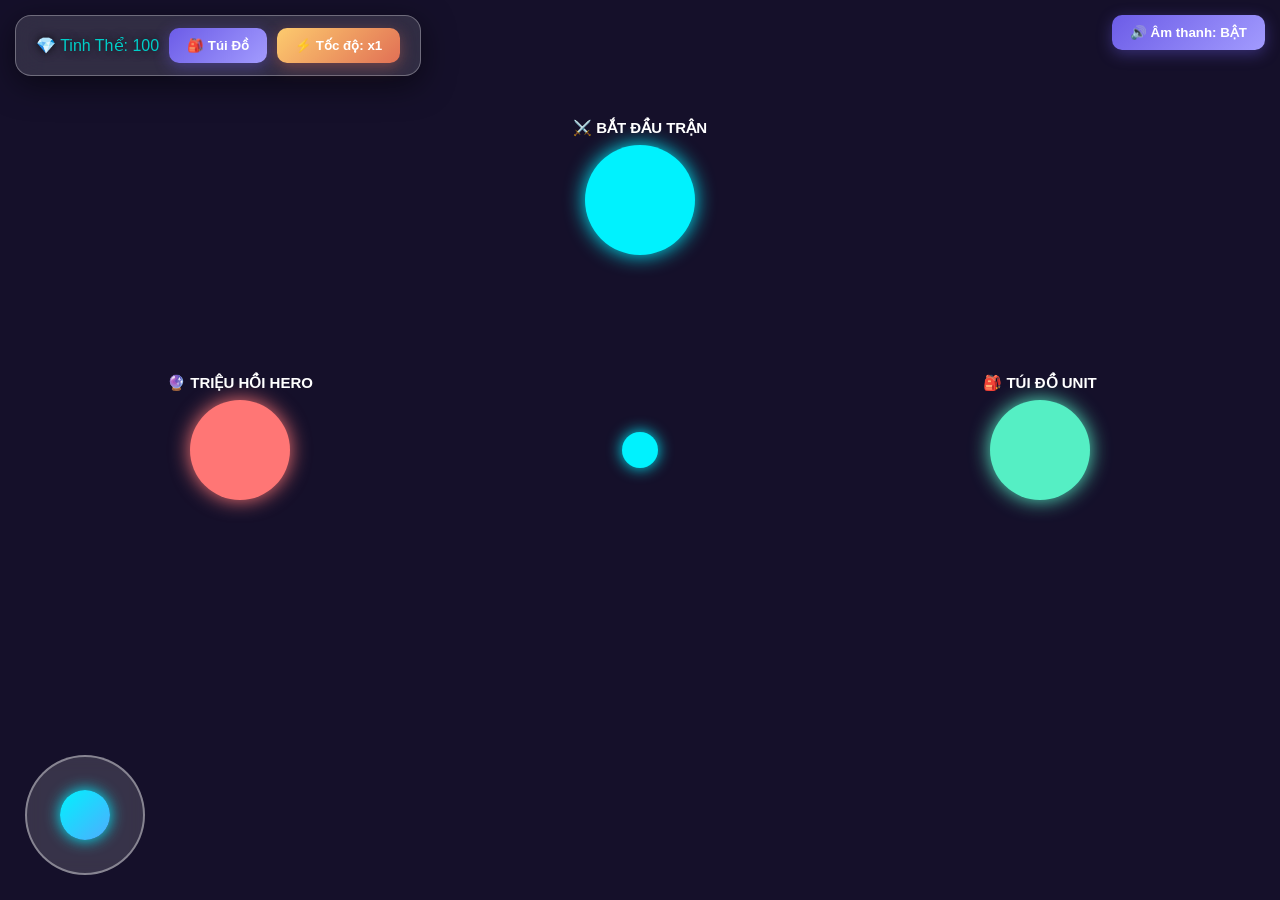
<file: game/thu-thanh.html>
<!DOCTYPE html>
<html lang="vi">
<head>
    <meta charset="UTF-8">
    <meta name="viewport" content="width=device-width, initial-scale=1.0">
    <title>Siêu Game Thủ Thành 2D - Cyber Neon Hardcore Edition</title>
    <style>
        * {
            margin: 0;
            padding: 0;
            box-sizing: border-box;
            user-select: none;
            font-family: 'Segoe UI', Roboto, Helvetica, Arial, sans-serif;
        }
        body, html {
            width: 100%;
            height: 100%;
            overflow: hidden;
            background: linear-gradient(135deg, #0f0c20, #15102a);
            color: #fff;
        }
        #game-container {
            position: relative;
            width: 100vw;
            height: 100vh;
        }
        canvas { display: block; }

        /* HUD PANEL */
        .hud-panel {
            position: absolute;
            padding: 12px 20px;
            background: rgba(255, 255, 255, 0.12);
            backdrop-filter: blur(16px);
            -webkit-backdrop-filter: blur(16px);
            border: 1px solid rgba(255, 255, 255, 0.3);
            border-radius: 16px;
            box-shadow: 0 8px 32px 0 rgba(0, 0, 0, 0.5);
            pointer-events: auto;
        }

        #top-hud {
            top: 15px;
            left: 50%;
            transform: translateX(-50%);
            display: flex;
            gap: 15px;
            font-weight: bold;
            font-size: 15px;
            align-items: center;
            z-index: 20;
        }
        .stat-item { display: flex; align-items: center; gap: 6px; text-shadow: 0 0 10px rgba(0,0,0,0.8); }
        .gold-text { color: #ffeaa7; }
        .life-text { color: #ff7675; }
        .wave-text { color: #55efc4; }
        .gem-text { color: #00cec9; }

        #tower-bar {
            bottom: 15px;
            left: 50%;
            transform: translateX(-50%);
            display: flex;
            gap: 12px;
            z-index: 20;
            max-width: 90vw;
            overflow-x: auto;
            padding: 12px;
            align-items: center;
        }
        .tower-card {
            min-width: 90px;
            height: 110px;
            background: rgba(255, 255, 255, 0.15);
            border: 2px solid rgba(255, 255, 255, 0.4);
            border-radius: 14px;
            display: flex;
            flex-direction: column;
            align-items: center;
            justify-content: space-between;
            padding: 8px;
            cursor: pointer;
            transition: all 0.2s cubic-bezier(0.175, 0.885, 0.32, 1.275);
        }
        .tower-card:hover {
            border-color: #00f2fe;
            transform: translateY(-6px) scale(1.06);
            background: rgba(0, 242, 254, 0.25);
            box-shadow: 0 0 20px rgba(0, 242, 254, 0.6);
        }
        .tower-card.active {
            border-color: #ffeaa7;
            box-shadow: 0 0 20px #ffeaa7;
            background: rgba(255, 234, 167, 0.35);
        }
        .tower-card .icon {
            width: 44px; height: 44px;
            border-radius: 50%;
            display: flex; align-items: center; justify-content: center;
            font-size: 24px;
            background: rgba(255, 255, 255, 0.25);
            box-shadow: inset 0 0 10px rgba(255,255,255,0.5);
        }
        .tower-card .name { font-size: 10px; text-align: center; white-space: nowrap; font-weight: bold; }
        .tower-card .cost { font-size: 12px; color: #ffeaa7; font-weight: bold; }

        .btn {
            background: linear-gradient(135deg, #6c5ce7, #a29bfe);
            color: white; border: none; padding: 10px 18px; border-radius: 10px;
            cursor: pointer; font-weight: bold; transition: all 0.2s;
            box-shadow: 0 4px 15px rgba(108, 92, 231, 0.4);
        }
        .btn:hover { transform: translateY(-2px); box-shadow: 0 6px 20px rgba(108, 92, 231, 0.6); }
        .btn-speed { background: linear-gradient(135deg, #fdcb6e, #e17055); box-shadow: 0 4px 15px rgba(225, 112, 85, 0.4); }
        .btn-danger { background: linear-gradient(135deg, #ff7675, #d63031); box-shadow: 0 4px 15px rgba(214, 48, 49, 0.4); }
        .btn-success { background: linear-gradient(135deg, #55efc4, #00b894); color: #2d3436; box-shadow: 0 4px 15px rgba(0, 184, 148, 0.4); }

        /* JOYSTICK */
        #joystick-container {
            position: absolute; bottom: 25px; left: 25px;
            width: 120px; height: 120px;
            background: rgba(255, 255, 255, 0.15);
            border: 2px solid rgba(255, 255, 255, 0.4);
            border-radius: 50%; backdrop-filter: blur(8px);
            z-index: 50; touch-action: none;
        }
        #joystick-knob {
            position: absolute; top: 50%; left: 50%;
            width: 50px; height: 50px;
            background: linear-gradient(135deg, #00f2fe, #4facfe);
            border-radius: 50%; transform: translate(-50%, -50%);
            box-shadow: 0 0 15px #00f2fe; pointer-events: none;
        }

        /* MODALS */
        .modal {
            position: absolute; top: 0; left: 0; width: 100%; height: 100%;
            background: rgba(15, 12, 32, 0.85); backdrop-filter: blur(14px);
            display: flex; justify-content: center; align-items: center;
            z-index: 100; opacity: 0; pointer-events: none; transition: opacity 0.3s ease;
        }
        .modal.active { opacity: 1; pointer-events: auto; }
        .modal-content {
            background: linear-gradient(145deg, rgba(255,255,255,0.2), rgba(255,255,255,0.05));
            backdrop-filter: blur(20px); border: 1px solid rgba(255, 255, 255, 0.4);
            width: 680px; max-width: 95%; border-radius: 24px; padding: 28px;
            box-shadow: 0 15px 35px rgba(0, 0, 0, 0.5); text-align: center;
            max-height: 85vh; overflow-y: auto;
        }
        .modal-title { font-size: 26px; margin-bottom: 16px; color: #fff; text-shadow: 0 0 15px #00f2fe; }

        .inventory-grid {
            display: grid; grid-template-columns: repeat(auto-fill, minmax(110px, 1fr));
            gap: 12px; margin: 15px 0; max-height: 320px; overflow-y: auto;
            padding: 10px; background: rgba(0,0,0,0.2); border-radius: 16px;
        }
        .inv-card {
            background: rgba(255,255,255,0.12); border: 2px solid rgba(255,255,255,0.3);
            border-radius: 12px; padding: 10px 6px; display: flex;
            flex-direction: column; align-items: center; cursor: pointer; transition: all 0.2s;
        }
        .inv-card.equipped { border-color: #55efc4; background: rgba(85, 239, 196, 0.3); box-shadow: 0 0 12px #55efc4; }
        .inv-card.locked { opacity: 0.4; filter: grayscale(1); cursor: not-allowed; }

        /* UPGRADE MENU / STATS PANEL */
        #upgrade-menu {
            position: absolute; display: none; z-index: 60; width: 240px;
            transform: translate(-50%, -115%);
        }
        .stat-row { display: flex; justify-content: space-between; font-size: 12px; margin-bottom: 4px; color: #ddd; }
        .stat-val { font-weight: bold; color: #ffeaa7; }

        .lobby-prompt {
            position: absolute; bottom: 40px; left: 50%; transform: translateX(-50%);
            background: linear-gradient(135deg, #00f2fe, #4facfe); padding: 12px 28px;
            border-radius: 30px; color: #fff; font-weight: bold;
            box-shadow: 0 0 25px rgba(0, 242, 254, 0.9); animation: pulse 1.5s infinite;
            cursor: pointer; z-index: 10;
        }
        @keyframes pulse { 0%, 100% { transform: translateX(-50%) scale(0.98); } 50% { transform: translateX(-50%) scale(1.05); } }
    </style>
</head>
<body>

<div id="game-container">
    <canvas id="gameCanvas"></canvas>

    <div id="joystick-container"><div id="joystick-knob"></div></div>

    <!-- TOP HUD -->
    <div id="top-hud" class="hud-panel" style="display: none;">
        <div class="stat-item"><span class="gold-text">💰 Vàng: <span id="hud-gold">0</span></span></div>
        <div class="stat-item"><span class="life-text">❤️ Máu: <span id="hud-life">0</span></span></div>
        <div class="stat-item"><span class="wave-text">🌊 Wave: <span id="hud-wave">0</span>/<span id="hud-maxwave">30</span></span></div>
        <button class="btn btn-speed" id="speed-btn-hud" onclick="toggleGameSpeed()">⚡ Tốc độ: x1</button>
        <button class="btn btn-danger" onclick="exitToLobby()">Thoát sảnh</button>
    </div>

    <!-- LOBBY HUD -->
    <div id="lobby-hud" class="hud-panel" style="top: 15px; left: 15px; display: flex; gap: 10px; align-items: center;">
        <div class="stat-item"><span class="gem-text">💎 Tinh Thể: <span id="lobby-gems">100</span></span></div>
        <button class="btn" onclick="openInventoryModal()">🎒 Túi Đồ</button>
        <button class="btn btn-speed" id="speed-btn-lobby" onclick="toggleGameSpeed()">⚡ Tốc độ: x1</button>
    </div>

    <div style="position: absolute; top: 15px; right: 15px; z-index: 10;">
        <button class="btn" id="audio-toggle-btn" onclick="toggleAudio()">🔊 Âm thanh: BẬT</button>
    </div>

    <!-- TOWER SELECTION BAR -->
    <div id="tower-bar" class="hud-panel" style="display: none;"></div>

    <!-- UPGRADE & STATS MENU -->
    <div id="upgrade-menu" class="hud-panel">
        <h4 id="upg-title" style="margin-bottom: 8px; font-size: 15px; text-align: center; color:#00f2fe;">Tháp</h4>
        <div id="upg-stats-box" style="margin-bottom: 10px; background: rgba(0,0,0,0.25); padding: 8px; border-radius: 8px;">
            <div class="stat-row"><span>⚔️ Sát thương:</span><span class="stat-val" id="st-dmg">0</span></div>
            <div class="stat-row"><span>🎯 Tầm đánh:</span><span class="stat-val" id="st-range">0</span></div>
            <div class="stat-row"><span>⏱️ Hồi chiêu:</span><span class="stat-val" id="st-cd">0s</span></div>
            <div class="stat-row" id="st-special-row" style="display:none;"><span id="st-special-label">Đặc biệt:</span><span class="stat-val" id="st-special-val">0</span></div>
        </div>
        <button class="btn btn-success" id="upg-btn" style="width: 100%; margin-bottom: 6px; font-size: 12px;">Nâng cấp</button>
        <button class="btn btn-danger" id="sell-btn" style="width: 100%; font-size: 12px;">Bán Tháp</button>
    </div>

    <div id="lobby-prompt" class="lobby-prompt" style="display: none;">Nhấn [E] hoặc Bấm vào đây để tương tác</div>

    <!-- MODAL INVENTORY -->
    <div id="inventory-modal" class="modal">
        <div class="modal-content">
            <h2 class="modal-title">🎒 TÚI ĐỒ UNIT</h2>
            <p style="font-size: 13px; color: #eee;">Chọn tối đa 6 Unit để đem vào trận chiến!</p>
            <div class="inventory-grid" id="inventory-grid"></div>
            <button class="btn btn-success" onclick="closeModals()">ĐÓNG</button>
        </div>
    </div>

    <!-- MODAL START GAME -->
    <div id="start-modal" class="modal">
        <div class="modal-content">
            <h2 class="modal-title">⚔️ CHỌN TRẬN ĐẤU</h2>
            <h3 style="font-size: 14px; margin-top: 10px;">1. Chọn Bản Đồ</h3>
            <div style="display: flex; gap: 8px; justify-content: center; flex-wrap: wrap; margin: 10px 0;" id="map-select"></div>
            <h3 style="font-size: 14px; margin-top: 10px;">2. Chọn Độ Khó</h3>
            <div style="display: flex; gap: 8px; justify-content: center; flex-wrap: wrap; margin: 10px 0;" id="diff-select"></div>
            <div style="margin-top: 20px; display: flex; gap: 10px; justify-content: center;">
                <button class="btn btn-success" onclick="confirmStartGame()">VÀO TRẬN ĐẤU</button>
                <button class="btn" onclick="closeModals()">HỦY</button>
            </div>
        </div>
    </div>

    <!-- MODAL GACHA -->
    <div id="gacha-modal" class="modal">
        <div class="modal-content">
            <h2 class="modal-title">🔮 ĐÀI TRIỆU HỒI HERO</h2>
            <p style="margin-bottom: 15px; color: #fff;">Dùng <b>80 💎</b> để triệu hồi Unit mới!</p>
            <div id="gacha-result" style="font-size: 60px; margin: 15px 0; text-shadow: 0 0 20px #00f2fe;">🔮</div>
            <p id="gacha-name" style="font-weight: bold; font-size: 18px; margin-bottom: 15px; color: #55efc4;"></p>
            <button class="btn btn-success" onclick="rollGachaLobby()">TRIỆU HỒI (80 💎)</button>
            <button class="btn" onclick="closeModals()" style="margin-left: 10px;">ĐÓNG</button>
        </div>
    </div>
</div>

<script>
// ==========================================
// 1. SOUND ENGINE
// ==========================================
class SoundEngine {
    constructor() { this.ctx = null; this.enabled = true; }
    init() { if (!this.ctx) this.ctx = new (window.AudioContext || window.webkitAudioContext)(); }
    playTone(freq, type, duration, startVol = 0.1) {
        if (!this.enabled || !this.ctx) return;
        try {
            let osc = this.ctx.createOscillator();
            let gain = this.ctx.createGain();
            osc.type = type; osc.frequency.setValueAtTime(freq, this.ctx.currentTime);
            gain.gain.setValueAtTime(startVol, this.ctx.currentTime);
            gain.gain.exponentialRampToValueAtTime(0.001, this.ctx.currentTime + duration);
            osc.connect(gain); gain.connect(this.ctx.destination);
            osc.start(); osc.stop(this.ctx.currentTime + duration);
        } catch(e){}
    }
    playShoot() { this.playTone(600, 'square', 0.08, 0.08); }
    playLaser() { this.playTone(880, 'sawtooth', 0.04, 0.04); }
    playRoar() { this.playTone(150, 'sawtooth', 0.5, 0.3); }
    playExplosion() { this.playTone(100, 'sawtooth', 0.3, 0.2); }
    playUpgrade() { this.playTone(500, 'sine', 0.1, 0.1); setTimeout(() => this.playTone(800, 'sine', 0.2, 0.15), 80); }
    playLightning() { this.playTone(1200, 'sawtooth', 0.15, 0.2); }
    playCoin() { this.playTone(987, 'sine', 0.15, 0.2); }
    playSlash() { this.playTone(400, 'sawtooth', 0.06, 0.1); }
}
const SFX = new SoundEngine();
function toggleAudio() {
    SFX.init(); SFX.enabled = !SFX.enabled;
    document.getElementById('audio-toggle-btn').innerText = SFX.enabled ? '🔊 Âm thanh: BẬT' : '🔇 Âm thanh: TẮT';
}
window.addEventListener('click', () => SFX.init(), { once: true });

// ==========================================
// 2. CANVAS & GLOBAL STATE
// ==========================================
const canvas = document.getElementById('gameCanvas');
const ctx = canvas.getContext('2d');
function resizeCanvas() { canvas.width = window.innerWidth; canvas.height = window.innerHeight; }
window.addEventListener('resize', resizeCanvas); resizeCanvas();

let gameState = 'LOBBY';
let gems = 100;
let gold = 300;
let lives = 20;
let wave = 0;
let waveTimer = 0;
let selectedMapIdx = 0;
let selectedDiffIdx = 0;
let gameSpeed = 1;

const camera = { x: 0, y: 0, zoom: 1 };
let particles = [];
let visualFX = [];
let floatingTexts = [];

const player = { x: 800, y: 600, radius: 18, speed: 4.5, color: '#00f2fe' };

const lobbyStructures = [
    { id: 'portal', x: 800, y: 350, radius: 55, color: '#00f2fe', label: '⚔️ BẮT ĐẦU TRẬN', action: () => openStartModal() },
    { id: 'gacha', x: 400, y: 600, radius: 50, color: '#ff7675', label: '🔮 TRIỆU HỒI HERO', action: () => openGachaModal() },
    { id: 'inv', x: 1200, y: 600, radius: 50, color: '#55efc4', label: '🎒 TÚI ĐỒ UNIT', action: () => openInventoryModal() }
];

function toggleGameSpeed() {
    if (gameSpeed === 1) gameSpeed = 2;
    else if (gameSpeed === 2) gameSpeed = 3;
    else gameSpeed = 1;

    document.getElementById('speed-btn-hud').innerText = `⚡ Tốc độ: x${gameSpeed}`;
    document.getElementById('speed-btn-lobby').innerText = `⚡ Tốc độ: x${gameSpeed}`;
}

// CONTROLS
const keys = {};
let joystickVector = { x: 0, y: 0 };
window.addEventListener('keydown', e => { keys[e.key.toLowerCase()] = true; });
window.addEventListener('keyup', e => { keys[e.key.toLowerCase()] = false; });

const joystickContainer = document.getElementById('joystick-container');
const joystickKnob = document.getElementById('joystick-knob');
let joystickActive = false;

function handleJoystickMove(clientX, clientY) {
    const rect = joystickContainer.getBoundingClientRect();
    const centerX = rect.left + rect.width / 2;
    const centerY = rect.top + rect.height / 2;
    let dx = clientX - centerX, dy = clientY - centerY;
    const dist = Math.hypot(dx, dy);
    const maxRadius = rect.width / 2;

    if (dist > maxRadius) { dx = (dx / dist) * maxRadius; dy = (dy / dist) * maxRadius; }
    joystickKnob.style.transform = `translate(calc(-50% + ${dx}px), calc(-50% + ${dy}px))`;
    joystickVector = { x: dx / maxRadius, y: dy / maxRadius };
}

joystickContainer.addEventListener('pointerdown', e => { joystickActive = true; handleJoystickMove(e.clientX, e.clientY); });
window.addEventListener('pointermove', e => { if (joystickActive) handleJoystickMove(e.clientX, e.clientY); });
window.addEventListener('pointerup', () => {
    joystickActive = false; joystickKnob.style.transform = `translate(-50%, -50%)`;
    joystickVector = { x: 0, y: 0 };
});

// ==========================================
// 3. DATABASE & TOWER DEFINITIONS
// ==========================================
const MAX_LEVEL = 7;

const TOWER_DATABASE = [
    // UNIT FARM TIỀN MỚI
    { id: 'farm', name: 'Trạm Khai Thác Vàng', cost: 180, range: 100, damage: 0, fireRate: 180, type: 'farm', color: '#ffeaa7', icon: '💰', unlocked: true },
    // UNIT TRIỆU HỒI LÍNH KIẾM MỚI
    { id: 'barracks', name: 'Doanh Trại Kiếm Sĩ', cost: 260, range: 220, damage: 25, fireRate: 60, type: 'barracks', color: '#74b9ff', icon: '⚔️', unlocked: true },
    
    { id: 'archer', name: 'Cung Thủ Cyber', cost: 70, range: 170, damage: 22, fireRate: 35, type: 'projectile', color: '#ffeaa7', icon: '🏹', unlocked: true },
    { id: 'laser', name: 'Tháp Laser Beamer', cost: 160, range: 190, damage: 5.5, fireRate: 1, type: 'laser', color: '#00f2fe', icon: '⚡', unlocked: true },
    { id: 'yeti', name: 'Yeti 4 Tay Khổng Lồ', cost: 280, range: 190, damage: 80, fireRate: 45, type: 'yeti', color: '#74b9ff', icon: '🦍', unlocked: true },
    { id: 'blackhole', name: 'Hố Đen Vũ Trụ', cost: 360, range: 210, damage: 8, fireRate: 5, type: 'blackhole', color: '#a29bfe', icon: '🌌', unlocked: true },
    { id: 'dragon', name: 'Rồng Thần Thái Cực', cost: 480, range: 240, damage: 130, fireRate: 50, type: 'dragon', color: '#fdcb6e', icon: '🐉', unlocked: true },
    { id: 'phoenix', name: 'Phượng Hoàng Băng Hỏa', cost: 520, range: 230, damage: 110, fireRate: 40, type: 'phoenix', color: '#ff7675', icon: '🦅', unlocked: true },
    { id: 'thunder', name: 'Thần Sấm Vũ Trụ', cost: 620, range: 260, damage: 160, fireRate: 55, type: 'thunder', color: '#00f2fe', icon: '⚡', unlocked: true },
    { id: 'reaper', name: 'Tử Thần Hư Không', cost: 750, range: 220, damage: 220, fireRate: 60, type: 'reaper', color: '#e056fd', icon: '🗡️', unlocked: true }
];

let equippedLoadout = ['farm', 'barracks', 'archer', 'laser', 'yeti', 'dragon'];

// ==========================================
// 4. MAPS & DIFFICULTIES (TĂNG MẠNH KHÓ & SIÊU KHÓ)
// ==========================================
const MAPS = [
    { 
        name: 'Thung Lũng Cyber', 
        bgColor: '#0f111a', innerPathColor: '#1e2330', pathBorder: '#00f2fe', 
        path: [
            {x: 150, y: 150}, {x: 850, y: 150}, {x: 850, y: 750}, {x: 250, y: 750}, 
            {x: 250, y: 320}, {x: 680, y: 320}, {x: 680, y: 580}, {x: 400, y: 580},
            {x: 400, y: 450}, {x: 1350, y: 450}
        ] 
    },
    { 
        name: 'Đỉnh Băng Neon', 
        bgColor: '#0b1326', innerPathColor: '#172545', pathBorder: '#38bdf8', 
        path: [
            {x: 200, y: 120}, {x: 200, y: 650}, {x: 750, y: 650}, {x: 750, y: 220}, 
            {x: 1250, y: 220}, {x: 1250, y: 720}
        ] 
    }
];

const DIFFICULTIES = [
    { name: 'Dễ', waves: 30, hpMult: 0.8, speedMult: 1.0, gemReward: 100, color: '#55efc4' },
    { name: 'Trung Bình', waves: 40, hpMult: 1.2, speedMult: 1.1, gemReward: 250, color: '#ffeaa7' },
    { name: 'Khó', waves: 50, hpMult: 3.5, speedMult: 1.35, gemReward: 600, color: '#ff7675' },
    { name: 'Siêu Khó', waves: 65, hpMult: 7.5, speedMult: 1.5, gemReward: 1200, color: '#d63031' }
];

let towers = [];
let enemies = [];
let projectiles = [];
let activeTowerSelect = null;
let selectedTowerInstance = null;

const mapProps = [];
for (let i = 0; i < 90; i++) {
    mapProps.push({
        x: Math.random() * 1800, y: Math.random() * 1200, size: Math.random() * 6 + 2,
        color: Math.random() > 0.5 ? 'rgba(255,255,255,0.08)' : 'rgba(0,242,254,0.08)'
    });
}

// ==========================================
// 5. CLASSES & SOLDIER SYSTEM
// ==========================================
class Soldier {
    constructor(tower, pathPoint) {
        this.tower = tower;
        this.x = pathPoint.x + (Math.random() * 50 - 25);
        this.y = pathPoint.y + (Math.random() * 50 - 25);
        this.baseX = this.x; this.baseY = this.y;
        this.level = tower.level;
        this.maxHp = 120 * Math.pow(1.35, this.level - 1);
        this.hp = this.maxHp;
        this.damage = 18 * Math.pow(1.4, this.level - 1);
        this.radius = 12;
        this.attackCooldown = 0;
        this.target = null;
    }
    update() {
        if (this.attackCooldown > 0) this.attackCooldown--;

        // Tìm quái gần mình nhất
        this.target = enemies.find(e => Math.hypot(e.x - this.x, e.y - this.y) <= 40);
        if (this.target) {
            if (this.attackCooldown <= 0) {
                this.target.hp -= this.damage;
                this.hp -= this.target.isBoss ? 25 : 8; // Bị quái đánh lại
                this.attackCooldown = 30;
                SFX.playSlash();
                spawnParticles(this.target.x, this.target.y, '#74b9ff', 4);
            }
        } else {
            // Về vị trí đứng gác
            let dx = this.baseX - this.x, dy = this.baseY - this.y;
            let d = Math.hypot(dx, dy);
            if (d > 2) { this.x += (dx / d) * 2; this.y += (dy / d) * 2; }
        }
    }
    draw(ctx) {
        ctx.save();
        ctx.fillStyle = '#74b9ff'; ctx.shadowBlur = 8; ctx.shadowColor = '#00f2fe';
        ctx.beginPath(); ctx.arc(this.x, this.y, this.radius, 0, Math.PI * 2); ctx.fill();

        // Biểu tượng Kiếm
        ctx.fillStyle = '#fff'; ctx.font = '10px Arial'; ctx.textAlign = 'center'; ctx.textBaseline = 'middle';
        ctx.fillText('🗡️', this.x, this.y);

        // Thanh máu lính
        ctx.fillStyle = 'rgba(0,0,0,0.6)'; ctx.fillRect(this.x - 12, this.y - 18, 24, 4);
        ctx.fillStyle = '#55efc4'; ctx.fillRect(this.x - 12, this.y - 18, 24 * Math.max(0, this.hp / this.maxHp), 4);
        ctx.restore();
    }
}

class Enemy {
    constructor(path, hp, speed, reward, type = 'normal') {
        this.path = path; this.pathIdx = 0;
        this.x = path[0].x; this.y = path[0].y;
        this.maxHp = hp; this.hp = hp;
        this.speed = speed; this.reward = reward;
        this.type = type; // 'scout', 'normal', 'tank', 'boss'
        
        if (type === 'boss') { this.radius = 38; }
        else if (type === 'scout') { this.radius = 9; this.speed *= 1.8; this.maxHp *= 0.5; this.hp = this.maxHp; }
        else if (type === 'tank') { this.radius = 22; this.speed *= 0.75; this.maxHp *= 2.5; this.hp = this.maxHp; }
        else { this.radius = 14; }

        this.slowTimer = 0; this.burnTimer = 0; this.burnDmg = 0;
    }
    knockback(dist) {
        let prevPoint = this.path[this.pathIdx];
        if (!prevPoint) return;
        let dx = this.x - prevPoint.x, dy = this.y - prevPoint.y;
        let d = Math.hypot(dx, dy);
        if (d >= dist) {
            if (d > 0) { this.x -= (dx / d) * dist; this.y -= (dy / d) * dist; }
        } else if (this.pathIdx > 0) {
            this.pathIdx--; this.x = this.path[this.pathIdx].x; this.y = this.path[this.pathIdx].y;
        }
    }
    update() {
        if (this.burnTimer > 0) {
            this.burnTimer--; this.hp -= this.burnDmg;
            if (Math.random() < 0.3) spawnParticles(this.x, this.y, '#ff7675', 2);
        }

        if (this.slowTimer > 0) this.slowTimer--;
        let spd = this.slowTimer > 0 ? this.speed * 0.45 : this.speed;
        let target = this.path[this.pathIdx + 1];
        if (target) {
            let dx = target.x - this.x, dy = target.y - this.y;
            let dist = Math.hypot(dx, dy);
            if (dist < spd) { this.x = target.x; this.y = target.y; this.pathIdx++; }
            else { this.x += (dx / dist) * spd; this.y += (dy / dist) * spd; }
        } else {
            lives -= (this.type === 'boss' ? 10 : 1);
            this.hp = 0; updateHUD();
            if (lives <= 0) gameOver(false);
        }
    }
    draw(ctx) {
        ctx.save();
        if (this.type === 'boss') {
            this.drawBoss(ctx);
            ctx.restore();
            return;
        }

        let color = '#ff7675';
        if (this.type === 'scout') color = '#ffeaa7';
        if (this.type === 'tank') color = '#a29bfe';
        if (this.slowTimer > 0) color = '#74b9ff';

        ctx.fillStyle = color; ctx.shadowBlur = 10; ctx.shadowColor = color;
        ctx.beginPath(); ctx.arc(this.x, this.y, this.radius, 0, Math.PI * 2); ctx.fill();

        // Máu
        ctx.fillStyle = 'rgba(0,0,0,0.6)'; ctx.fillRect(this.x - 18, this.y - this.radius - 8, 36, 5);
        ctx.fillStyle = '#55efc4'; ctx.fillRect(this.x - 18, this.y - this.radius - 8, 36 * Math.max(0, this.hp / this.maxHp), 5);
        ctx.restore();
    }

    // VẼ BOSS SIÊU CHI TIẾT
    drawBoss(ctx) {
        let pulse = Math.sin(Date.now() * 0.008) * 6;
        let angle = Date.now() * 0.002;

        // Aura phát sáng bên ngoài
        ctx.fillStyle = 'rgba(214, 48, 49, 0.25)';
        ctx.beginPath(); ctx.arc(this.x, this.y, this.radius + 16 + pulse, 0, Math.PI * 2); ctx.fill();

        // Vòng giáp gai xoay quanh
        ctx.save(); ctx.translate(this.x, this.y); ctx.rotate(angle);
        ctx.fillStyle = '#2d3436'; ctx.strokeStyle = '#d63031'; ctx.lineWidth = 3;
        for (let i = 0; i < 8; i++) {
            ctx.rotate(Math.PI / 4);
            ctx.beginPath();
            ctx.moveTo(0, -this.radius - 12); ctx.lineTo(10, -this.radius + 4); ctx.lineTo(-10, -this.radius + 4);
            ctx.closePath(); ctx.fill(); ctx.stroke();
        }
        ctx.restore();

        // Thân chính Boss
        ctx.fillStyle = '#11001c'; ctx.strokeStyle = '#ff3366'; ctx.lineWidth = 4;
        ctx.shadowBlur = 20; ctx.shadowColor = '#ff0055';
        ctx.beginPath(); ctx.arc(this.x, this.y, this.radius, 0, Math.PI * 2); ctx.fill(); ctx.stroke();

        // Lõi năng lượng Boss
        ctx.fillStyle = '#ff0055';
        ctx.beginPath(); ctx.arc(this.x, this.y, this.radius * 0.45, 0, Math.PI * 2); ctx.fill();

        // Thanh Máu Cao Cấp 2 Lớp
        let barW = 70, barH = 9;
        ctx.fillStyle = 'rgba(0,0,0,0.85)';
        ctx.fillRect(this.x - barW/2 - 2, this.y - this.radius - 22, barW + 4, barH + 4);
        ctx.fillStyle = '#d63031';
        ctx.fillRect(this.x - barW/2, this.y - this.radius - 20, barW * Math.max(0, this.hp / this.maxHp), barH);
        ctx.strokeStyle = '#ffeaa7'; ctx.lineWidth = 1;
        ctx.strokeRect(this.x - barW/2 - 2, this.y - this.radius - 22, barW + 4, barH + 4);

        ctx.fillStyle = '#ffeaa7'; ctx.font = 'bold 12px Segoe UI'; ctx.textAlign = 'center';
        ctx.fillText('👑 SIÊU BOSS TẬN THẾ', this.x, this.y - this.radius - 26);
    }
}

class Tower {
    constructor(x, y, template) {
        this.x = x; this.y = y; this.template = template;
        this.level = 1; this.range = template.range;
        this.damage = template.damage;
        this.fireCooldown = 0; this.target = null; this.rotation = 0;
        
        // Dành riêng cho Barracks / Lính
        this.soldiers = []; this.respawnTimer = 0;
        if (template.type === 'barracks') this.initSoldiers();
    }
    
    initSoldiers() {
        let path = MAPS[selectedMapIdx].path;
        let closestPt = path[0], minDist = Infinity;
        path.forEach(pt => {
            let d = Math.hypot(pt.x - this.x, pt.y - this.y);
            if (d < minDist) { minDist = d; closestPt = pt; }
        });
        this.soldiers = [];
        for (let i = 0; i < 6; i++) {
            this.soldiers.push(new Soldier(this, closestPt));
        }
    }

    upgrade() {
        if (this.level >= MAX_LEVEL) return false;
        let cost = this.getUpgradeCost();
        if (gold >= cost) {
            gold -= cost; this.level++;
            this.damage = Math.floor(this.damage * 1.45);
            this.range += 12;

            if (this.template.type === 'barracks') this.initSoldiers();

            SFX.playUpgrade();
            spawnParticles(this.x, this.y, '#00f2fe', 35, 1.5);
            spawnShockwave(this.x, this.y, this.range, '#00f2fe');
            updateHUD(); return true;
        }
        return false;
    }

    getUpgradeCost() {
        return Math.floor(this.template.cost * Math.pow(1.65, this.level - 1));
    }

    update() {
        this.rotation += 0.03;
        if (this.fireCooldown > 0) this.fireCooldown--;

        // UNIT FARM TIỀN
        if (this.template.type === 'farm') {
            if (this.fireCooldown <= 0) {
                let mined = 20 + this.level * 15;
                gold += mined; updateHUD();
                SFX.playCoin();
                spawnFloatingText(this.x, this.y - 20, `+💰${mined}`, '#ffeaa7');
                this.fireCooldown = this.template.fireRate;
            }
            return;
        }

        // BARRACKS (LÍNH KIẾM SĨ)
        if (this.template.type === 'barracks') {
            for (let i = this.soldiers.length - 1; i >= 0; i--) {
                let s = this.soldiers[i];
                s.update();
                if (s.hp <= 0) this.soldiers.splice(i, 1);
            }
            // Hồi phục lính thiếu
            if (this.soldiers.length < 6) {
                this.respawnTimer++;
                if (this.respawnTimer > 180) {
                    this.initSoldiers();
                    this.respawnTimer = 0;
                }
            }
            return;
        }

        // HỐ ĐEN
        if (this.template.type === 'blackhole') {
            enemies.forEach(e => {
                let d = Math.hypot(e.x - this.x, e.y - this.y);
                if (d <= this.range) {
                    e.hp -= this.damage;
                    let pullSpd = 0.45;
                    let dx = this.x - e.x, dy = this.y - e.y;
                    if (d > 15) { e.x += (dx / d) * pullSpd; e.y += (dy / d) * pullSpd; }
                }
            });
            return;
        }

        this.target = enemies.find(e => Math.hypot(e.x - this.x, e.y - this.y) <= this.range);
        if (!this.target) return;

        // LASER
        if (this.template.type === 'laser') {
            this.target.hp -= this.damage;
            SFX.playLaser();
            if (Math.random() < 0.3) spawnParticles(this.target.x, this.target.y, '#00f2fe', 2);
        }
        // YETI
        else if (this.template.type === 'yeti' && this.fireCooldown <= 0) {
            enemies.forEach(e => {
                if (Math.hypot(e.x - this.x, e.y - this.y) <= this.range) {
                    e.hp -= this.damage; e.knockback(30); e.slowTimer = 100;
                    spawnParticles(e.x, e.y, '#74b9ff', 8);
                }
            });
            SFX.playRoar(); this.fireCooldown = this.template.fireRate;
        }
        // RỒNG THẦN
        else if (this.template.type === 'dragon' && this.fireCooldown <= 0) {
            let tx = this.target.x, ty = this.target.y;
            if (this.level < 5) {
                enemies.forEach(e => {
                    if (Math.hypot(e.x - tx, e.y - ty) <= 120) { e.hp -= this.damage; spawnParticles(e.x, e.y, '#fdcb6e', 8); }
                });
                visualFX.push({ type: 'dragon_scratch', x: tx, y: ty, life: 1.0 });
                SFX.playShoot();
            } else {
                enemies.forEach(e => {
                    if (Math.hypot(e.x - this.x, e.y - this.y) <= this.range) {
                        e.hp -= this.damage * 0.8; e.burnTimer = 180; e.burnDmg = this.damage * 0.15;
                    }
                });
                visualFX.push({ type: 'dragon_breath', x: this.x, y: this.y, tx, ty, life: 1.0 });
                SFX.playExplosion();
            }
            this.fireCooldown = this.template.fireRate;
        }
        // PHƯỢNG HOÀNG
        else if (this.template.type === 'phoenix' && this.fireCooldown <= 0) {
            projectiles.push({ x: this.x, y: this.y, target: this.target, damage: this.damage, color: '#ff7675', isPhoenix: true });
            SFX.playShoot(); this.fireCooldown = this.template.fireRate;
        }
        // THẦN SẤM
        else if (this.template.type === 'thunder' && this.fireCooldown <= 0) {
            let chainTargets = enemies.filter(e => Math.hypot(e.x - this.x, e.y - this.y) <= this.range).slice(0, 4);
            chainTargets.forEach(e => { e.hp -= this.damage; spawnParticles(e.x, e.y, '#00f2fe', 8); });
            if (chainTargets.length > 0) {
                visualFX.push({ type: 'chain_lightning', origin: {x: this.x, y: this.y}, targets: chainTargets, life: 1.0 });
                SFX.playLightning();
            }
            this.fireCooldown = this.template.fireRate;
        }
        // TỬ THẦN
        else if (this.template.type === 'reaper' && this.fireCooldown <= 0) {
            let tx = this.target.x, ty = this.target.y;
            enemies.forEach(e => { if (Math.hypot(e.x - tx, e.y - ty) <= 100) e.hp -= this.damage; });
            visualFX.push({ type: 'reaper_slash', x: tx, y: ty, life: 1.0 });
            SFX.playExplosion(); this.fireCooldown = this.template.fireRate;
        }
        // CUNG THỦ
        else if (this.fireCooldown <= 0) {
            projectiles.push({ x: this.x, y: this.y, target: this.target, damage: this.damage, color: this.template.color });
            SFX.playShoot(); this.fireCooldown = this.template.fireRate;
        }
    }

    draw(ctx) {
        ctx.save();
        if (selectedTowerInstance === this) {
            ctx.strokeStyle = 'rgba(0, 242, 254, 0.5)'; ctx.lineWidth = 2; ctx.setLineDash([8, 8]);
            ctx.beginPath(); ctx.arc(this.x, this.y, this.range, 0, Math.PI * 2); ctx.stroke();
            ctx.setLineDash([]);
        }

        // Vẽ Laser
        if (this.template.type === 'laser' && this.target && this.target.hp > 0) {
            ctx.strokeStyle = '#00f2fe'; ctx.lineWidth = 5; ctx.shadowBlur = 12; ctx.shadowColor = '#00f2fe';
            ctx.beginPath(); ctx.moveTo(this.x, this.y); ctx.lineTo(this.target.x, this.target.y); ctx.stroke();
        }

        // Draw Lính của Doanh Trại
        if (this.template.type === 'barracks') {
            this.soldiers.forEach(s => s.draw(ctx));
        }

        // Chân đế Tech
        ctx.save(); ctx.translate(this.x, this.y); ctx.rotate(-this.rotation * 0.8);
        ctx.strokeStyle = this.template.color; ctx.lineWidth = 2.5; ctx.shadowBlur = 8; ctx.shadowColor = this.template.color;
        ctx.beginPath(); ctx.arc(0, 0, 26, 0, Math.PI * 1.5); ctx.stroke(); ctx.restore();

        // Icon Unit
        let radius = 22;
        ctx.fillStyle = 'rgba(20, 20, 35, 0.85)'; ctx.strokeStyle = this.template.color; ctx.lineWidth = 3;
        ctx.beginPath(); ctx.arc(this.x, this.y, radius, 0, Math.PI * 2); ctx.fill(); ctx.stroke();

        ctx.font = '20px Arial'; ctx.textAlign = 'center'; ctx.textBaseline = 'middle';
        ctx.fillText(this.template.icon, this.x, this.y);

        // Badge Level (Cấp 1 - 7)
        ctx.fillStyle = this.level >= MAX_LEVEL ? '#ff7675' : '#ffeaa7';
        ctx.font = 'bold 11px Arial';
        ctx.fillText(`Lv.${this.level}/${MAX_LEVEL}`, this.x, this.y + radius + 4);
        ctx.restore();
    }
}

// ==========================================
// 6. UI, HUD & MODAL
// ==========================================
function updateHUD() {
    document.getElementById('hud-gold').innerText = Math.floor(gold);
    document.getElementById('hud-life').innerText = lives;
    document.getElementById('hud-wave').innerText = wave;
    document.getElementById('hud-maxwave').innerText = DIFFICULTIES[selectedDiffIdx].waves;
    document.getElementById('lobby-gems').innerText = gems;
}

function openInventoryModal() {
    let grid = document.getElementById('inventory-grid'); grid.innerHTML = '';
    TOWER_DATABASE.forEach(t => {
        let isEq = equippedLoadout.includes(t.id);
        let card = document.createElement('div');
        card.className = `inv-card ${!t.unlocked ? 'locked' : ''} ${isEq ? 'equipped' : ''}`;
        card.innerHTML = `
            <div style="font-size:26px;">${t.icon}</div>
            <div style="font-size:10px; font-weight:bold; margin-top:4px;">${t.name}</div>
            <div style="font-size:9px; color:${isEq ? '#55efc4' : '#aaa'};">${isEq ? 'Đang chọn' : (t.unlocked ? 'Sẵn sàng' : 'Khóa')}</div>
        `;
        card.onclick = () => {
            if (!t.unlocked) return;
            if (isEq) {
                if (equippedLoadout.length <= 1) { alert('Cần giữ ít nhất 1 Unit!'); return; }
                equippedLoadout = equippedLoadout.filter(id => id !== t.id);
            } else {
                if (equippedLoadout.length >= 6) { alert('Tối đa 6 Unit!'); return; }
                equippedLoadout.push(t.id);
            }
            openInventoryModal();
        };
        grid.appendChild(card);
    });
    document.getElementById('inventory-modal').classList.add('active');
}

function openStartModal() {
    let mapGrid = document.getElementById('map-select'); mapGrid.innerHTML = '';
    MAPS.forEach((m, idx) => {
        let btn = document.createElement('button'); btn.className = 'btn';
        btn.style.background = idx === selectedMapIdx ? '#00f2fe' : '';
        btn.innerText = m.name; btn.onclick = () => { selectedMapIdx = idx; openStartModal(); };
        mapGrid.appendChild(btn);
    });

    let diffGrid = document.getElementById('diff-select'); diffGrid.innerHTML = '';
    DIFFICULTIES.forEach((d, idx) => {
        let btn = document.createElement('button'); btn.className = 'btn';
        btn.style.background = idx === selectedDiffIdx ? d.color : '';
        btn.innerText = `${d.name} (${d.waves} Wave)`; btn.onclick = () => { selectedDiffIdx = idx; openStartModal(); };
        diffGrid.appendChild(btn);
    });

    document.getElementById('start-modal').classList.add('active');
}

function openGachaModal() { document.getElementById('gacha-modal').classList.add('active'); }
function closeModals() { document.querySelectorAll('.modal').forEach(m => m.classList.remove('active')); }

function rollGachaLobby() {
    if (gems < 80) { alert('Không đủ 80 💎!'); return; }
    gems -= 80; updateHUD();
    let lockedUnits = TOWER_DATABASE.filter(t => !t.unlocked);
    if (lockedUnits.length === 0) {
        document.getElementById('gacha-result').innerText = '🎉';
        document.getElementById('gacha-name').innerText = 'Đã Mở Tất Cả Unit!'; return;
    }
    let rolled = lockedUnits[Math.floor(Math.random() * lockedUnits.length)];
    rolled.unlocked = true;
    document.getElementById('gacha-result').innerText = rolled.icon;
    document.getElementById('gacha-name').innerText = `Nhận thành công: ${rolled.name}`;
}

function confirmStartGame() {
    closeModals(); gameState = 'PLAYING';
    towers = []; enemies = []; projectiles = []; particles = []; visualFX = []; floatingTexts = [];
    wave = 0; waveTimer = 0; gold = 300; lives = 20;

    player.x = MAPS[selectedMapIdx].path[0].x; player.y = MAPS[selectedMapIdx].path[0].y;

    document.getElementById('top-hud').style.display = 'flex';
    document.getElementById('tower-bar').style.display = 'flex';
    document.getElementById('lobby-hud').style.display = 'none';
    document.getElementById('lobby-prompt').style.display = 'none';

    renderTowerBar(); updateHUD();
}

function renderTowerBar() {
    let bar = document.getElementById('tower-bar'); bar.innerHTML = '';
    TOWER_DATABASE.filter(t => equippedLoadout.includes(t.id)).forEach(t => {
        let card = document.createElement('div');
        card.className = `tower-card ${activeTowerSelect === t ? 'active' : ''}`;
        card.innerHTML = `
            <div class="icon">${t.icon}</div>
            <div class="name">${t.name}</div>
            <div class="cost">💰 ${t.cost}</div>
        `;
        card.onclick = (e) => {
            e.stopPropagation();
            activeTowerSelect = (activeTowerSelect === t) ? null : t;
            renderTowerBar();
        };
        bar.appendChild(card);
    });
}

function spawnWave() {
    let diff = DIFFICULTIES[selectedDiffIdx];
    if (wave >= diff.waves) return;

    wave++;
    let isFinalWave = wave === diff.waves;
    let count = 8 + wave * 4;
    let hp = (30 + wave * 22) * diff.hpMult;
    let spd = (1.2 + Math.min(wave * 0.05, 1.8)) * diff.speedMult;

    for (let i = 0; i < count; i++) {
        setTimeout(() => {
            if (gameState === 'PLAYING') {
                let r = Math.random();
                let type = 'normal';
                if (r < 0.25) type = 'scout';
                else if (r < 0.45) type = 'tank';
                
                // Tiền quái rơi ĐÃ GIẢM MẠNH: Chỉ từ 2 - 5 vàng
                let reward = Math.floor(Math.random() * 4) + 2;
                enemies.push(new Enemy(MAPS[selectedMapIdx].path, hp, spd, reward, type));
            }
        }, (i * 500) / gameSpeed);
    }

    if (wave % 10 === 0 || isFinalWave) {
        setTimeout(() => {
            if (gameState === 'PLAYING') {
                let bossHp = hp * (isFinalWave ? 25 : 12);
                enemies.push(new Enemy(MAPS[selectedMapIdx].path, bossHp, spd * 0.65, 40, 'boss'));
            }
        }, ((count * 500) + 300) / gameSpeed);
    }
}

function exitToLobby() {
    gameState = 'LOBBY';
    document.getElementById('top-hud').style.display = 'none';
    document.getElementById('tower-bar').style.display = 'none';
    document.getElementById('upgrade-menu').style.display = 'none';
    document.getElementById('lobby-hud').style.display = 'flex';
}

function gameOver(victory) {
    let diff = DIFFICULTIES[selectedDiffIdx];
    if (victory) {
        alert(`🎉 CHIẾN THẮNG! Vượt ${diff.waves} Wave chế độ ${diff.name}! Tặng +${diff.gemReward} 💎!`);
        gems += diff.gemReward;
    } else {
        alert(`💥 THẤT BẠI! Sống sót ${wave} Wave. Tặng +25 💎!`);
        gems += 25;
    }
    updateHUD(); exitToLobby();
}

canvas.addEventListener('mousedown', e => {
    if (e.button === 0 && gameState === 'PLAYING') {
        let worldX = (e.clientX - camera.x) / camera.zoom;
        let worldY = (e.clientY - camera.y) / camera.zoom;

        let clickedTower = towers.find(t => Math.hypot(t.x - worldX, t.y - worldY) < 30);
        if (clickedTower) {
            selectedTowerInstance = clickedTower;
            showUpgradeMenu(e.clientX, e.clientY, clickedTower);
            return;
        } else hideUpgradeMenu();

        if (activeTowerSelect && gold >= activeTowerSelect.cost) {
            gold -= activeTowerSelect.cost;
            towers.push(new Tower(worldX, worldY, activeTowerSelect));
            SFX.playUpgrade(); updateHUD();
        }
    }
});

// HIỂN THỊ BẢNG THÔNG SỐ CHI TIẾT
function showUpgradeMenu(screenX, screenY, tower) {
    let menu = document.getElementById('upgrade-menu');
    menu.style.display = 'block';
    menu.style.left = `${Math.min(screenX, window.innerWidth - 250)}px`;
    menu.style.top = `${Math.max(screenY, 160)}px`;

    let isMax = tower.level >= MAX_LEVEL;
    let cost = tower.getUpgradeCost();

    document.getElementById('upg-title').innerText = `${tower.template.name} (Lv.${tower.level}/${MAX_LEVEL})`;
    document.getElementById('st-dmg').innerText = Math.floor(tower.damage);
    document.getElementById('st-range').innerText = Math.floor(tower.range);
    document.getElementById('st-cd').innerText = (tower.template.fireRate / 60).toFixed(2) + 's';

    let specRow = document.getElementById('st-special-row');
    if (tower.template.type === 'farm') {
        specRow.style.display = 'flex';
        document.getElementById('st-special-label').innerText = 'Thu nhập:';
        document.getElementById('st-special-val').innerText = `+${20 + tower.level * 15} Vàng`;
    } else if (tower.template.type === 'barracks') {
        specRow.style.display = 'flex';
        document.getElementById('st-special-label').innerText = 'Kiếm sĩ:';
        document.getElementById('st-special-val').innerText = `${tower.soldiers.length}/6 Con`;
    } else {
        specRow.style.display = 'none';
    }

    let upgBtn = document.getElementById('upg-btn');
    if (isMax) {
        upgBtn.innerText = 'ĐÃ MAX LÊN CẤP 7';
        upgBtn.disabled = true;
        upgBtn.style.opacity = '0.6';
    } else {
        upgBtn.innerText = `Nâng cấp (💰 ${cost})`;
        upgBtn.disabled = false;
        upgBtn.style.opacity = '1.0';
        upgBtn.onclick = () => { if (tower.upgrade()) showUpgradeMenu(screenX, screenY, tower); };
    }

    document.getElementById('sell-btn').onclick = () => {
        gold += Math.floor(tower.template.cost * 0.5 * tower.level);
        towers = towers.filter(t => t !== tower);
        hideUpgradeMenu(); updateHUD();
    };
}

function hideUpgradeMenu() {
    document.getElementById('upgrade-menu').style.display = 'none';
    selectedTowerInstance = null;
}

// ==========================================
// 7. EFFECTS & PARTICLES
// ==========================================
function spawnParticles(x, y, color, count, speedMult = 1) {
    for (let i = 0; i < count; i++) {
        let angle = Math.random() * Math.PI * 2, spd = (Math.random() * 4 + 1) * speedMult;
        particles.push({
            x, y, vx: Math.cos(angle) * spd, vy: Math.sin(angle) * spd,
            color, size: Math.random() * 4 + 2, life: 25, maxLife: 25
        });
    }
}

function spawnShockwave(x, y, maxRadius, color) {
    visualFX.push({ type: 'shockwave', x, y, radius: 5, maxRadius, color, life: 1.0 });
}

function spawnFloatingText(x, y, text, color) {
    floatingTexts.push({ x, y, text, color, life: 1.0 });
}

function drawMapTextures(map) {
    ctx.fillStyle = map.bgColor; ctx.fillRect(0, 0, 1800, 1200);
    ctx.strokeStyle = 'rgba(255, 255, 255, 0.04)'; ctx.lineWidth = 1;
    for (let x = 0; x < 1800; x += 40) { ctx.beginPath(); ctx.moveTo(x, 0); ctx.lineTo(x, 1200); ctx.stroke(); }
    for (let y = 0; y < 1200; y += 40) { ctx.beginPath(); ctx.moveTo(0, y); ctx.lineTo(1800, y); ctx.stroke(); }

    mapProps.forEach(p => {
        ctx.fillStyle = p.color; ctx.beginPath(); ctx.arc(p.x, p.y, p.size, 0, Math.PI * 2); ctx.fill();
    });

    ctx.strokeStyle = map.pathBorder; ctx.lineWidth = 54; ctx.lineCap = 'round'; ctx.lineJoin = 'round';
    ctx.beginPath(); map.path.forEach((pt, i) => { if (i === 0) ctx.moveTo(pt.x, pt.y); else ctx.lineTo(pt.x, pt.y); }); ctx.stroke();

    ctx.strokeStyle = map.innerPathColor; ctx.lineWidth = 42;
    ctx.beginPath(); map.path.forEach((pt, i) => { if (i === 0) ctx.moveTo(pt.x, pt.y); else ctx.lineTo(pt.x, pt.y); }); ctx.stroke();
}

function updateAndDrawFX() {
    for (let i = particles.length - 1; i >= 0; i--) {
        let p = particles[i]; p.x += p.vx; p.y += p.vy; p.life--;
        ctx.save(); ctx.fillStyle = p.color; ctx.globalAlpha = p.life / p.maxLife;
        ctx.beginPath(); ctx.arc(p.x, p.y, p.size, 0, Math.PI * 2); ctx.fill(); ctx.restore();
        if (p.life <= 0) particles.splice(i, 1);
    }

    for (let i = floatingTexts.length - 1; i >= 0; i--) {
        let ft = floatingTexts[i]; ft.y -= 0.8; ft.life -= 0.02;
        ctx.save(); ctx.fillStyle = ft.color; ctx.globalAlpha = ft.life;
        ctx.font = 'bold 14px Arial'; ctx.textAlign = 'center';
        ctx.fillText(ft.text, ft.x, ft.y); ctx.restore();
        if (ft.life <= 0) floatingTexts.splice(i, 1);
    }

    for (let i = visualFX.length - 1; i >= 0; i--) {
        let fx = visualFX[i]; fx.life -= 0.05;
        if (fx.type === 'shockwave') {
            fx.radius += (fx.maxRadius - fx.radius) * 0.15;
            ctx.save(); ctx.strokeStyle = fx.color; ctx.lineWidth = 4 * fx.life;
            ctx.beginPath(); ctx.arc(fx.x, fx.y, fx.radius, 0, Math.PI * 2); ctx.stroke(); ctx.restore();
        }
        if (fx.life <= 0) visualFX.splice(i, 1);
    }
}

// ==========================================
// 8. GAME LOOP
// ==========================================
function updateGameLogic() {
    let dx = joystickVector.x, dy = joystickVector.y;
    if (keys['w'] || keys['arrowup']) dy = -1;
    if (keys['s'] || keys['arrowdown']) dy = 1;
    if (keys['a'] || keys['arrowleft']) dx = -1;
    if (keys['d'] || keys['arrowright']) dx = 1;
    let len = Math.hypot(dx, dy);
    if (len > 0) { player.x += (dx / len) * player.speed; player.y += (dy / len) * player.speed; }

    if (gameState === 'PLAYING') {
        let diff = DIFFICULTIES[selectedDiffIdx];
        if (enemies.length === 0) {
            if (wave >= diff.waves) gameOver(true);
            else { waveTimer++; if (waveTimer > 100) { spawnWave(); waveTimer = 0; } }
        }

        for (let i = enemies.length - 1; i >= 0; i--) {
            let e = enemies[i]; e.update();
            if (e.hp <= 0) {
                gold += e.reward;
                spawnParticles(e.x, e.y, '#ffeaa7', 8);
                enemies.splice(i, 1); updateHUD();
            }
        }

        towers.forEach(t => t.update());

        for (let i = projectiles.length - 1; i >= 0; i--) {
            let p = projectiles[i];
            if (!p.target || p.target.hp <= 0) { projectiles.splice(i, 1); continue; }
            let dx = p.target.x - p.x, dy = p.target.y - p.y, dist = Math.hypot(dx, dy);
            if (dist < 10) {
                p.target.hp -= p.damage;
                projectiles.splice(i, 1);
            } else { p.x += (dx / dist) * 12; p.y += (dy / dist) * 12; }
        }
    }
}

function gameLoop() {
    for (let s = 0; s < gameSpeed; s++) updateGameLogic();

    ctx.clearRect(0, 0, canvas.width, canvas.height);
    camera.x = canvas.width / 2 - player.x * camera.zoom;
    camera.y = canvas.height / 2 - player.y * camera.zoom;

    ctx.save();
    ctx.translate(camera.x, camera.y);
    ctx.scale(camera.zoom, camera.zoom);

    if (gameState === 'LOBBY') {
        ctx.fillStyle = '#15102a'; ctx.fillRect(0, 0, 1600, 1200);
        let nearStructure = null;
        lobbyStructures.forEach(s => {
            ctx.save();
            ctx.fillStyle = s.color; ctx.shadowBlur = 20; ctx.shadowColor = s.color;
            ctx.beginPath(); ctx.arc(s.x, s.y, s.radius, 0, Math.PI * 2); ctx.fill(); ctx.restore();
            ctx.fillStyle = '#fff'; ctx.font = 'bold 15px Arial'; ctx.textAlign = 'center';
            ctx.fillText(s.label, s.x, s.y - s.radius - 12);
            if (Math.hypot(player.x - s.x, player.y - s.y) < s.radius + 35) nearStructure = s;
        });

        let promptEl = document.getElementById('lobby-prompt');
        if (nearStructure) {
            promptEl.style.display = 'block'; promptEl.onclick = nearStructure.action;
            if (keys['e']) { keys['e'] = false; nearStructure.action(); }
        } else promptEl.style.display = 'none';

    } else if (gameState === 'PLAYING') {
        drawMapTextures(MAPS[selectedMapIdx]);
        enemies.forEach(e => e.draw(ctx));
        towers.forEach(t => t.draw(ctx));
        projectiles.forEach(p => {
            ctx.fillStyle = p.color; ctx.beginPath(); ctx.arc(p.x, p.y, 6, 0, Math.PI * 2); ctx.fill();
        });
        updateAndDrawFX();
    }

    // DRAW PLAYER
    ctx.save();
    ctx.fillStyle = player.color; ctx.shadowBlur = 15; ctx.shadowColor = player.color;
    ctx.beginPath(); ctx.arc(player.x, player.y, player.radius, 0, Math.PI * 2); ctx.fill();
    ctx.restore();

    ctx.restore();
    requestAnimationFrame(gameLoop);
}

gameLoop();
</script>
</body>
</html>
</file>
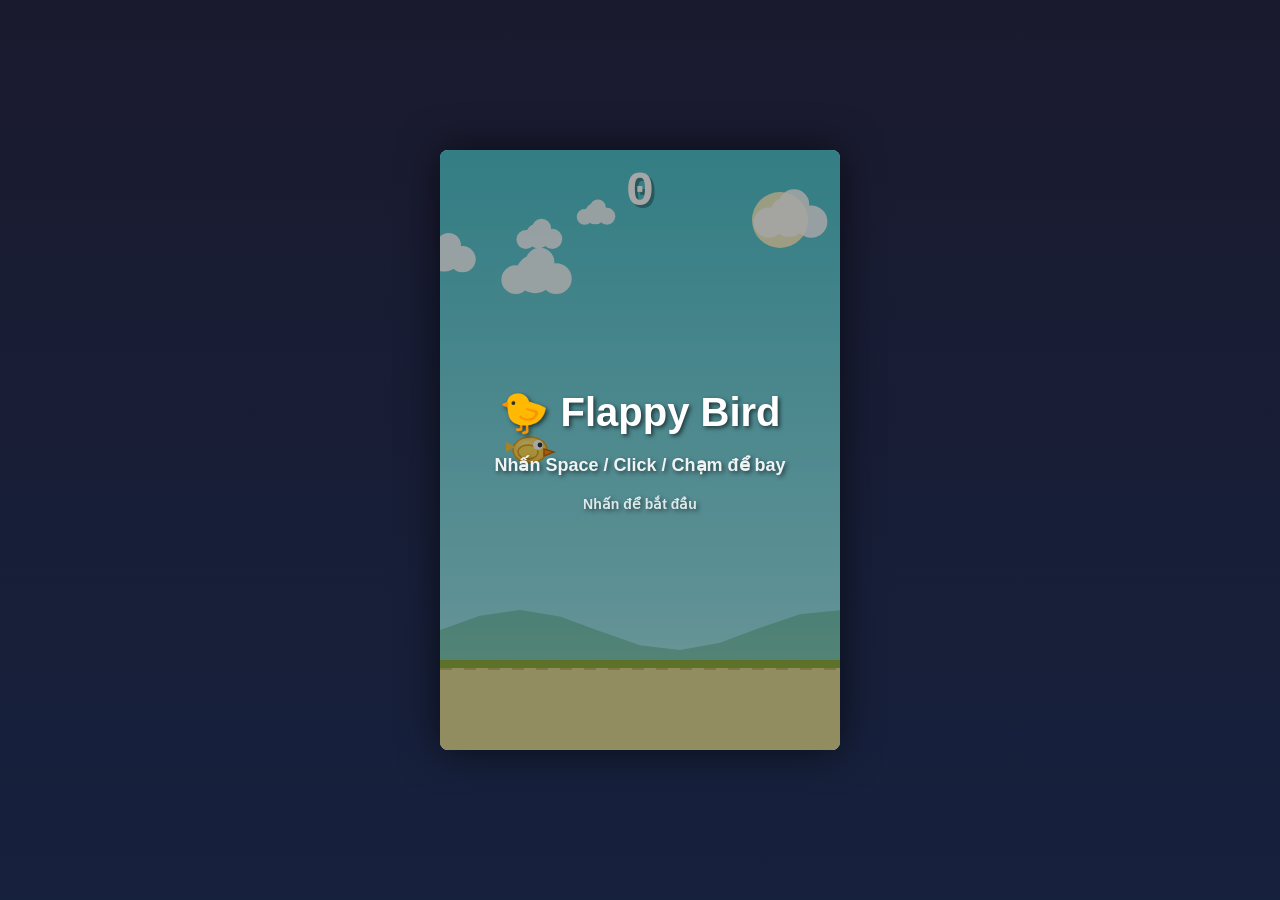
<file: game/vi-du-nhay-ong.html>
<!DOCTYPE html>
<html lang="vi">
<head>
<meta charset="UTF-8">
<meta name="viewport" content="width=device-width, initial-scale=1, maximum-scale=1, user-scalable=no, viewport-fit=cover">
<title>Flappy Bird</title>
<style>
  * { margin: 0; padding: 0; box-sizing: border-box; }
  html, body {
    touch-action: none;
    -webkit-user-select: none;
    user-select: none;
    -webkit-tap-highlight-color: transparent;
    overscroll-behavior: none;
    height: 100%;
    position: fixed;
    width: 100%;
  }
  body {
    display: flex; align-items: center; justify-content: center;
    background: linear-gradient(180deg, #1a1a2e, #16213e);
    font-family: 'Segoe UI', Arial, sans-serif;
    overflow: hidden;
  }
  #gameContainer {
    position: relative;
    box-shadow: 0 0 40px rgba(0,0,0,0.6);
    border-radius: 8px;
    overflow: hidden;
    touch-action: none;
    max-width: 100vw;
    max-height: 100vh;
    max-height: 100dvh;
    display: flex;
  }
  canvas {
    display: block;
    background: #70c5ce;
    touch-action: none;
    max-width: 100vw;
    max-height: 100vh;
    max-height: 100dvh;
    width: auto;
    height: auto;
  }
  #overlay {
    position: absolute; top: 0; left: 0; width: 100%; height: 100%;
    display: flex; flex-direction: column; align-items: center; justify-content: center;
    color: white; text-align: center;
    background: rgba(0,0,0,0.35);
    font-weight: bold;
    text-shadow: 2px 2px 4px rgba(0,0,0,0.6);
  }
  #overlay h1 { font-size: 40px; margin-bottom: 10px; }
  #overlay p { font-size: 18px; margin-top: 8px; opacity: 0.9; }
  #overlay .hint { font-size: 14px; margin-top: 20px; opacity: 0.8; animation: pulse 1.5s infinite; }
  @keyframes pulse { 0%,100%{opacity:0.5} 50%{opacity:1} }
  #score {
    position: absolute; top: 15px; left: 0; right: 0;
    text-align: center; color: white; font-size: 48px; font-weight: bold;
    text-shadow: 3px 3px 0 rgba(0,0,0,0.3);
    pointer-events: none;
    font-family: 'Courier New', monospace;
  }
</style>
</head>
<body>
<div id="gameContainer">
  <canvas id="game" width="400" height="600"></canvas>
  <div id="score">0</div>
  <div id="overlay">
    <h1>🐤 Flappy Bird</h1>
    <p>Nhấn <b>Space</b> / Click / Chạm để bay</p>
    <p class="hint">Nhấn để bắt đầu</p>
  </div>
</div>

<script>
const canvas = document.getElementById('game');
const ctx = canvas.getContext('2d');
const W = canvas.width, H = canvas.height;
const overlay = document.getElementById('overlay');
const scoreEl = document.getElementById('score');

// ---------- Game state ----------
let state = 'ready'; // ready, playing, over
let frame = 0;
let score = 0;
let best = Number(localStorage.getItem('flappyBest') || 0);

// ---------- Bird ----------
const bird = {
  x: 90, y: H/2, w: 34, h: 26,
  vy: 0, gravity: 0.45, flapPower: -8, rotation: 0
};

// ---------- Pipes ----------
const pipeW = 62;
const gap = 165;
const pipeSpeed = 2.6;
let pipes = [];
let pipeTimer = 0;

// ---------- Clouds / background ----------
let clouds = [];
for (let i = 0; i < 5; i++) {
  clouds.push({ x: Math.random()*W, y: 40 + Math.random()*150, s: 0.5+Math.random()*0.8, speed: 0.3+Math.random()*0.4 });
}

// ---------- Ground ----------
const groundH = 90;
let groundX = 0;

function resetGame() {
  bird.y = H/2; bird.vy = 0; bird.rotation = 0;
  pipes = []; pipeTimer = 0; score = 0; frame = 0;
  scoreEl.textContent = '0';
}

function flap() {
  if (state === 'ready') {
    state = 'playing';
    overlay.style.display = 'none';
    bird.vy = bird.flapPower;
  } else if (state === 'playing') {
    bird.vy = bird.flapPower;
  } else if (state === 'over') {
    resetGame();
    state = 'ready';
    overlay.style.display = 'flex';
    overlay.innerHTML = '<h1>🐤 Flappy Bird</h1><p>Nhấn <b>Space</b> / Click / Chạm để bay</p><p class="hint">Nhấn để bắt đầu</p>';
  }
}

const gameContainer = document.getElementById('gameContainer');

document.addEventListener('keydown', e => {
  if (e.code === 'Space') { e.preventDefault(); flap(); }
});

// Gắn lên cả container (không chỉ canvas) vì overlay nằm đè lên trên canvas
// và sẽ chặn mất sự kiện click/touch nếu chỉ lắng nghe trên canvas.
gameContainer.addEventListener('mousedown', e => { e.preventDefault(); flap(); });
gameContainer.addEventListener('touchstart', e => { e.preventDefault(); flap(); }, {passive:false});

// Chặn pinch-zoom bằng gesture (Safari) và double-tap zoom
document.addEventListener('gesturestart', e => e.preventDefault());
document.addEventListener('dblclick', e => e.preventDefault());
document.addEventListener('touchmove', e => { if (e.scale && e.scale !== 1) e.preventDefault(); }, {passive:false});

function spawnPipe() {
  const minTop = 60;
  const maxTop = H - groundH - gap - 60;
  const topH = minTop + Math.random() * (maxTop - minTop);
  pipes.push({ x: W, top: topH, bottom: topH + gap, scored: false });
}

function rectsOverlap(ax,ay,aw,ah, bx,by,bw,bh) {
  return ax < bx+bw && ax+aw > bx && ay < by+bh && ay+ah > by;
}

function update() {
  frame++;

  clouds.forEach(c => {
    c.x -= c.speed;
    if (c.x < -80) c.x = W + 80;
  });

  if (state === 'playing') {
    bird.vy += bird.gravity;
    bird.y += bird.vy;
    bird.rotation = Math.max(-0.5, Math.min(1.3, bird.vy / 10));

    pipeTimer++;
    if (pipeTimer > 95) { pipeTimer = 0; spawnPipe(); }

    pipes.forEach(p => p.x -= pipeSpeed);
    pipes = pipes.filter(p => p.x > -pipeW);

    pipes.forEach(p => {
      if (!p.scored && p.x + pipeW < bird.x) {
        p.scored = true;
        score++;
        scoreEl.textContent = score;
      }
      const bx = bird.x - bird.w/2, by = bird.y - bird.h/2;
      if (rectsOverlap(bx,by,bird.w,bird.h, p.x,0,pipeW,p.top) ||
          rectsOverlap(bx,by,bird.w,bird.h, p.x,p.bottom,pipeW,H-p.bottom)) {
        gameOver();
      }
    });

    if (bird.y + bird.h/2 > H - groundH || bird.y - bird.h/2 < 0) {
      bird.y = Math.max(bird.h/2, Math.min(H - groundH - bird.h/2, bird.y));
      gameOver();
    }

    groundX -= pipeSpeed;
    if (groundX <= -24) groundX = 0;
  }
}

function gameOver() {
  if (state !== 'playing') return;
  state = 'over';
  if (score > best) { best = score; localStorage.setItem('flappyBest', best); }
  overlay.style.display = 'flex';
  overlay.innerHTML = `<h1>💥 Game Over</h1><p>Điểm: ${score}</p><p>Kỷ lục: ${best}</p><p class="hint">Nhấn để chơi lại</p>`;
}

// ---------- Drawing ----------
function drawBackground() {
  const g = ctx.createLinearGradient(0,0,0,H);
  g.addColorStop(0, '#4ec0ca');
  g.addColorStop(0.75, '#8fdde4');
  g.addColorStop(1, '#bff0e8');
  ctx.fillStyle = g;
  ctx.fillRect(0,0,W,H);

  // sun
  ctx.beginPath();
  ctx.arc(W-60, 70, 28, 0, Math.PI*2);
  ctx.fillStyle = 'rgba(255,247,200,0.9)';
  ctx.fill();

  // clouds
  clouds.forEach(c => {
    ctx.save();
    ctx.translate(c.x, c.y);
    ctx.scale(c.s, c.s);
    ctx.fillStyle = 'rgba(255,255,255,0.85)';
    ctx.beginPath();
    ctx.arc(0,0,20,0,Math.PI*2);
    ctx.arc(22,5,16,0,Math.PI*2);
    ctx.arc(-20,6,15,0,Math.PI*2);
    ctx.arc(5,-12,15,0,Math.PI*2);
    ctx.fill();
    ctx.restore();
  });

  // distant hills
  ctx.fillStyle = 'rgba(60,150,90,0.35)';
  ctx.beginPath();
  ctx.moveTo(0, H-groundH);
  for (let x = 0; x <= W; x += 40) {
    ctx.lineTo(x, H-groundH - 30 - Math.sin(x*0.02)*20);
  }
  ctx.lineTo(W, H-groundH);
  ctx.closePath();
  ctx.fill();
}

function drawPipe(p) {
  const capH = 26;
  function segment(y, h) {
    const grad = ctx.createLinearGradient(p.x, 0, p.x+pipeW, 0);
    grad.addColorStop(0, '#4fae3d');
    grad.addColorStop(0.15, '#6ec957');
    grad.addColorStop(0.5, '#5cbe48');
    grad.addColorStop(1, '#3f8f30');
    ctx.fillStyle = grad;
    ctx.fillRect(p.x, y, pipeW, h);
    ctx.strokeStyle = '#2f6e24';
    ctx.lineWidth = 3;
    ctx.strokeRect(p.x+1.5, y, pipeW-3, h);
  }
  // top pipe
  segment(0, p.top - capH);
  ctx.fillStyle = '#5cbe48';
  ctx.fillRect(p.x-4, p.top-capH, pipeW+8, capH);
  ctx.strokeStyle = '#2f6e24';
  ctx.strokeRect(p.x-4, p.top-capH, pipeW+8, capH);
  // bottom pipe
  segment(p.bottom + capH, H - groundH - (p.bottom+capH));
  ctx.fillStyle = '#5cbe48';
  ctx.fillRect(p.x-4, p.bottom, pipeW+8, capH);
  ctx.strokeStyle = '#2f6e24';
  ctx.strokeRect(p.x-4, p.bottom, pipeW+8, capH);
}

function drawGround() {
  ctx.fillStyle = '#ded895';
  ctx.fillRect(0, H-groundH, W, groundH);
  ctx.fillStyle = '#c2b769';
  for (let x = groundX; x < W; x += 24) {
    ctx.fillRect(x, H-groundH, 12, 10);
  }
  ctx.fillStyle = '#8fae3d';
  ctx.fillRect(0, H-groundH, W, 8);
}

function drawBird() {
  ctx.save();
  ctx.translate(bird.x, bird.y);
  ctx.rotate(bird.rotation);

  const flap = state === 'playing' ? Math.sin(frame*0.5) : Math.sin(frame*0.2);

  // body
  const grad = ctx.createRadialGradient(-5,-5,2,0,0,20);
  grad.addColorStop(0, '#ffe98a');
  grad.addColorStop(1, '#ffc93c');
  ctx.fillStyle = grad;
  ctx.beginPath();
  ctx.ellipse(0,0, 17, 13, 0, 0, Math.PI*2);
  ctx.fill();
  ctx.strokeStyle = '#e0a01c';
  ctx.lineWidth = 1.5;
  ctx.stroke();

  // wing
  ctx.save();
  ctx.translate(-2, 2);
  ctx.rotate(flap*0.5);
  ctx.fillStyle = '#ffdd57';
  ctx.beginPath();
  ctx.ellipse(0,0,10,7,0,0,Math.PI*2);
  ctx.fill();
  ctx.strokeStyle = '#e0a01c';
  ctx.stroke();
  ctx.restore();

  // tail
  ctx.fillStyle = '#ffc93c';
  ctx.beginPath();
  ctx.moveTo(-15,-3);
  ctx.lineTo(-24,-8);
  ctx.lineTo(-24,2);
  ctx.closePath();
  ctx.fill();

  // eye
  ctx.fillStyle = 'white';
  ctx.beginPath();
  ctx.arc(8,-5,5,0,Math.PI*2);
  ctx.fill();
  ctx.fillStyle = '#333';
  ctx.beginPath();
  ctx.arc(10,-5,2.4,0,Math.PI*2);
  ctx.fill();

  // beak
  ctx.fillStyle = '#ff8c1a';
  ctx.beginPath();
  ctx.moveTo(14,-1);
  ctx.lineTo(24,2);
  ctx.lineTo(14,6);
  ctx.closePath();
  ctx.fill();
  ctx.strokeStyle = '#c76600';
  ctx.stroke();

  ctx.restore();
}

function draw() {
  drawBackground();
  pipes.forEach(drawPipe);
  drawGround();
  drawBird();
}

function loop() {
  update();
  draw();
  requestAnimationFrame(loop);
}

loop();
</script>
</body>
</html>
</file>
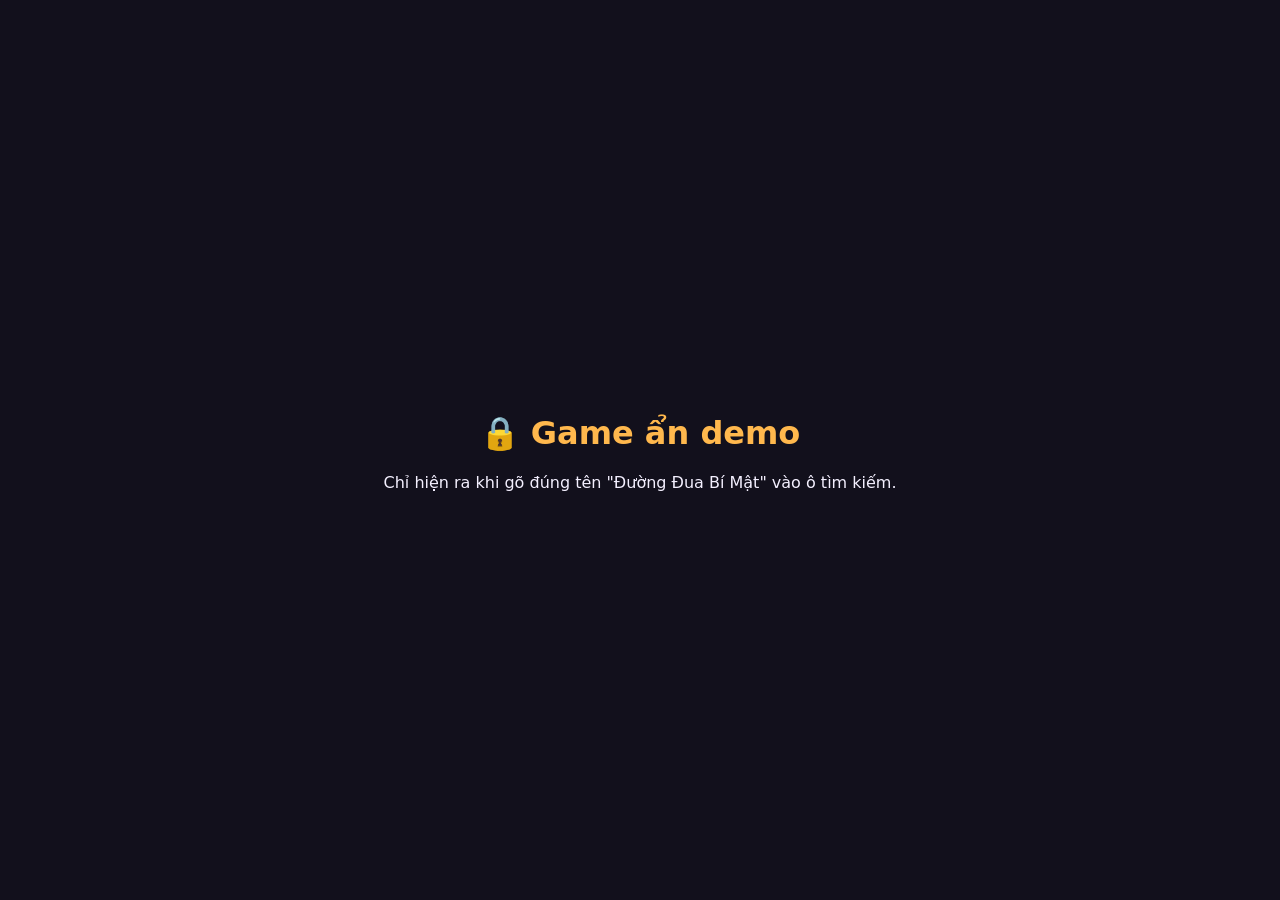
<file: hide/duong-dua-bi-mat.html>
<!doctype html>
<html lang="vi">
<head>
<meta charset="utf-8">
<title>Đường Đua Bí Mật — demo</title>
<style>
  html,body{margin:0;height:100%;background:#12101c;color:#f4f0ff;font-family:system-ui,sans-serif;display:flex;align-items:center;justify-content:center;text-align:center}
  .box{padding:2rem}
  h1{color:#ffb84d}
</style>
</head>
<body>
  <div class="box">
    <h1>🔒 Game ẩn demo</h1>
    <p>Chỉ hiện ra khi gõ đúng tên "Đường Đua Bí Mật" vào ô tìm kiếm.</p>
  </div>
</body>
</html>
</file>
<file: style.css>
@import url('https://fonts.googleapis.com/css2?family=Press+Start+2P&family=Space+Grotesk:wght@400;500;600;700&display=swap');

:root{
  --bg: #12101c;
  --surface: #1c1830;
  --surface-2: #241f3d;
  --border: #332c50;
  --text: #f5f2ff;
  --muted: #9a90b8;
  --coral: #ff6b5b;
  --gold: #ffc857;
  --teal: #5ad1c9;
}

*{ box-sizing: border-box; }

html,body{
  margin:0;
  min-height:100%;
  background:
    radial-gradient(circle at 15% 0%, rgba(255,107,91,0.10), transparent 45%),
    radial-gradient(circle at 85% 10%, rgba(90,209,201,0.08), transparent 40%),
    var(--bg);
  color: var(--text);
  font-family: 'Space Grotesk', system-ui, sans-serif;
}

.pixel{ font-family: 'Press Start 2P', monospace; }

/* ---------- Header ---------- */
header.hero{
  padding: 3rem 1.5rem 2rem;
  text-align:center;
  border-bottom: 1px solid var(--border);
  position:relative;
  overflow:hidden;
}
header.hero::before{
  content:"";
  position:absolute; inset:0;
  background: repeating-linear-gradient(
    to bottom, rgba(255,255,255,0.025) 0px, rgba(255,255,255,0.025) 1px,
    transparent 1px, transparent 3px
  );
  pointer-events:none;
}
.logo-row{
  display:flex; align-items:center; justify-content:center; gap: .6rem;
  flex-wrap: wrap;
}
.logo-cart{
  width: 34px; height: 34px;
  background: linear-gradient(160deg, var(--coral), var(--gold));
  border-radius: 6px 6px 3px 3px;
  position:relative;
  flex: none;
}
.logo-cart::after{
  content:"";
  position:absolute; left:6px; right:6px; top:6px; height:6px;
  background: rgba(18,16,28,0.55);
  border-radius: 2px;
}
h1.site-title{
  font-size: clamp(1.1rem, 3.2vw, 1.9rem);
  letter-spacing: 1px;
  margin: 0;
  color: var(--text);
  line-height: 1.5;
}
h1.site-title span{ color: var(--coral); }
p.tagline{
  margin: .9rem auto 0;
  color: var(--muted);
  font-size: .95rem;
  max-width: 30rem;
}

/* ---------- Search ---------- */
.search-wrap{
  max-width: 30rem;
  margin: 1.6rem auto 0;
  position: relative;
}
.search-slot{
  display:flex; align-items:center; gap:.6rem;
  background: var(--surface);
  border: 2px solid var(--border);
  border-radius: 10px;
  padding: .55rem .9rem;
  transition: border-color .15s ease;
}
.search-slot:focus-within{ border-color: var(--coral); }
.search-slot svg{ flex:none; opacity:.6; }
.search-slot input{
  background:none; border:none; outline:none;
  color: var(--text); font-family: 'Space Grotesk', sans-serif;
  font-size: 1rem; width:100%;
}
.search-slot input::placeholder{ color: var(--muted); }
.search-hint{
  margin-top:.5rem;
  font-size:.78rem;
  color: var(--muted);
  text-align:center;
}
.search-hint b{ color: var(--gold); font-weight:600; }

/* ---------- Grid ---------- */
main{
  max-width: 1120px;
  margin: 0 auto;
  padding: 2.2rem 1.5rem 4rem;
}
.section-row{
  display:flex; align-items:baseline; justify-content:space-between;
  margin-bottom: 1.1rem; flex-wrap:wrap; gap:.5rem;
}
.section-row h2{
  font-size: .95rem;
  text-transform: uppercase;
  letter-spacing: 1.5px;
  color: var(--muted);
  margin:0;
}
.count-pill{
  font-size:.78rem;
  color: var(--muted);
  background: var(--surface);
  border:1px solid var(--border);
  padding:.2rem .6rem;
  border-radius: 999px;
}

.grid{
  display:grid;
  grid-template-columns: repeat(auto-fill, minmax(210px, 1fr));
  gap: 1.1rem;
}

.card{
  background: var(--surface);
  border: 1px solid var(--border);
  border-radius: 12px;
  overflow:hidden;
  display:flex; flex-direction:column;
  text-decoration:none; color:inherit;
  transition: transform .15s ease, border-color .15s ease, box-shadow .15s ease;
  position:relative;
}
.card:hover{
  transform: translateY(-4px);
  border-color: var(--coral);
  box-shadow: 0 10px 24px rgba(0,0,0,0.35);
}
.card .label-stripe{
  height: 54px;
  background: linear-gradient(120deg, var(--stripe-a, var(--coral)), var(--stripe-b, var(--gold)));
  position:relative;
}
.card .notch{
  position:absolute; top:0; left:16px; width:26px; height:10px;
  background: var(--bg);
  border-radius: 0 0 6px 6px;
}
.card .body{
  padding: .95rem 1rem 1.1rem;
  display:flex; flex-direction:column; gap:.45rem; flex:1;
}
.card .name{
  font-size: .98rem; font-weight:600;
  line-height:1.3;
}
.card .meta{
  font-size:.75rem; color: var(--muted);
  display:flex; align-items:center; gap:.4rem;
}
.card .play{
  margin-top:auto;
  font-size:.78rem;
  color: var(--teal);
  display:flex; align-items:center; gap:.3rem;
}
.card.hidden-match{
  border-color: var(--gold);
}
.hidden-badge{
  position:absolute; top:.6rem; right:.6rem;
  font-size:.65rem;
  background: rgba(18,16,28,0.75);
  color: var(--gold);
  border:1px solid var(--gold);
  padding:.15rem .45rem;
  border-radius: 999px;
}

.empty-state{
  text-align:center;
  color: var(--muted);
  padding: 3rem 1rem;
  border: 1px dashed var(--border);
  border-radius: 12px;
  font-size:.9rem;
}

footer{
  text-align:center;
  color: var(--muted);
  font-size:.78rem;
  padding: 1.5rem;
  border-top: 1px solid var(--border);
}

@media (max-width: 480px){
  header.hero{ padding: 2.2rem 1rem 1.6rem; }
  main{ padding: 1.6rem 1rem 3rem; }
  .grid{ grid-template-columns: repeat(auto-fill, minmax(150px, 1fr)); gap:.8rem; }
}
</file>
